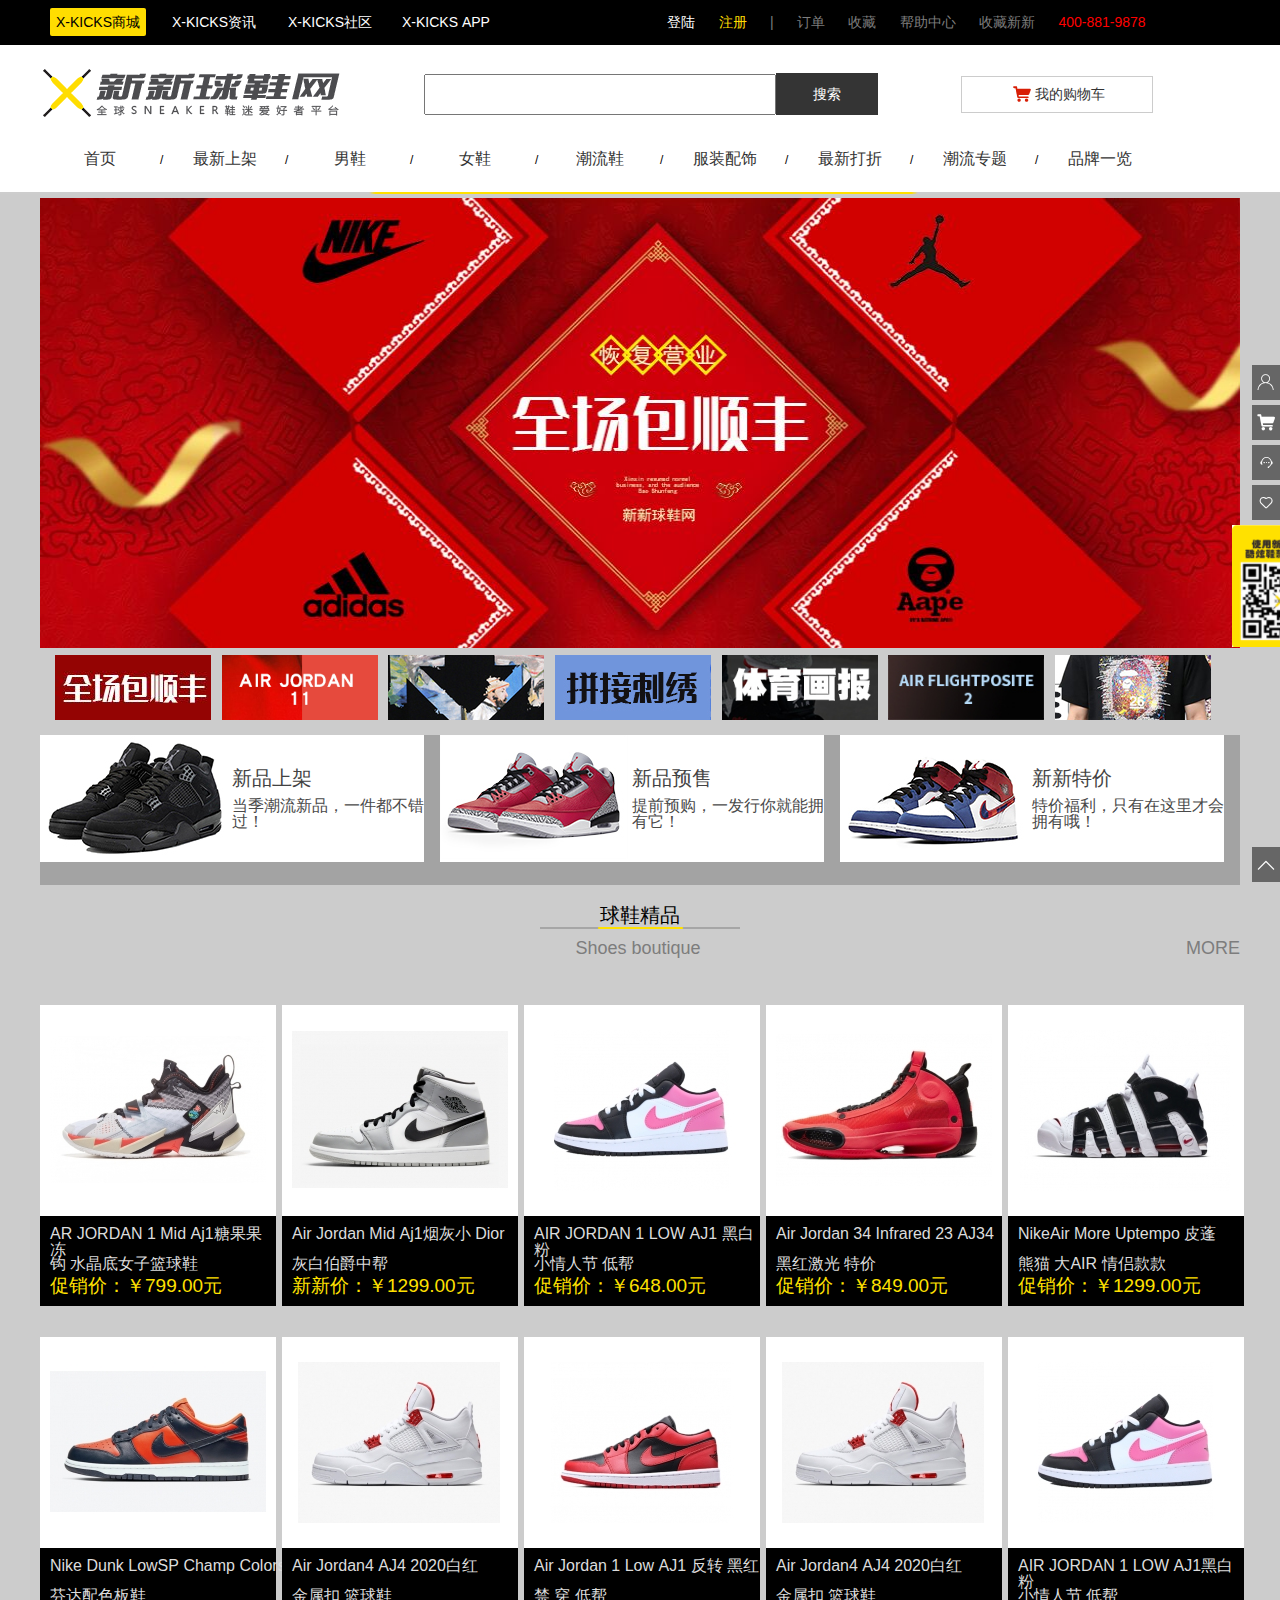
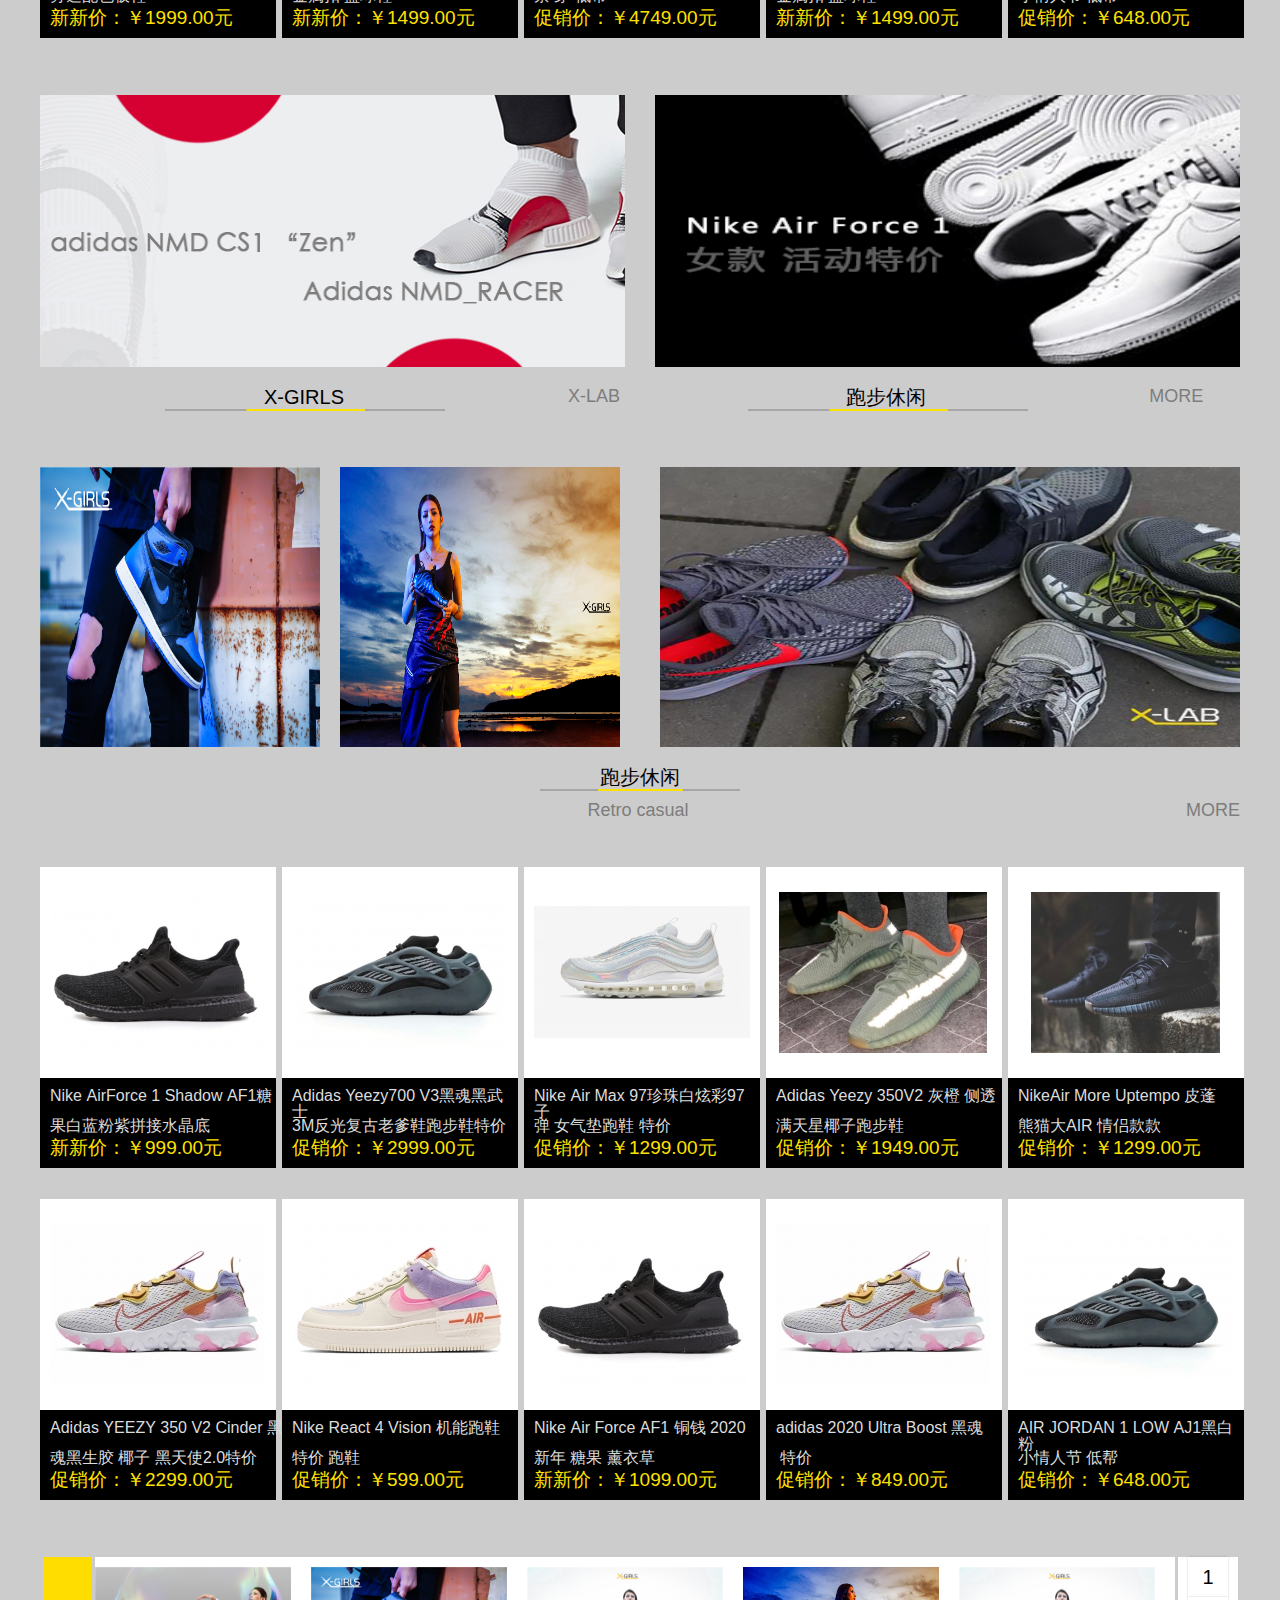
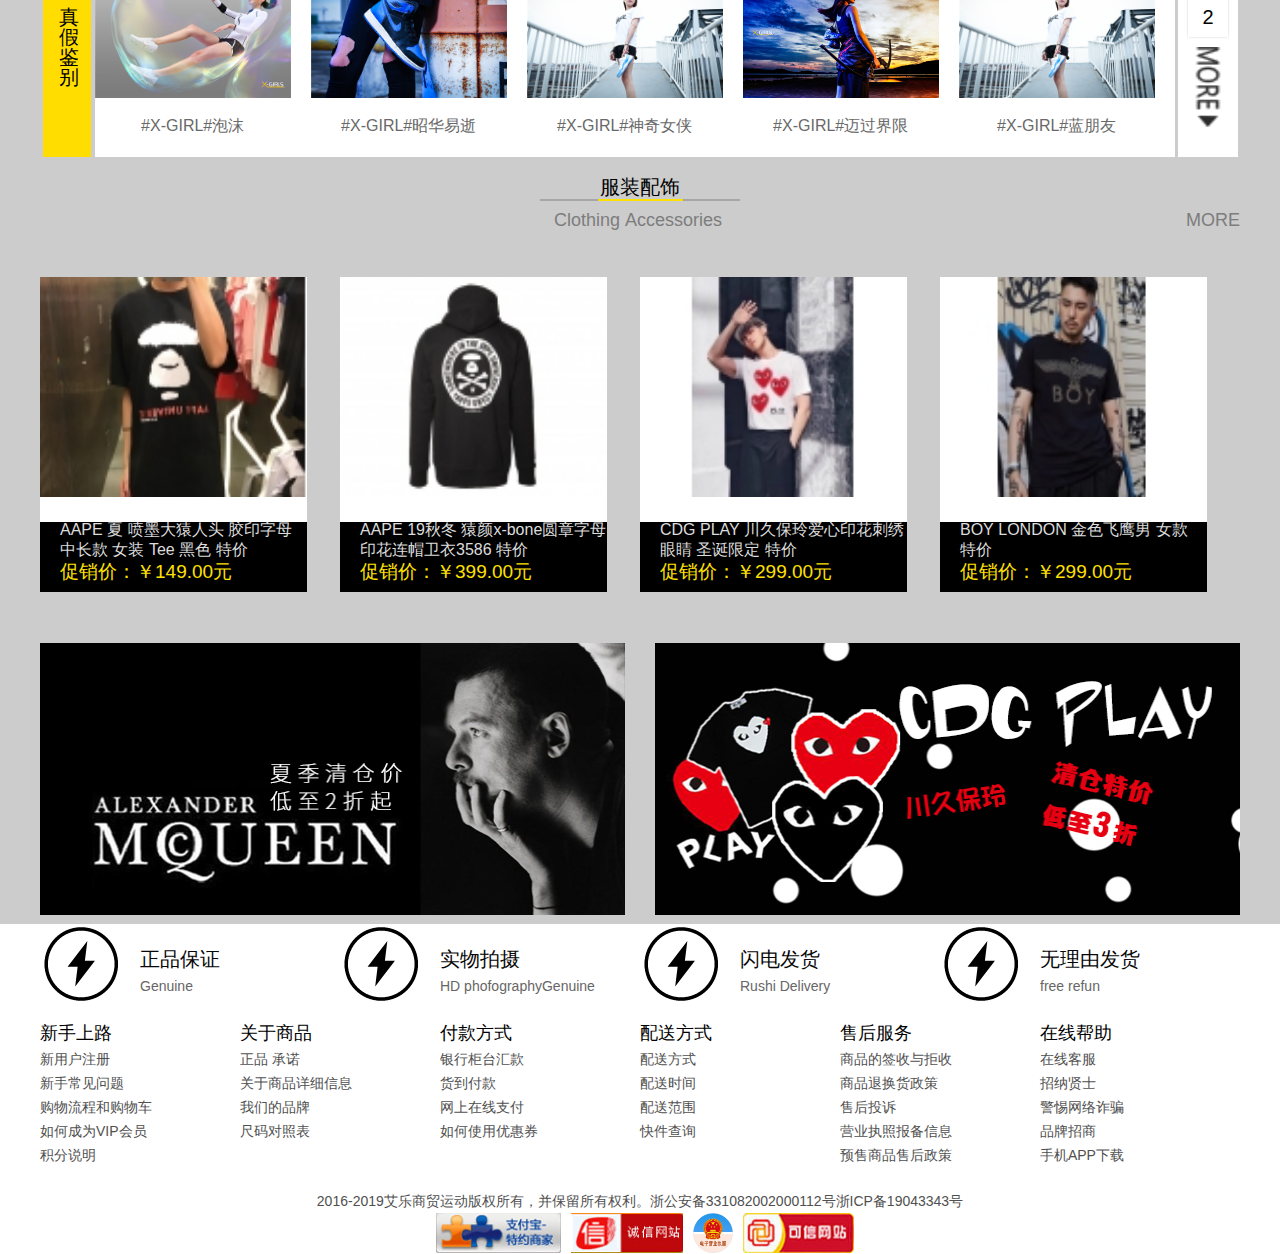
<file: index/index.html>
<!DOCTYPE html>
<html>
	<head>
		<link rel="stylesheet" type="text/css" href="../assets/css/public.css"/>
		<link rel="stylesheet" type="text/css" href="../font/iconfont.css"/>
		<link rel="stylesheet" type="text/css" href="../assets/css/reset.css"/>
		<link rel="stylesheet" type="text/css" href="./index.css"/>
		<link rel="stylesheet" type="text/css" href="../assets/css/top-header-menu.css"/>
		<meta charset="utf-8">
		<title>首页</title>
	</head>
	<body>
		<!-- 顶部 -->
		<div class="top">
			<div class="w header">
				<ul class="header-left">
					<li class="first"><a href="#">X-KICKS商城</a></li>
					<li class="second"><a href="#">X-KICKS资讯</a></li>
					<li class="second"><a href="#">X-KICKS社区</a></li>
					<li class="second"><a href="#">X-KICKS&nbsp;APP</a></li>
				</ul>
				<ul class="header-right">
					<li class="make"><a href="../login/login.html">登陆</a></li>
					<li class="login"><a href="../sign_in/sign_in.html">注册</a></li>
					<li>|</li>
					<li class="mi"><a href="../order_list/order_list.html">订单</a></li>
					<li class="mi"><a href="#">收藏</a></li>
					<li class="mi"><a href="#">帮助中心</a></li>
					<li class="mi"><a href="#">收藏新新</a></li>
					<li class="phone">400-881-9878</li>
				</ul>
				</div>
		      </div>
		<!-- 第二行 -->
		<div class="w second">
			<ul  class="middle">
				<li><img src="../images/logo.png" ></li>
				<li>
				<div >
					<input type="text" name=""  value="" /><input type="button" name="" id="" value="搜索" />					
				</div>
				</li>
				<li>
					<div class="cart">
					<img src="../images/88.png" />
					<a href="../cart/cart.html">
					<span>
					我的购物车
					</span>
					</a>
					</div>
				</li>
			</ul>
		</div>
		
		<!-- 菜单栏 -->
		<ul class="w menu">
			
		</ul>
		 <!-- 菜单线 -->
		 <div class="menu-line">
		 	<p><img src="../images/line/92.png" ></p>
		 </div>
		 <!-- 右侧内容 -->
		 <div class="">
		 	
		 </div>
		 
		 
		 <!-- 中间内容 -->
		 <div class="content">
			 
		 	      <!-- 轮播图 -->
			<div class="w banner">
		
			</div>
			
			<!-- 轮播图下面三个图 -->
			<div class="w new">
				<ul>
					<li>
						<ul>
							<li><a href=""><img src="../images/new_pro_img/1.jpg" /></a></li>
							<li><p class="big">新品上架</p><p>当季潮流新品，一件都不错过！</p></li>
						</ul>
					</li>
					<li>
						<ul>
							<li><a href=""><img src="../images/new_pro_img/2.jpg" /></a></li>
							<li><p class="big">新品预售</p><p>提前预购，一发行你就能拥有它！</p></li>
						</ul>
					</li>
					<li>
						<ul>
							<li><a href=""><img src="../images/new_pro_img/3.jpg" /></a></li>
							<li><p class="big">新新特价</p><p>特价福利，只有在这里才会拥有哦！</p></li>
						</ul>
					</li>
				</ul>
		
			</div>
			
			<!-- 球鞋精品shoes 开头 -->
			<div class="w shoes-head">
					<a class="one" href="#">球鞋精品</a>	
					<img src="../images/line/92.png" >
					<a class="two" href="#">Shoes&nbsp;boutique</a>
					<a class="three" href="#">MORE</a>
	
			</div>
			<!-- shoes 内容-->
			<div class="w shoes">
				<ul>
					<li>
						<a href="#">
							<img src="../images/shoes-boutique/12.jpg" >
							
							<p>AR&nbsp;JORDAN&nbsp;1&nbsp;Mid&nbsp;Aj1糖果果冻</p>
							<p>钩&nbsp;水晶底女子篮球鞋</p>
							<span>促销价：￥799.00元</span>
							
						</a>
					</li>
					<li>
						<a href="#">
							<img src="../images/shoes-boutique/13.jpg" >
							<p>Air&nbsp;Jordan&nbsp;Mid&nbsp;Aj1烟灰小&nbsp;Dior</p>
							<p>灰白伯爵中帮</p>
							<span>新新价：￥1299.00元</span>		
						</a>
					</li>
					<li>
						<a href="#">
							<img src="../images/shoes-boutique/14.jpg" >
							
							<p>AIR&nbsp;JORDAN&nbsp;1&nbsp;LOW&nbsp;AJ1&nbsp;黑白粉</p>
							<p>小情人节&nbsp;低帮</p>
							<span>促销价：￥648.00元</span>
							
							
						</a>
					</li>
					<li>
						<a href="#">
							<img src="../images/shoes-boutique/15.jpg" >
							
							<p>Air&nbsp;Jordan&nbsp;34&nbsp;Infrared&nbsp;23&nbsp;AJ34</p>
							<p>黑红激光&nbsp;特价</p>
							<span>促销价：￥849.00元</span>
							
							
						</a>
					</li>
					<li><a href="#">
							<img src="../images/shoes-boutique/16.jpg" >
							
							<p>NikeAir&nbsp;More&nbsp;Uptempo&nbsp;皮蓬&nbsp;</p>
							<p>熊猫&nbsp;大AIR&nbsp;情侣款款</p>
							<span>促销价：￥1299.00元</span>
							
							
						</a>
					</li>
					<li>
						<a href="#">
							<img src="../images/shoes-boutique/17.jpg" >
							
							<p>Nike&nbsp;Dunk&nbsp;LowSP&nbsp;Champ&nbsp;Colors</p>
							<p>芬达配色板鞋</p>
							<span>新新价：￥1999.00元</span>
							
							
						</a>
					</li>
					<li>
						<a href="#">
							<img src="../images/shoes-boutique/18.jpg" >
							
							<p>Air&nbsp;Jordan4&nbsp;AJ4&nbsp;2020白红&nbsp;</p>
							<p>金属扣&nbsp;篮球鞋</p>
							<span>新新价：￥1499.00元</span>
						
							
						</a>
					</li>
					<li>
						<a href="#">
							<img src="../images/shoes-boutique/19.jpg" >
							
							<p>Air&nbsp;Jordan&nbsp;1&nbsp;Low&nbsp;AJ1&nbsp;反转&nbsp;黑红</p>
							<p>禁&nbsp;穿&nbsp;低帮</p>
							<span>促销价：￥4749.00元</span>
						</a>
					</li>
					<li>
					<a href="#">
						<img src="../images/shoes-boutique/18.jpg" >
						
						<p>Air&nbsp;Jordan4&nbsp;AJ4&nbsp;2020白红&nbsp;</p>
						<p>金属扣&nbsp;篮球鞋</p>
						<span>新新价：￥1499.00元</span>
					
						
					</a>
				</li>
				<li>
					<a href="#">
						<img src="../images/shoes-boutique/14.jpg" >
						
						<p>AIR&nbsp;JORDAN&nbsp;1&nbsp;LOW&nbsp;AJ1黑白粉</p>
						<p>小情人节&nbsp;低帮</p>
						<span>促销价：￥648.00元</span>
						
						
					</a>
				</li>
			</ul>
				
			</div>
			
			<!-- 球鞋精品 尾部 -->
			  <div class="w shoes-bottom">
			  	   <ul>
			  	   	<li><a href="#"><img src="../images/shoes-boutique/20.jpg" ></a></li>
			  	   	<li><a href="#"><img src="../images/shoes-boutique/21.jpg" ></a></li>
			  	   </ul>
			  </div>
			
			<!-- X系列 -->
			<div class="w x">
				<div class="left-list">
					<a class="one" href="#">X-GIRLS</a>
					<a class="three" href="#">X-LAB</a>	
					<img class="img1" src="../images/line/92.png" >
					
				    
			</div>
			<div class="right-list">
					<a class="one" href="#">跑步休闲</a>
					<a class="three" href="#">MORE</a>	
					<img class="img1" src="../images/line/92.png" >
					
			</div>
			</div>
			<ul class="w x-img">
				<li class="left"><a href="#"><img src="../images/xlist/1.jpg" ></a>
					<a href="#"><img src="../images/xlist/2.jpg" ></a></li>
				<li class="right"><a href="#"><img src="../images/xlist/3.jpg" ></a></li>
			</ul>
			
			<!--  跑步休闲 开头 -->
			<div class="w retro-head">
					<a class="one" href="#">跑步休闲</a>	
					<img src="../images/line/92.png" >
					<a class="two" href="#">Retro&nbsp;casual</a>
					<a class="three" href="#">MORE</a>
				
			</div>
			<!-- 跑步休闲 内容-->
			<div class="w retro">
				<ul>
					<li>
						<a href="#">
							<img src="../images/retro casual/04.jpg" >
							
							<p>Nike&nbsp;AirForce&nbsp;1&nbsp;Shadow&nbsp;AF1糖</p>
							<p>果白蓝粉紫拼接水晶底</p>
							<span>新新价：￥999.00元</span>
							
						</a>
					</li>
					<li>
						<a href="#">
							<img src="../images/retro casual/10.jpg" >
						
							<p>Adidas&nbsp;Yeezy700&nbsp;V3黑魂黑武士</p>
							<p>3M反光复古老爹鞋跑步鞋特价</p>
							<span>促销价：￥2999.00元</span>
							
							
						</a>
					</li>
					<li>
						<a href="#">
							<img src="../images/retro casual/09.jpg" >
							
						    <p>Nike&nbsp;Air&nbsp;Max&nbsp;97珍珠白炫彩97子</p>
							<p>弹&nbsp;女气垫跑鞋&nbsp;特价</p>
							<span>促销价：￥1299.00元</span>
							
							
						</a>
					</li>
					<li>
						<a href="#">
							<img src="../images/retro casual/08.jpg" >
							
							<p>Adidas&nbsp;Yeezy&nbsp;350V2&nbsp;灰橙&nbsp;侧透</p>
							<p>满天星椰子跑步鞋</p>
							<span>促销价：￥1949.00元</span>
							
							
						</a>
					</li>
					<li><a href="#">
							<img src="../images/retro casual/07.jpg" >
							
							<p>NikeAir&nbsp;More&nbsp;Uptempo&nbsp;皮蓬</p>
							<p>熊猫大AIR&nbsp;情侣款款</p>
							<span>促销价：￥1299.00元</span>
							
							
						</a>
					</li>
					<li>
						<a href="#">
							<img src="../images/retro casual/06.jpg" >
							
							<p>Adidas&nbsp;YEEZY&nbsp;350&nbsp;V2&nbsp;Cinder&nbsp;黑</p>
							<p>魂黑生胶&nbsp;椰子&nbsp;黑天使2.0特价</p>
							<span>促销价：￥2299.00元</span>
							
							
						</a>
					</li>
					<li>
						<a href="#">
							<img src="../images/retro casual/05.jpg" >
							
							<p>Nike&nbsp;React&nbsp;4&nbsp;Vision&nbsp;机能跑鞋&nbsp;</p>
							<p>特价&nbsp;跑鞋</p>
							<span>促销价：￥599.00元</span>
						
							
						</a>
					</li>
					<li>
					<a href="#">
						<img src="../images/retro casual/04.jpg" >
						
						<p>Nike&nbsp;Air&nbsp;Force&nbsp;AF1&nbsp;铜钱&nbsp;2020</p>
						<p>新年&nbsp;糖果&nbsp;薰衣草</p>
						<span>新新价：￥1099.00元</span>
					
						
					</a>
				</li>
					<li>
						<a href="#">
							<img src="../images/retro casual/06.jpg" >
							<p>adidas&nbsp;2020&nbsp;Ultra&nbsp;Boost&nbsp;黑魂</p>
							<p>&nbsp;特价</p>
							<span>促销价：￥849.00元</span>
						</a>
					</li>
					
				<li>
					<a href="#">
						<img src="../images/retro casual/10.jpg" >
						
						<p>AIR&nbsp;JORDAN&nbsp;1&nbsp;LOW&nbsp;AJ1黑白粉</p>
						<p>小情人节&nbsp;低帮</p>
						<span>促销价：￥648.00元</span>
						
						
					</a>
				</li>
				</ul>
				
			</div>
			
		<!-- 图片切换 -->
			<div class="w tab man">
				<div class="left">
					<p>真假鉴别</p>
				</div>
			   	
			<ul class="tab-content">
				<li class="active">
					<ul>
						<li><a href=""><img src="../images/tab/01.jpg" ><p>#X-GIRL#泡沫</p></a></li>
						<li><a href=""><img src="../images/tab/02.jpg" ><p>#X-GIRL#昭华易逝</p></a></li>
						<li><a href=""><img src="../images/tab/05.jpg" ><p>#X-GIRL#神奇女侠</p></a></li>
						<li><a href=""><img src="../images/tab/04.jpg" ><p>#X-GIRL#迈过界限</p></a></li>
						<li><a href=""><img src="../images/tab/05.jpg" ><p>#X-GIRL#蓝朋友</p></a></li>
					</ul>
				</li>
				<li>
					<ul>
						<li><a href=""><img src="../images/tab/01.jpg" ><p>#X-GIRL#泡沫</p></a></li>
						<li><a href=""><img src="../images/tab/02.jpg" ><p>#X-GIRL#昭华易逝</p></a></li>
						<li><a href=""><img src="../images/tab/04.jpg" ><p>#X-GIRL#迈过界限</p></a></li>
						<li><a href=""><img src="../images/tab/05.jpg" ><p>#X-GIRL#蓝朋友</p></a></li>
					</ul>
				</li>
			    </ul>
				<ul class="tab-title">
				<li class="active"><input type="button" name="" id="" value="1" class="form"/></li>
				<li><input type="button" name="" id="" value="2" class="form"/></li>
				<img src="../images/tab/06.gif" >
			    </ul>
			   </div>
			
		<!-- clothing 头-->
		<div class="w clothing-head">
				<a class="one" href="#">服装配饰</a>	
				<img src="../images/line/92.png" >
				<a class="two" href="#">Clothing&nbsp;Accessories</a>
				<a class="three" href="#">MORE</a>
			
		</div>
		<!-- clothing 内容 -->
		   <div class="w clothing">
		   	  <ul>
		   	  	<li>
				<a href="#">
				<img src="../images/clothing/01.jpg" >
				<p>AAPE&nbsp;夏&nbsp;喷墨大猿人头&nbsp;胶印字母</p>
				<p>中长款&nbsp;女装&nbsp;Tee&nbsp;黑色&nbsp;特价</p>
				<span>促销价：￥149.00元</span>
				</a>
				</li>
		   	  	<li>
					<a href="#"><img src="../images/clothing/02.jpg" >
					<p>AAPE&nbsp;19秋冬&nbsp;猿颜x-bone圆章字母</p>
					<p>印花连帽卫衣3586&nbsp;特价</p>
					<span>促销价：￥399.00元</span>
					</a>
				</li>
		   	  	<li>
					<a href="#"><img src="../images/clothing/03.jpg" >
					  <p>CDG&nbsp;PLAY&nbsp;川久保玲爱心印花刺绣</p>
					  <p>眼睛&nbsp;圣诞限定&nbsp;特价</p>
					  <span>促销价：￥299.00元</span>
					</a>
				</li>
		   	  	<li>
					<a href="#"><img src="../images/clothing/04.jpg" >
					<p>BOY&nbsp;LONDON&nbsp;金色飞鹰男&nbsp;女款</p>
					<p>特价</p>
					<span>促销价：￥299.00元</span>
					</a>
				</li>	
		   	  </ul>
		   </div>
		<!-- clothing 尾部 -->
		      <div class="w clothing-bottom">
		      	    <ul>
		      	   	<li><a href="#"><img src="../images/clothing/05.jpg" ></a></li>
		      	   	<li><a href="#"><img src="../images/clothing/06.jpg" ></a></li>
		      	   </ul>
		      </div>
		
		
		
		
		
		 </div>
		 
		 
		 
		 <!-- 页脚 -->
		 <div class="footer1">
		 	<div class="w footer-middle">
		 		<ul>
		 			<li>
		 				<img src="../images/footer/91.png" >
		 					<ul class="right">
		 						<li>正品保证</li>
		 						<li class="bb">Genuine</li>
		 					</ul>
		 			</li>
		 			<li>
		 				<img src="../images/footer/91.png" >
		 					 <ul class="right">
		 						<li>实物拍摄</li>
		 						<li class="bb">HD&nbsp;phofographyGenuine</li>
		 				    </ul>
		 			</li>
		 			<li>
		 				<img src="../images/footer/91.png" >
		 					<ul class="right">
		 						<li>闪电发货</li>
		 						<li class="bb">Rushi&nbsp;Delivery</li>
		 					</ul>
		 			</li>
		 		    <li>
		 				<img src="../images/footer/91.png" >
		 				     <ul class="right">
		 						<li >无理由发货</li>
		 						<li class="bb">free&nbsp;refun</li>
		 					</ul>
		 			</li>
		 		</ul>
		 	</div>
		 </div>
		 <div class="w footer2">
		 	<ul>
		 		<li>
					<ul>
						<li class="first">新手上路</li>
						<li>新用户注册</li>
						<li>新手常见问题</li>
						<li>购物流程和购物车</li>
						<li>如何成为VIP会员</li>
						<li>积分说明</li>
					</ul>
				</li>
		 		<li>
					<ul>
						<li class="first">关于商品</li>
						<li>正品&nbsp;承诺</li>
						<li>关于商品详细信息</li>
						<li>我们的品牌</li>
						<li>尺码对照表</li>
					</ul>
				</li>
		 		<li>
					<ul>
						<li class="first">付款方式</li>
						<li>银行柜台汇款</li>
						<li>货到付款</li>
						<li>网上在线支付</li>
						<li>如何使用优惠券</li>
					</ul>
				</li>
		 		<li>
					<ul>
						<li class="first">配送方式</li>
						<li>配送方式</li>
						<li>配送时间</li>
						<li>配送范围</li>
						<li>快件查询</li>
					</ul>
				</li>
		 		<li>
					<ul>
						<li class="first">售后服务</li>
						<li>商品的签收与拒收</li>
						<li>商品退换货政策</li>
						<li>售后投诉</li>
						<li>营业执照报备信息</li>
						<li>预售商品售后政策</li>
					</ul>
				</li>
		 		<li>
					<ul>
						<li class="first">在线帮助</li>
						<li>在线客服</li>
						<li>招纳贤士</li>
						<li>警惕网络诈骗</li>
						<li>品牌招商</li>
						<li>手机APP下载</li>
					</ul>
				</li>
		 	</ul>
		 </div>
		 <div class="w footer3">
		 	<p>2016-2019艾乐商贸运动版权所有，并保留所有权利。浙公安备331082002000112号浙ICP备19043343号</p>
			  <ul>
			  	 <li><img src="../images/footer/77.jpg" ></li>
			  	 <li><img src="../images/footer/78.jpg" ></li>
			  	 <li><img src="../images/footer/94.jpg" ></li>
			  	 <li><img src="../images/footer/80.jpg" ></li>
			  </ul>
		 </div>
		<!-- 右边内容 -->
		<div class="content-right">
			<ul>
				<li><a href="../myheart/myheart.html"><i class="iconfont icon-huiyuan"></i>个人中心</a></li>
				<li><a href="../cart/cart.html"><i class="iconfont icon-gouwuche1"></i>购物车</a></li>
				<li><a href=""><i class="iconfont icon-zaixiankefu"></i>在线客服</a></li>
				<li><a href=""><i class="iconfont icon-shoucang"></i>收藏中心</a></li>
				
			</ul>
			<img src="../images/WeChat100.png" >
		</div>
		<div class="footer-top">
			 <a href="javascript:window.scrollTo(0,0)"><i class="iconfont icon-fanhuidingbu"></i>返回顶部</a>
		</div>
		<script type="text/javascript" src="../assets/js/jQuery-3.4.0.js">
			
		</script>
		<script type="text/javascript" src="../assets/js/data.js">    	
		</script>
		<script type="text/javascript" src="index.js">
			
		</script>
		<script type="text/javascript" src="../assets/js/menu.js">
			
		</script>
	</body>
</html>
</file>
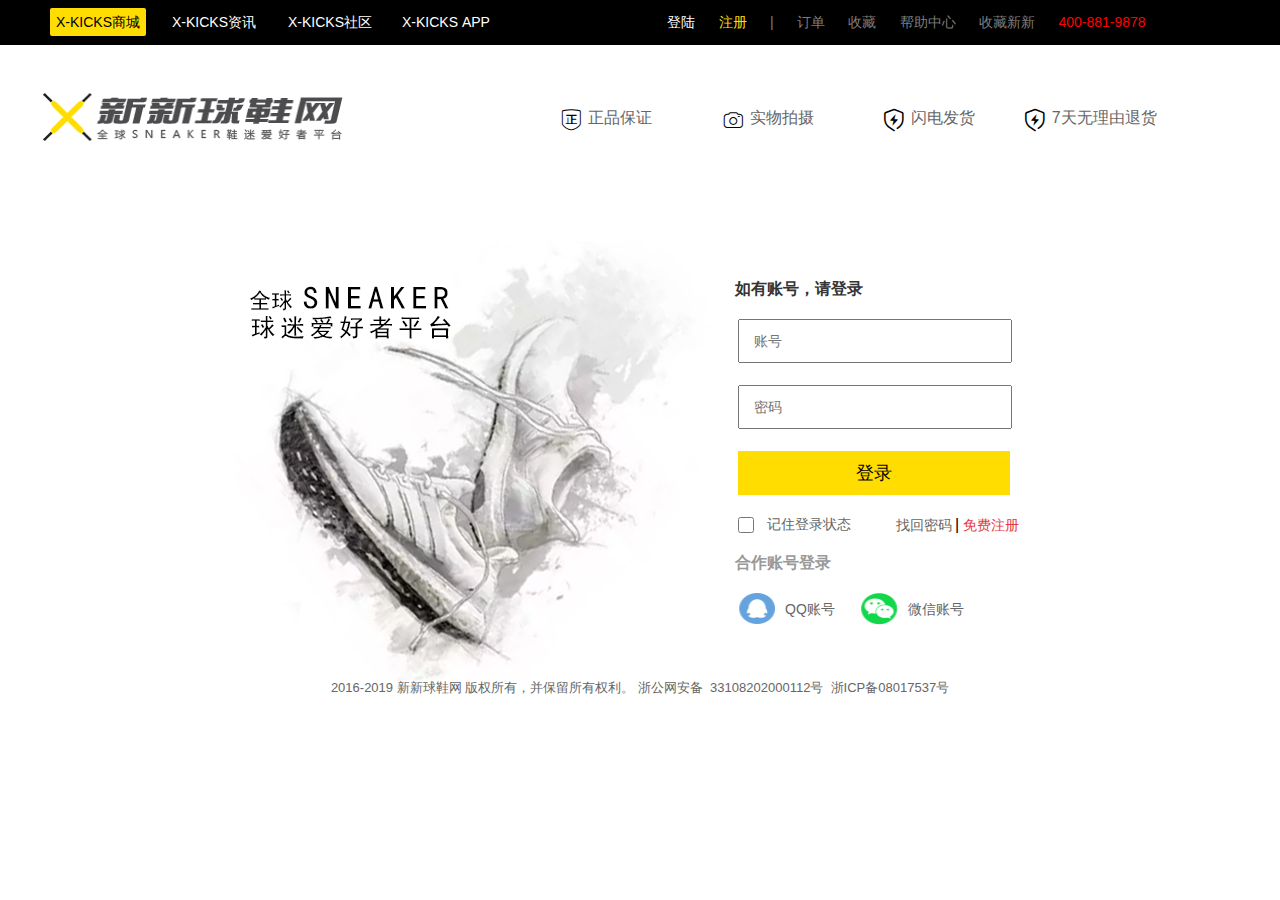
<file: address/address.html>
<!DOCTYPE html>
<html>
	<head>
		<link rel="stylesheet" type="text/css" href="../assets/css/public.css"/>
		<link rel="stylesheet" type="text/css" href="../assets/css/reset.css"/>
		<link rel="stylesheet" type="text/css" href="../font/iconfont.css"/>
		<link rel="stylesheet" type="text/css" href="../assets/css/top-header-menu.css"/>
		<link rel="stylesheet" type="text/css" href="./address.css"/>
		<meta charset="utf-8">
		<title>地址管理</title>
	</head>
	<body>
		<!-- 顶部 -->
		<div class="top">
			<div class="w header">
				<ul class="header-left">
					<li class="first"><a href="#">X-KICKS商城</a></li>
					<li class="second"><a href="#">X-KICKS资讯</a></li>
					<li class="second"><a href="#">X-KICKS社区</a></li>
					<li class="second"><a href="#">X-KICKS&nbsp;APP</a></li>
				</ul>
				<ul class="header-right">
					<li class="make"><a href="../login/login.html">登陆</a></li>
					<li class="login"><a href="../sign_in/sign_in.html">注册</a></li>
					<li>|</li>
					<li class="mi"><a href="../order_list/order_list.html">订单</a></li>
					<li class="mi"><a href="#">收藏</a></li>
					<li class="mi"><a href="#">帮助中心</a></li>
					<li class="mi"><a href="#">收藏新新</a></li>
					<li class="phone">400-881-9878</li>
				</ul>
				</div>
		      </div>
		<!-- 第二行 -->
		<div class="w second">
			<ul  class="middle">
				<li><img src="../images/logo.png" ></li>
				<li>
				<div >
					<input type="text" name="" id="" value="" /><input type="button" name="" id="" value="搜索" />
					
				</div>
				</li>
			</ul>
		</div>
		
		<!-- 菜单栏 -->
		<ul class="w menu">
		</ul>
		 <!-- 菜单线 -->
		 <div class="menu-line">
		 	<p><img src="../images/line/92.png" ></p>
		 </div>
		 <div class="w content">
	
		 	<!-- 详细内容 -->
			<p>您当前的位置：&nbsp;首页&nbsp;>&nbsp;用户中心</p>
			<div class="address-left">
				<a href="../myheart/myheart.html"><i class="iconfont icon-gerenzhongxin"></i><p class="big-size">个人中心</p></a><br>
				<a href=""><i class="iconfont icon-jiaoyiguanli"></i><p class="big-size">交易管理</p></a>
				<a href="../order/order.html"><p class="small">订单中心</p></a>
				<a href=""><p class="small">潮排晒物</p></a>
				<a href=""><i class="iconfont icon-fuwuzhongxin"></i><p class="big-size">服务中心</p></a>
				<a href=""><p class="small">购买咨询</p></a>
				<a href=""><p class="small">我的评论</p></a>
				<a href=""><p class="small">缺货登记</p></a>
				<a href=""><p class="small">积分商城</p></a>
				<a href=""><i class="iconfont icon-gerenyingyon"></i><p class="big-size">个人应用</p></a>
				<a href=""><p class="small">收藏夹&nbsp;&nbsp;&nbsp;</p></a>
				<a class="color" href=""><p class="small">地址管理</p></a>
				<a href=""><i class="iconfont icon-gerenxinxiguanli"></i><p class="big-size">个人信息管理</p></a>
				<a href=""><p class="small">个人资料</p></a>
				<a href=""><p class="small">修改密码</p></a>
				<a href=""><p class="small">会员VIP&nbsp;&nbsp;</p></a>
				<a href=""><p class="small">优惠券&nbsp;&nbsp;&nbsp;</p></a>
				
			</div>
			<div class="address-right">
				<span>收货人信息</span>
				<div class="address-empty" style="margin-left: 20px;">
					暂无相关信息，请尽快添加！！
				</div>
				<ul class="address-list">
					
				</ul>
				<div class="address-add">
					<i class="iconfont icon-xinzeng" ></i>
				<input type="button" name="" id="" value="新增收货地址"class="btn-add checked" />
				</div>
				
				<div class="address-edit">
					     <form name="address" action="" method="" class="address">
					     	<div class="form-item-wrapper">
					     		<label for="receiveName">&nbsp;&nbsp;&nbsp;收件人：</label>
										<input type="text" name="receiveName" id="receiveName" value=""class="text5" />
					     	         </div>
									<div class="form-item-wrapper">
										<label for="receivePhone">&nbsp;&nbsp;&nbsp;手机号：</label>
										<input type="text" name="receivePhone" id="receivePhone" value=""class="text5" />
									</div>
									<div class="form-item-wrapper">
										<label for="receiveRegion">所在地区：</label>
									    <select class="region-province"></select>&nbsp;-
										<select class="region-city"></select>&nbsp;-
										<select class="region-area"></select>&nbsp;-
										<select class="region-street"></select>	
									</div>
									<div class="form-item-wrapper">
										<label for="receiveAddress">详细地址：</label>
										<input type="text" name="receiveAddress" id="receiveAddress" value=""class="text5" />
									</div>
									<div class="form-item-wrapper">
										<input type="hidden" name="editMode" id="" value="1" />
										<!-- 这个hidden用来记录是新增还是修改 -->
										<input type="hidden" name="id" id="" value="" /> 
										 <!-- 这个hidden用来记录修改地址的id -->
										<input type="button" name="" id="" value="确认保存" class="btn-save" />
									</div>
					     </form>
				</div>
			</div>
			

		
		 </div>
		 
		
		
		 <div class="footer1">
		 	<div class="w footer-middle">
		 		<ul>
		 			<li>
		 				<img src="../images/footer/91.png" >
		 					<ul class="right">
		 						<li>正品保证</li>
		 						 <li class="bb">Genuine</li>
		 					</ul>
		 			</li>
		 			<li>
		 				<img src="../images/footer/91.png" >
		 					 <ul class="right">
		 						<li>实物拍摄</li>
		 						<li class="bb">HD&nbsp;phofographyGenuine</li>
		 				    </ul>
		 			</li>
		 			<li>
		 				<img src="../images/footer/91.png" >
		 					<ul class="right">
		 						<li>闪电发货</li>
		 						<li class="bb">Rushi&nbsp;Delivery</li>
		 					</ul>
		 			</li>
		 		    <li>
		 				<img src="../images/footer/91.png" >
		 				     <ul class="right">
		 						<li >无理由发货</li>
		 						<li class="bb">free&nbsp;refun</li>
		 					</ul>
		 			</li>
		 		</ul>
		 	</div>
		 </div>
		 <div class="w footer2">
		 	<ul>
		 		<li>
		 					<ul>
		 						<li class="first">新手上路</li>
		 						<li>新用户注册</li>
		 						<li>新手常见问题</li>
		 						<li>购物流程和购物车</li>
		 						<li>如何成为VIP会员</li>
		 						<li>积分说明</li>
		 					</ul>
		 				</li>
		 		<li>
		 					<ul>
		 						<li class="first">关于商品</li>
		 						<li>正品&nbsp;承诺</li>
		 						<li>关于商品详细信息</li>
		 						<li>我们的品牌</li>
		 						<li>尺码对照表</li>
		 					</ul>
		 				</li>
		 		<li>
		 					<ul>
		 						<li class="first">付款方式</li>
		 						<li>银行柜台汇款</li>
		 						<li>货到付款</li>
		 						<li>网上在线支付</li>
		 						<li>如何使用优惠券</li>
		 					</ul>
		 				</li>
		 		<li>
		 					<ul>
		 						<li class="first">配送方式</li>
		 						<li>配送方式</li>
		 						<li>配送时间</li>
		 						<li>配送范围</li>
		 						<li>快件查询</li>
		 					</ul>
		 				</li>
		 		<li>
		 					<ul>
		 						<li class="first">售后服务</li>
		 						<li>商品的签收与拒收</li>
		 						<li>商品退换货政策</li>
		 						<li>售后投诉</li>
		 						<li>营业执照报备信息</li>
		 						<li>预售商品售后政策</li>
		 					</ul>
		 				</li>
		 		<li>
		 					<ul>
		 						<li class="first">在线帮助</li>
		 						<li>在线客服</li>
		 						<li>招纳贤士</li>
		 						<li>警惕网络诈骗</li>
		 						<li>品牌招商</li>
		 						<li>手机APP下载</li>
		 					</ul>
		 				</li>
		 	</ul>
		 </div>
		<div class="w footer3">
			<p>2016-2019艾乐商贸运动版权所有，并保留所有权利。浙公安备331082002000112号浙ICP备19043343号</p>
					  <ul>
					  	 <li><img src="../images/footer/77.jpg" ></li>
					  	 <li><img src="../images/footer/78.jpg" ></li>
					  	 <li><img src="../images/footer/94.jpg" ></li>
					  	 <li><img src="../images/footer/80.jpg" ></li>
					  </ul>
		</div>
		<div class="content-right">
			<ul>
				<li><a href="../myheart/myheart.html"><i class="iconfont icon-huiyuan"></i>会员中心</a></li>
				<li><a href="../cart/cart.html"><i class="iconfont icon-gouwuche1"></i>购物车</a></li>
				<li><a href=""><i class="iconfont icon-zaixiankefu"></i>在线客服</a></li>
				<li><a href=""><i class="iconfont icon-shoucang"></i>收藏中心</a></li>
				
			</ul>
			<img src="../images/WeChat100.png" >
		</div>
		<div class="footer-top">
			   <a href="javascript:window.scrollTo(0,0)"><i class="iconfont icon-fanhuidingbu"></i>返回顶部</a>
		</div>
		<script type="text/javascript" src="../assets/js/regions.js">
			
		</script>
		<script type="text/javascript" src="../assets/js/regions_picker.js">
			
		</script>
		<script type="text/javascript" src="../assets/js/menu.js">
			
		</script>
		<script type="text/javascript" src="../assets/js/public.js">
			
		</script>
		<script type="text/javascript" src="../assets/js/js-cookie.js">
			
		</script>
		<script type="text/javascript" src="./address.js">
			
		</script>
	</body>
</html>
</file>
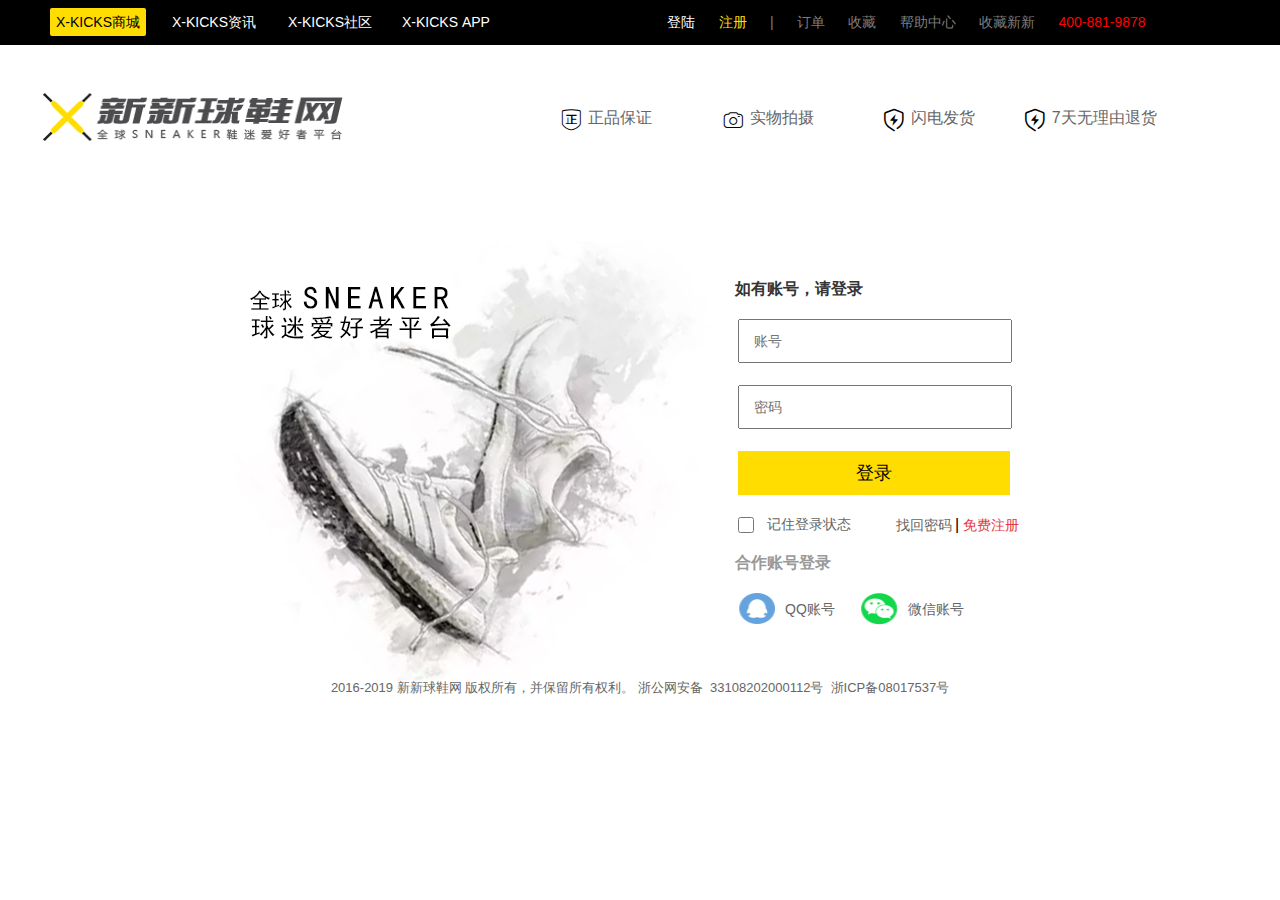
<file: cart/cart.html>
<!DOCTYPE html>
<html>
	<head>
		<meta charset="utf-8">
		<link rel="stylesheet" type="text/css" href="../assets/css/public.css"/>
		<link rel="stylesheet" type="text/css" href="../assets/css/reset.css"/>
		<link rel="stylesheet" type="text/css" href="../font/iconfont.css"/>
		<link rel="stylesheet" type="text/css" href="../assets/css/top-header-menu.css"/>
		<link rel="stylesheet" type="text/css" href="./cart.css"/>
		<title>购物车</title>
	</head>
	<body>
		
		<!-- 顶部 -->
		<div class="top">
			<div class="w header">
				<ul class="header-left">
					<li class="first"><a href="#">X-KICKS商城</a></li>
					<li class="second"><a href="#">X-KICKS资讯</a></li>
					<li class="second"><a href="#">X-KICKS社区</a></li>
					<li class="second"><a href="#">X-KICKS&nbsp;APP</a></li>
				</ul>
				<ul class="header-right">
					<li class="make"><a href="../login/login.html">登陆</a></li>
					<li class="login"><a href="../sign_in/sign_in.html">注册</a></li>
					<li>|</li>
					<li class="mi"><a href="#">订单</a></li>
					<li class="mi"><a href="#">收藏</a></li>
					<li class="mi"><a href="#">帮助中心</a></li>
					<li class="mi"><a href="#">收藏新新</a></li>
					<li class="phone">400-881-9878</li>
				</ul>
				</div>
		      </div>
		<!-- 第二行 -->
		<div class="w second">
			<ul  class="middle">
				<li><img src="../images/logo.png" ></li>
				<li>
				<div >
					<input type="text" name="" id="" value="" /><input type="button" name="" id="" value="搜索" />
					
				</div>
				</li>
			</ul>
		</div>
		
		<!-- 菜单栏 -->
		<ul class="w menu">
			
		</ul>
		 <!-- 菜单线 -->
		 <div class="menu-line">
		 	<p><img src="../images/line/92.png" ></p>
		 </div>
		 
		 <!-- 中间内容 -->
		 <div class="w content">
			 <span class="top-cart">您当前的位置：首页 > 购物流程</span>
		 	<div class="cart-empty">
		 		<p>你的购物车中还没有东西，赶紧去选购吧!</p>
				<img src="../images/empty.jpg" >
		 	</div>
		 	<div class="cart-list-wrapper">
		 		<table class="w cart-list">
		 			<thead>
		 				<tr>
		 					<td class="th1"><i class="checkbox all checked"></i></th>
		 					<td class="th2">商品图片</td>
		 					<td class="th3">商品名称</td>
		 					<td class="th4">价格</td>
		 					<td class="th5">数量</td>
		 					<td class="th6">操作</td>
		 				</tr>
		 			</thead>
		 			<tbody>
		 				
		 			</tbody>
		 		</table>
				    <div class="w finish">
				    	<span class="account-wrapper">合计（不计运费）：￥<span class="account"></span>元</span>
		 		<button class="settle">结算(<span class="total"></span>)</button>
				    </div>
						 	     
			</div>
		<!-- 热门推荐 -->
		<div class="w big-box">
			<span>热门推荐</span><i class="iconfont icon-rementuijian"></i>
		<div class="w shoes">
			
			<ul>
				<li>
					<a href="#">
						<img src="../images/shoes-boutique/12.jpg" >
						<p>AR&nbsp;JORDAN&nbsp;1&nbsp;Mid&nbsp;Aj1糖果果冻</p>
						<p>钩&nbsp;水晶底女子篮球鞋</p>
						<span>促销价：￥799.00元</span>
						
					</a>
				</li>
				<li>
					<a href="#">
						<img src="../images/shoes-boutique/13.jpg" >
					
						<p>Air&nbsp;Jordan&nbsp;Mid&nbsp;Aj1烟灰小Dior灰</p>
						<p>白伯爵中帮</p>
						<span>新新价：￥1299.00元</span>
						
						
					</a>
				</li>
				<li>
					<a href="#">
						<img src="../images/shoes-boutique/14.jpg" >
						
						<p>AIR&nbsp;JORDAN&nbsp;1&nbsp;LOW&nbsp;AJ1黑白粉</p>
						<p>小情人节&nbsp;低帮</p>
						<span>促销价：￥648.00元</span>
						
						
					</a>
				</li>
				<li>
					<a href="#">
						<img src="../images/shoes-boutique/15.jpg" >
						
						<p>Air&nbsp;Jordan&nbsp;34&nbsp;Infrared&nbsp;23&nbsp;AJ34&nbsp;黑</p>
						<p>红激光&nbsp;特价</p>
						<span>促销价：￥849.00元</span>
						
						
					</a>
				</li>
				<li><a href="#">
						<img src="../images/shoes-boutique/16.jpg" >
						
						<p>NikeAir&nbsp;More&nbsp;Uptempo&nbsp;皮蓬&nbsp;熊猫</p>
						<p>大AIR&nbsp;情侣款款</p>
						<span>促销价：￥1299.00元</span>
						
						
					</a>
				</li>
				<li>
					<a href="#">
						<img src="../images/shoes-boutique/17.jpg" >
						
						<p>Nike&nbsp;Dunk&nbsp;Low&nbsp;SP&nbsp;Champ&nbsp;Colors</p>
						<p>芬达配色板鞋</p>
						<span>新新价：￥1999.00元</span>
						
						
					</a>
				</li>
				<li>
					<a href="#">
						<img src="../images/shoes-boutique/18.jpg" >
						
						<p>Air&nbsp;Jordan4&nbsp;AJ4&nbsp;2020白红&nbsp;金属扣</p>
						<p>篮球鞋</p>
						<span>新新价：￥1499.00元</span>
					
						
					</a>
				</li>
				<li>
					<a href="#">
						<img src="../images/shoes-boutique/19.jpg" >
						
						<p>Air&nbsp;Jordan&nbsp;1&nbsp;Low&nbsp;AJ1&nbsp;反转黑红禁</p>
						<p>穿&nbsp;低帮</p>
						<span>促销价：￥4749.00元</span>
					</a>
				</li>
				<li>
				<a href="#">
					<img src="../images/shoes-boutique/18.jpg" >
					
					<p>Air&nbsp;Jordan4&nbsp;AJ4&nbsp;2020白红&nbsp;金属扣</p>
					<p>篮球鞋</p>
					<span>新新价：￥1499.00元</span>
				
					
				</a>
			</li>
			<li>
				<a href="#">
					<img src="../images/shoes-boutique/14.jpg" >
					
					<p>AIR&nbsp;JORDAN&nbsp;1&nbsp;LOW&nbsp;AJ1黑白粉</p>
					<p>小情人节&nbsp;低帮</p>
					<span>促销价：￥648.00元</span>
				</a>
			</li>
			</ul>
		</div>
		</div>
		
		
		 </div>
		 
		 
		 <!-- 页脚 -->
		 <div class="footer1">
		 	<div class="w footer-middle">
		 		<ul>
		 			<li>
		 				<img src="../images/footer/91.png" >
		 					<ul class="right">
		 						<li>正品保证</li>
		 						 <li class="bb">Genuine</li>
		 					</ul>
		 			</li>
		 			<li>
		 				<img src="../images/footer/91.png" >
		 					 <ul class="right">
		 						<li>实物拍摄</li>
		 						<li class="bb">HD&nbsp;phofographyGenuine</li>
		 				    </ul>
		 			</li>
		 			<li>
		 				<img src="../images/footer/91.png" >
		 					<ul class="right">
		 						<li>闪电发货</li>
		 						<li class="bb">Rushi&nbsp;Delivery</li>
		 					</ul>
		 			</li>
		 		    <li>
		 				<img src="../images/footer/91.png" >
		 				     <ul class="right">
		 						<li >无理由发货</li>
		 						<li class="bb">free&nbsp;refun</li>
		 					</ul>
		 			</li>
		 		</ul>
		 	</div>
		 </div>
		 <div class="w footer2">
		 	<ul>
		 		<li>
		 					<ul>
		 						<li class="first">新手上路</li>
		 						<li>新用户注册</li>
		 						<li>新手常见问题</li>
		 						<li>购物流程和购物车</li>
		 						<li>如何成为VIP会员</li>
		 						<li>积分说明</li>
		 					</ul>
		 				</li>
		 		<li>
		 					<ul>
		 						<li class="first">关于商品</li>
		 						<li>正品&nbsp;承诺</li>
		 						<li>关于商品详细信息</li>
		 						<li>我们的品牌</li>
		 						<li>尺码对照表</li>
		 					</ul>
		 				</li>
		 		<li>
		 					<ul>
		 						<li class="first">付款方式</li>
		 						<li>银行柜台汇款</li>
		 						<li>货到付款</li>
		 						<li>网上在线支付</li>
		 						<li>如何使用优惠券</li>
		 					</ul>
		 				</li>
		 		<li>
		 					<ul>
		 						<li class="first">配送方式</li>
		 						<li>配送方式</li>
		 						<li>配送时间</li>
		 						<li>配送范围</li>
		 						<li>快件查询</li>
		 					</ul>
		 				</li>
		 		<li>
		 					<ul>
		 						<li class="first">售后服务</li>
		 						<li>商品的签收与拒收</li>
		 						<li>商品退换货政策</li>
		 						<li>售后投诉</li>
		 						<li>营业执照报备信息</li>
		 						<li>预售商品售后政策</li>
		 					</ul>
		 				</li>
		 		<li>
		 					<ul>
		 						<li class="first">在线帮助</li>
		 						<li>在线客服</li>
		 						<li>招纳贤士</li>
		 						<li>警惕网络诈骗</li>
		 						<li>品牌招商</li>
		 						<li>手机APP下载</li>
		 					</ul>
		 				</li>
		 	</ul>
		 </div>
		<div class="w footer3">
			<p>2016-2019艾乐商贸运动版权所有，并保留所有权利。浙公安备331082002000112号浙ICP备19043343号</p>
					  <ul>
					  	 <li><img src="../images/footer/77.jpg" ></li>
					  	 <li><img src="../images/footer/78.jpg" ></li>
					  	 <li><img src="../images/footer/94.jpg" ></li>
					  	 <li><img src="../images/footer/80.jpg" ></li>
					  </ul>
		</div>
		
		<div class="content-right">
			<ul>
				<li><a href="../myheart/myheart.html"><i class="iconfont icon-huiyuan"></i>个人中心</a></li>
				<li><a href="../cart/cart.html"><i class="iconfont icon-gouwuche1"></i>购物车</a></li>
				<li><a href=""><i class="iconfont icon-zaixiankefu"></i>在线客服</a></li>
				<li><a href=""><i class="iconfont icon-shoucang"></i>收藏中心</a></li>
				
			</ul>
			<img src="../images/WeChat100.png" >
		</div>
		<div class="footer-top">
			   <a href="javascript:window.scrollTo(0,0)"><i class="iconfont icon-fanhuidingbu"></i>返回顶部</a>
		</div>
		<script type="text/javascript" src="../assets/js/jQuery-3.4.0.js">
			
		</script>
		<script type="text/javascript" src="../assets/js/js-cookie.js">
			
		</script>
		<script type="text/javascript" src="../assets/js/public.js">
			
		</script>
		<script type="text/javascript" src="../assets/js/menu.js">
			
		</script>
		<script type="text/javascript" src="./cart.js">
		</script>
	</body>
</html>
</file>
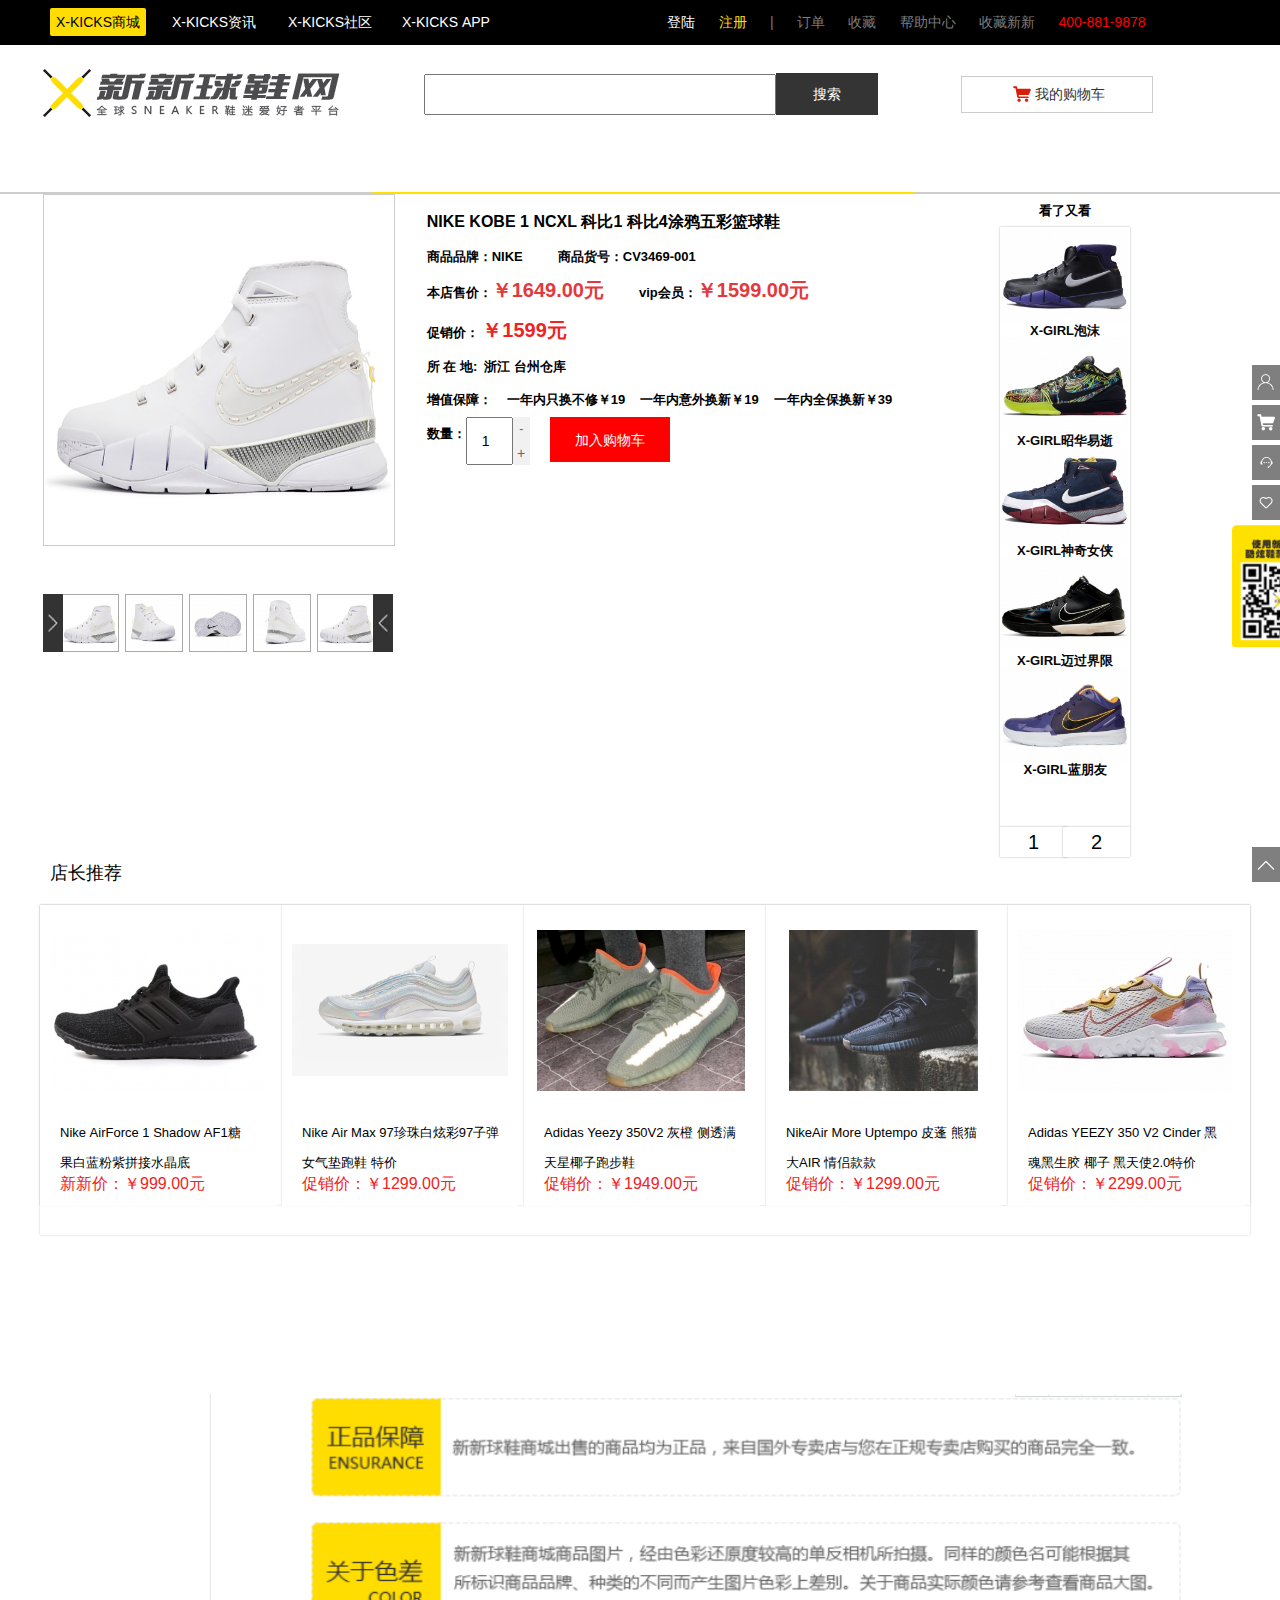
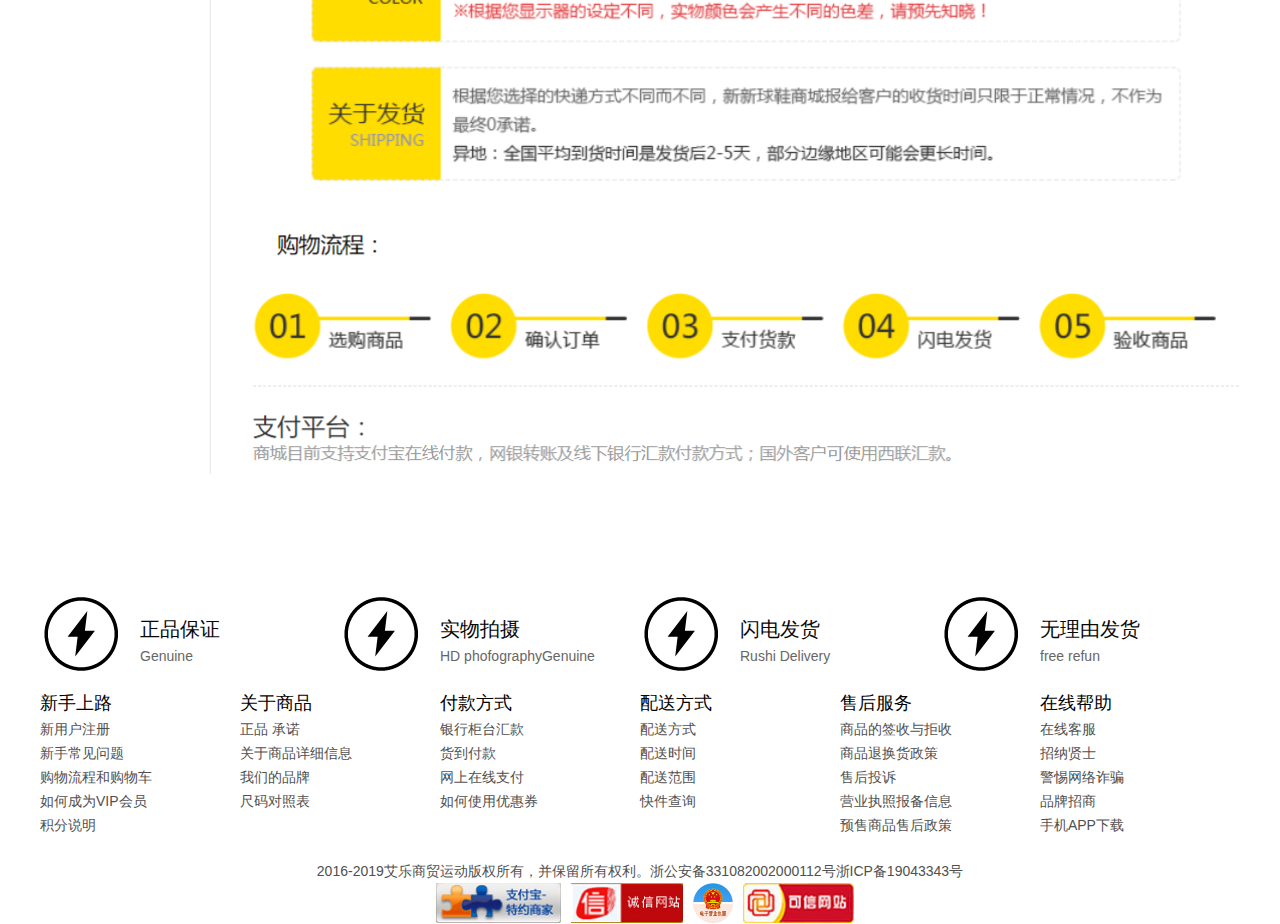
<file: detail/detail.html>
<!DOCTYPE html>
<html>
	<head>
		<meta charset="utf-8">
		<link rel="stylesheet" type="text/css" href="../assets/css/public.css"/>
		<link rel="stylesheet" type="text/css" href="../assets/css/reset.css"/>
		<link rel="stylesheet" type="text/css" href="../font/iconfont.css"/>
		<link rel="stylesheet" type="text/css" href="./detail.css"/>
		<link rel="stylesheet" type="text/css" href="../assets/css/top-header-menu.css"/>
		<title>商品详情</title>
	</head>
	<body>
		
		<!-- 顶部 -->
		<div class="top">
			<div class="w header">
				<ul class="header-left">
					<li class="first"><a href="#">X-KICKS商城</a></li>
					<li class="second"><a href="#">X-KICKS资讯</a></li>
					<li class="second"><a href="#">X-KICKS社区</a></li>
					<li class="second"><a href="#">X-KICKS&nbsp;APP</a></li>
				</ul>
				<ul class="header-right">
					<li class="make"><a href="#">登陆</a></li>
					<li class="login"><a href="#">注册</a></li>
					<li>|</li>
					<li class="mi"><a href="#">订单</a></li>
					<li class="mi"><a href="#">收藏</a></li>
					<li class="mi"><a href="#">帮助中心</a></li>
					<li class="mi"><a href="#">收藏新新</a></li>
					<li class="phone">400-881-9878</li>
				</ul>
				</div>
		      </div>
		<!-- 第二行 -->
		<div class="w second">
			<ul  class="middle">
				<li><img src="../images/logo.png" ></li>
				<li>
				<div >
					<input type="text" name="" id="" value="" /><input type="button" name="" id="" value="搜索" />
					
				</div>
				</li>
				<li>
					<div class="cart">
						<img src="../images/88.png" />
						<a href="../cart/cart.html">
						<span>我的购物车</span>
						</a>
						
					</div>
					
					
				</li>
			</ul>
		</div>
		
		<!-- 菜单栏 -->
		<ul class="w menu">
			
		</ul>
		 <!-- 菜单线 -->
		 <div class="menu-line">
		 	<p><img src="../images/line/92.png" ></p>
		 </div>
		 
		 <!-- 中间内容 -->
		 <div class="w content">
		 	<div class="box">
		 	  
		 	</div>
			
		<div class="form">
		 </div>
		 <!-- 选项卡 -->
		 <div class="shoe-right">
		 	 <div class="w tab man">
		 	 	<div class="shoe-top">
		 	 		<h2>看了又看</h2>
		 	 	</div>
		 	    	
		 	 <ul class="tab-content">
		 	 	<li class="active">
		 	 		<ul>
		 	 			<li><a href=""><img src="../images/products/1.jpg" ><h2>X-GIRL泡沫</h2></a></li>
		 	 			<li><a href=""><img src="../images/products/2.jpg" ><h2>X-GIRL昭华易逝</h2></a></li>
		 	 			<li><a href=""><img src="../images/products/3.jpg" ><h2>X-GIRL神奇女侠</h2></a></li>
		 	 			<li><a href=""><img src="../images/products/4.jpg" ><h2>X-GIRL迈过界限</h2></a></li>
		 	 			<li><a href=""><img src="../images/products/5.jpg" ><h2>X-GIRL蓝朋友</h2></a></li>
		 	 		</ul>
		 	 	</li>
		 	 	<li>
		 	 		<ul>
		 	 			<li><a href=""><img src="../images/products/6.jpg" ><h2>X-GIRL泡沫</h2></a></li>
		 	 			<li><a href=""><img src="../images/products/7.jpg" ><h2>X-GIRL昭华易逝</h2></a></li>
		 	 			<li><a href=""><img src="../images/products/8.jpg" ><h2>X-GIRL迈过界限</h2></a></li>
		 	 			<li><a href=""><img src="../images/products/9.jpg" ><h2>X-GIRL蓝朋友</h2></a></li>
		 	 		</ul>
		 	 	</li>
		 	     </ul>
		 	 	<ul class="tab-title">
		 	 	<li class="active"><input type="button" name="" id="" value="1" class="form"/></li>
		 	 	<li><input type="button" name="" id="" value="2" class="form"/></li>
		 	     </ul>
		 	    </div>
		 </div>
		   <div class="w send">
		   	      <a href="">店长推荐</a>
				  <ul>
				  	<li>
				  		<a href="#">
				  			<img src="../images/retro casual/04.jpg" >
				  			
				  			<p>Nike&nbsp;AirForce&nbsp;1&nbsp;Shadow&nbsp;AF1糖</p>
				  			<p>果白蓝粉紫拼接水晶底</p>
				  			<span>新新价：￥999.00元</span>
				  			
				  		</a>
				  	</li>
				
				  	<li>
				  		<a href="#">
				  			<img src="../images/retro casual/09.jpg" >
				  			
				  		     <p>Nike&nbsp;Air&nbsp;Max&nbsp;97珍珠白炫彩97子弹</p>
				  			<p>女气垫跑鞋&nbsp;特价</p>
				  			<span>促销价：￥1299.00元</span>
				  			
				  			
				  		</a>
				  	</li>
				  	<li>
				  		<a href="#">
				  			<img src="../images/retro casual/08.jpg" >
				  			
				  				<p>Adidas&nbsp;Yeezy&nbsp;350V2&nbsp;灰橙&nbsp;侧透满</p>
				  			<p>天星椰子跑步鞋</p>
				  			<span>促销价：￥1949.00元</span>
				  			
				  			
				  		</a>
				  	</li>
				  	<li><a href="#">
				  			<img src="../images/retro casual/07.jpg" >
				  			
				  				<p>NikeAir&nbsp;More&nbsp;Uptempo&nbsp;皮蓬&nbsp;熊猫</p>
				  			<p>大AIR&nbsp;情侣款款</p>
				  			<span>促销价：￥1299.00元</span>
				  			
				  			
				  		</a>
				  	</li>
				  	<li>
				  		<a href="#">
				  			<img src="../images/retro casual/06.jpg" >
				  			
				  			<p>Adidas&nbsp;YEEZY&nbsp;350&nbsp;V2&nbsp;Cinder&nbsp;黑</p>
				  			<p>魂黑生胶&nbsp;椰子&nbsp;黑天使2.0特价</p>
				  			<span>促销价：￥2299.00元</span>
				  			
				  			
				  		</a>
				  	</li>
				  	
				  </ul>
		   </div>
		 
		 <div class="w news">
		 	 <img src="../images/detail/003.png" >
		 </div>
		
		 </div>
		 
		 
		 <!-- 页脚 -->
		 <div class="footer1">
		 	<div class="w footer-middle">
		 		<ul>
		 			<li>
		 				<img src="../images/footer/91.png" >
		 					<ul class="right">
		 						<li>正品保证</li>
		 						 <li class="bb">Genuine</li>
		 					</ul>
		 			</li>
		 			<li>
		 				<img src="../images/footer/91.png" >
		 					 <ul class="right">
		 						<li>实物拍摄</li>
		 						<li class="bb">HD&nbsp;phofographyGenuine</li>
		 				    </ul>
		 			</li>
		 			<li>
		 				<img src="../images/footer/91.png" >
		 					<ul class="right">
		 						<li>闪电发货</li>
		 						<li class="bb">Rushi&nbsp;Delivery</li>
		 					</ul>
		 			</li>
		 		    <li>
		 				<img src="../images/footer/91.png" >
		 				     <ul class="right">
		 						<li >无理由发货</li>
		 						<li class="bb">free&nbsp;refun</li>
		 					</ul>
		 			</li>
		 		</ul>
		 	</div>
		 </div>
		 <div class="w footer2">
		 	<ul>
		 		<li>
		 					<ul>
		 						<li class="first">新手上路</li>
		 						<li>新用户注册</li>
		 						<li>新手常见问题</li>
		 						<li>购物流程和购物车</li>
		 						<li>如何成为VIP会员</li>
		 						<li>积分说明</li>
		 					</ul>
		 				</li>
		 		<li>
		 					<ul>
		 						<li class="first">关于商品</li>
		 						<li>正品&nbsp;承诺</li>
		 						<li>关于商品详细信息</li>
		 						<li>我们的品牌</li>
		 						<li>尺码对照表</li>
		 					</ul>
		 				</li>
		 		<li>
		 					<ul>
		 						<li class="first">付款方式</li>
		 						<li>银行柜台汇款</li>
		 						<li>货到付款</li>
		 						<li>网上在线支付</li>
		 						<li>如何使用优惠券</li>
		 					</ul>
		 				</li>
		 		<li>
		 					<ul>
		 						<li class="first">配送方式</li>
		 						<li>配送方式</li>
		 						<li>配送时间</li>
		 						<li>配送范围</li>
		 						<li>快件查询</li>
		 					</ul>
		 				</li>
		 		<li>
		 					<ul>
		 						<li class="first">售后服务</li>
		 						<li>商品的签收与拒收</li>
		 						<li>商品退换货政策</li>
		 						<li>售后投诉</li>
		 						<li>营业执照报备信息</li>
		 						<li>预售商品售后政策</li>
		 					</ul>
		 				</li>
		 		<li>
		 					<ul>
		 						<li class="first">在线帮助</li>
		 						<li>在线客服</li>
		 						<li>招纳贤士</li>
		 						<li>警惕网络诈骗</li>
		 						<li>品牌招商</li>
		 						<li>手机APP下载</li>
		 					</ul>
		 				</li>
		 	</ul>
		 </div>
		<div class="w footer3">
			<p>2016-2019艾乐商贸运动版权所有，并保留所有权利。浙公安备331082002000112号浙ICP备19043343号</p>
					  <ul>
					  	 <li><img src="../images/footer/77.jpg" ></li>
					  	 <li><img src="../images/footer/78.jpg" ></li>
					  	 <li><img src="../images/footer/94.jpg" ></li>
					  	 <li><img src="../images/footer/80.jpg" ></li>
					  </ul>
		</div>
		<!-- 右边内容 -->
		<div class="content-right">
			<ul>
				<li><a href="../myheart/myheart.html"><i class="iconfont icon-huiyuan"></i>个人中心</a></li>
				<li><a href="../cart/cart.html"><i class="iconfont icon-gouwuche1"></i>购物车</a></li>
				<li><a href=""><i class="iconfont icon-zaixiankefu"></i>在线客服</a></li>
				<li><a href=""><i class="iconfont icon-shoucang"></i>收藏中心</a></li>
				
			</ul>
			<img src="../images/WeChat100.png" >
		</div>
		<div class="footer-top">
			   <a href="javascript:window.scrollTo(0,0)"><i class="iconfont icon-fanhuidingbu"></i>返回顶部</a>
		</div>
		<script type="text/javascript" src="../assets/js/jQuery-3.4.0.js">
			
		</script>
		<script type="text/javascript" src="../assets/js/js-cookie.js">
			
		</script>
		<script type="text/javascript" src="../assets/js/public.js">
			
		</script>
		<script type="text/javascript" src="./detail.js">
		</script>
		
		<script type="text/javascript" src="../assets/js/menu.js">
			</script>
	</body>
</html>
</file>
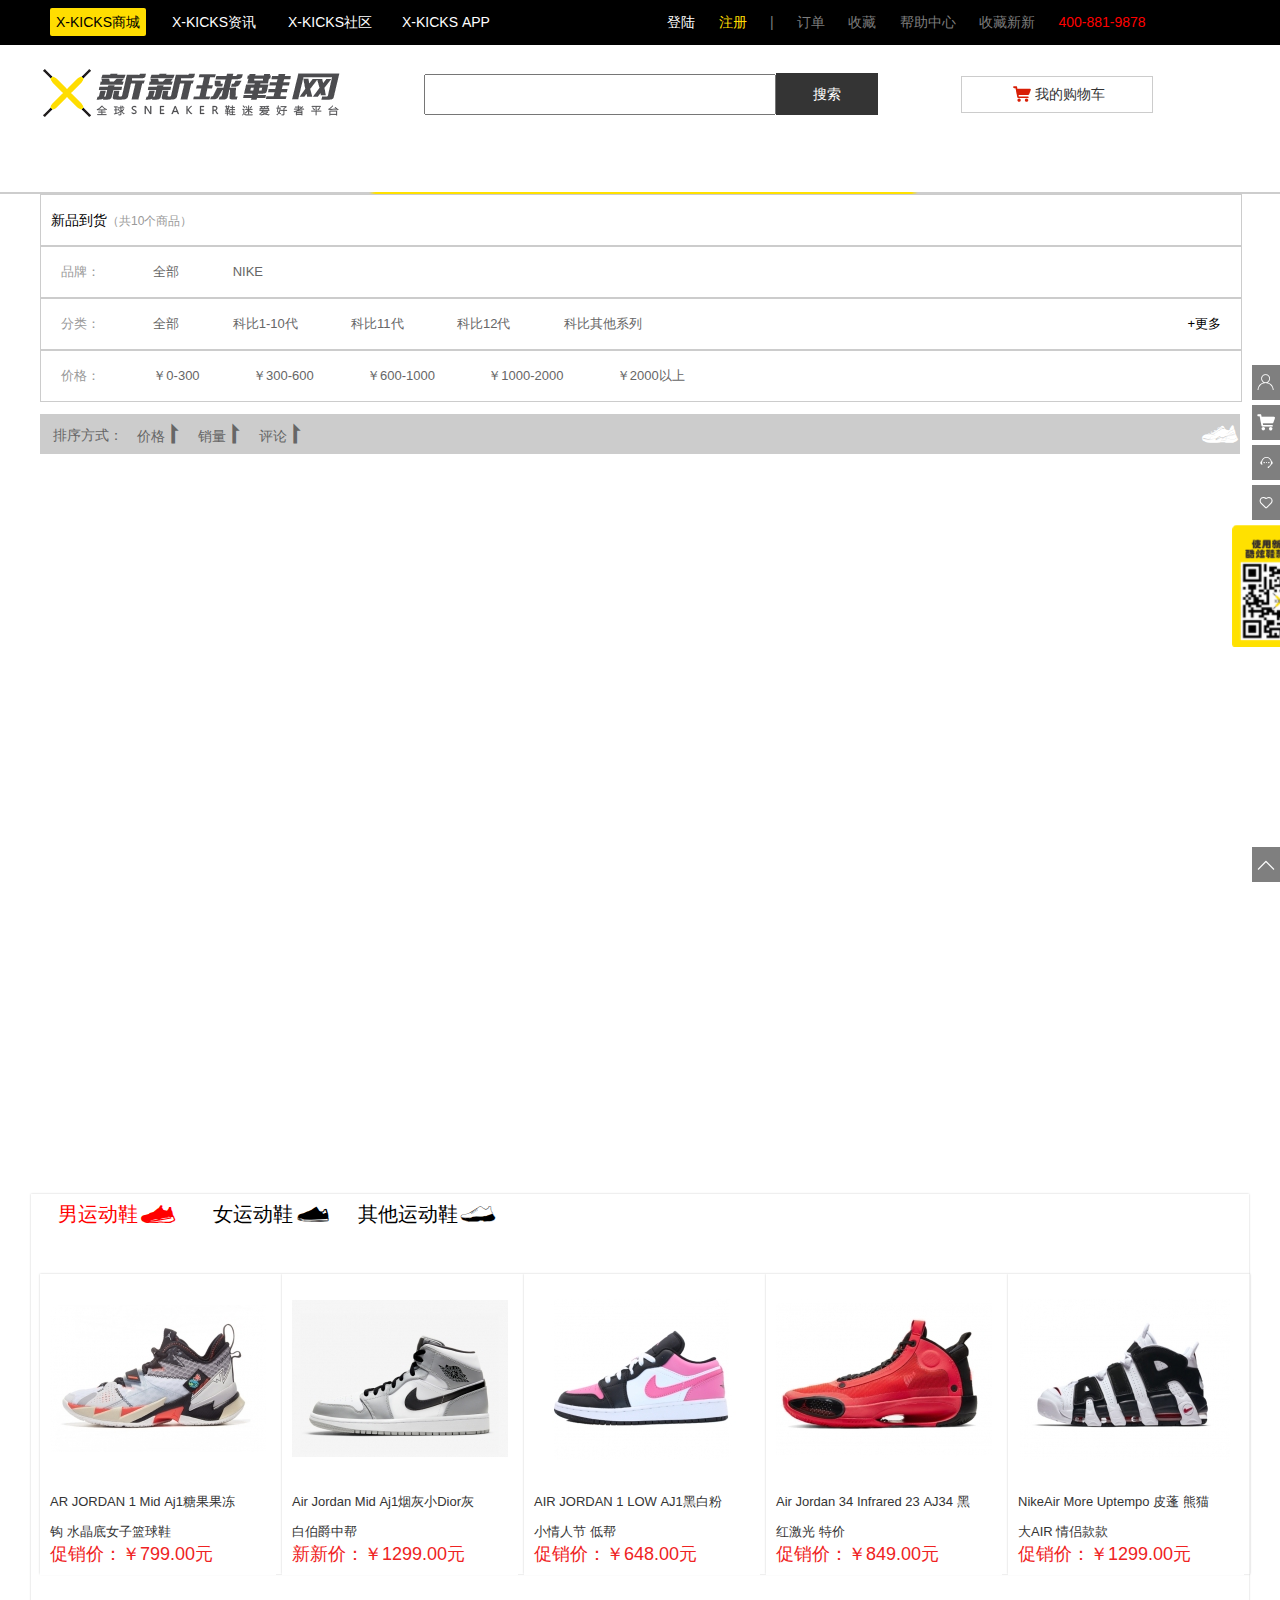
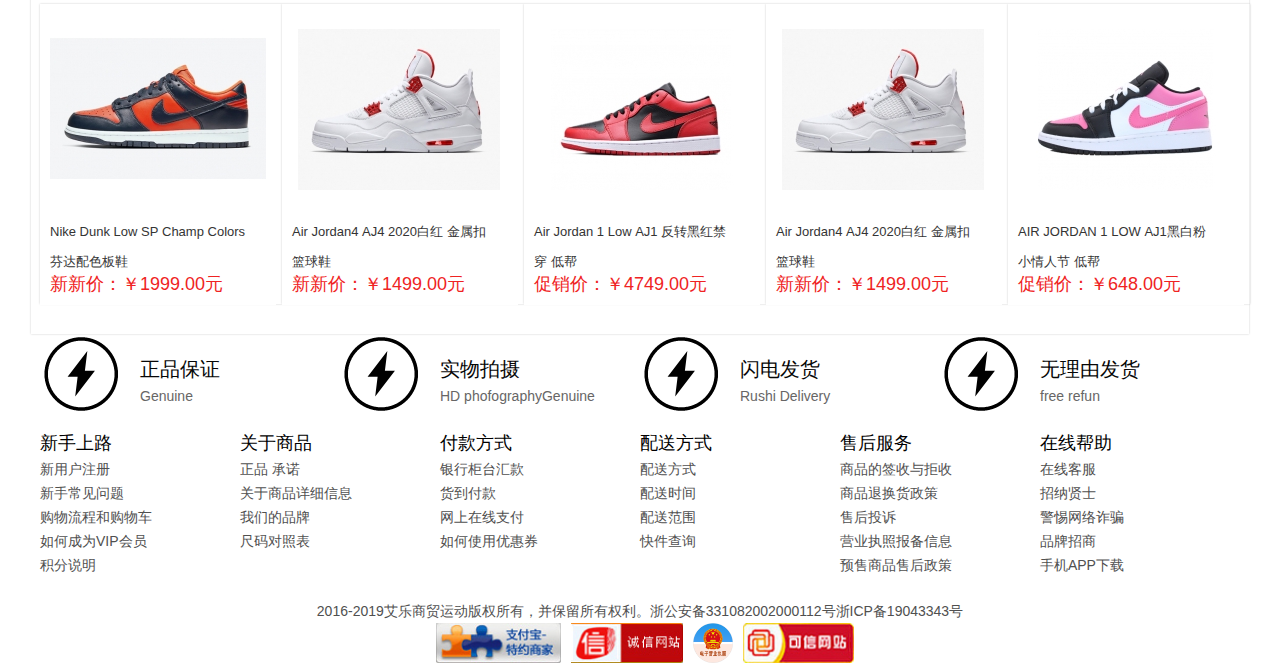
<file: list/list.html>
<!DOCTYPE html>
<html>
	<head>
		<link rel="stylesheet" type="text/css" href="../assets/css/public.css"/>
		<link rel="stylesheet" type="text/css" href="../assets/css/reset.css"/>
		<link rel="stylesheet" type="text/css" href="../font/iconfont.css"/>
		<link rel="stylesheet" type="text/css" href="./list.css"/>
		<link rel="stylesheet" type="text/css" href="../assets/css/top-header-menu.css"/>
		<meta charset="utf-8">
		<title>商品分类</title>
	</head>
	<body>
		<!-- 顶部 -->
		<div class="top">
			<div class="w header">
				<ul class="header-left">
					<li class="first"><a href="#">X-KICKS商城</a></li>
					<li class="second"><a href="#">X-KICKS资讯</a></li>
					<li class="second"><a href="#">X-KICKS社区</a></li>
					<li class="second"><a href="#">X-KICKS&nbsp;APP</a></li>
				</ul>
				<ul class="header-right">
					<li class="make"><a href="#">登陆</a></li>
					<li class="login"><a href="#">注册</a></li>
					<li>|</li>
					<li class="mi"><a href="#">订单</a></li>
					<li class="mi"><a href="#">收藏</a></li>
					<li class="mi"><a href="#">帮助中心</a></li>
					<li class="mi"><a href="#">收藏新新</a></li>
					<li class="phone">400-881-9878</li>
				</ul>
				</div>
		      </div>
		<!-- 第二行 -->
		<div class="w second">
			<ul  class="middle">
				<li><img src="../images/logo.png" ></li>
				<li>
				<div >
					<input type="text" name="" id="" value="" /><input type="button" name="" id="" value="搜索" />
					
				</div>
				</li>
				<li>
					<div class="cart">
						<img src="../images/88.png" />
						<a href="#">
						<span>
						我的购物车
						</span>
						</a>
						
					</div>
					
					
				</li>
			</ul>
		</div>
		
		<!-- 菜单栏 -->
		<ul class="w menu">
			
		</ul>
		 <!-- 菜单线 -->
		 <div class="menu-line">
		 	<p><img src="../images/line/92.png" ></p>
		 </div>
		 
		 
	
		 <div class="content">
			 <div class="w first1">
			 	  <ul>
			 	  	<li class="one"><span class="ccc">新品到货</span><span class="aaa">（共10个商品）</span></li>
			 	  	<li class="two">
						<span>品牌：</span>
						<a href=""><span class="aa">全部</span></a>
						<a href=""><span class="aa">NIKE</span></a>
					</li>
			 	  	<li class="two">
						<span>分类：</span>
						<a href=""><span>全部</span></a>
						<a href=""><span>科比1-10代</span></a>
						<a href=""><span>科比11代</span></a>
						<a href=""><span>科比12代</span></a>
						<a href=""><span>科比其他系列</span></a>
						<a href=""><span class="bbb">+更多</span></a>
					</li>
			 	  	<li class="two">
						<span>价格：</span>
						<a href=""><span>￥0-300</span></a>
						<a href=""><span>￥300-600</span></a>
						<a href=""><span>￥600-1000</span></a>
						<a href=""><span>￥1000-2000</span></a>
						<a href=""><span>￥2000以上</span></a>
					</li>
			 	  </ul>
			 </div>
		 <!-- <div class="w img1">
				<img src="../images/list/005.png" >
			</div> -->
			<div class="w order">
				<span>排序方式：</span>
				<span class="asc" data-key="price">价格<i class="iconfont icon-jiangxu"></i><i class="iconfont icon-shengxu"></i></span>
				<span class="asc" data-key="sale">销量<i class="iconfont icon-jiangxu"></i><i class="iconfont icon-shengxu"></i></span>
				<span class="asc" data-key="rate">评论<i class="iconfont icon-jiangxu"></i><i class="iconfont icon-shengxu"></i></span>
			    <span class="right"><i class="iconfont icon-huaban"></i></span>
			</div>
			
		 </div>
		 
	     <!-- 选项卡 -->
		 <div class="w make">
		 	<div class="w tab man">
			 <ul class="tab-title">
				<li class="active"><span>男运动鞋</span><i class="iconfont icon-Icon_Bo-"></i></li>
				<li><span>女运动鞋</span><i class="iconfont icon-Icon_Bo-1"></i></li>
				<li><span>其他运动鞋</span><i class="iconfont icon-yundongxie---"></i></li>
			</ul>
			<ul class="tab-content">
				<li class="active">
					<div class="w shoes">
						<ul>
							<li>
								<a href="#">
									<img src="../images/shoes-boutique/12.jpg" >
									
									<p>AR&nbsp;JORDAN&nbsp;1&nbsp;Mid&nbsp;Aj1糖果果冻</p>
									<p>钩&nbsp;水晶底女子篮球鞋</p>
									<span>促销价：￥799.00元</span>
									
								</a>
							</li>
							<li>
								<a href="#">
									<img src="../images/shoes-boutique/13.jpg" >
								
										<p>Air&nbsp;Jordan&nbsp;Mid&nbsp;Aj1烟灰小Dior灰</p>
									<p>白伯爵中帮</p>
									<span>新新价：￥1299.00元</span>
									
									
								</a>
							</li>
							<li>
								<a href="#">
									<img src="../images/shoes-boutique/14.jpg" >
									
										<p>AIR&nbsp;JORDAN&nbsp;1&nbsp;LOW&nbsp;AJ1黑白粉</p>
									<p>小情人节&nbsp;低帮</p>
									<span>促销价：￥648.00元</span>
									
									
								</a>
							</li>
							<li>
								<a href="#">
									<img src="../images/shoes-boutique/15.jpg" >
									
										<p>Air&nbsp;Jordan&nbsp;34&nbsp;Infrared&nbsp;23&nbsp;AJ34&nbsp;黑</p>
									<p>红激光&nbsp;特价</p>
									<span>促销价：￥849.00元</span>
									
									
								</a>
							</li>
							<li><a href="#">
									<img src="../images/shoes-boutique/16.jpg" >
									
										<p>NikeAir&nbsp;More&nbsp;Uptempo&nbsp;皮蓬&nbsp;熊猫</p>
									<p>大AIR&nbsp;情侣款款</p>
									<span>促销价：￥1299.00元</span>
									
									
								</a>
							</li>
							<li>
								<a href="#">
									<img src="../images/shoes-boutique/17.jpg" >
									
										<p>Nike&nbsp;Dunk&nbsp;Low&nbsp;SP&nbsp;Champ&nbsp;Colors</p>
									<p>芬达配色板鞋</p>
									<span>新新价：￥1999.00元</span>
									
									
								</a>
							</li>
							<li>
								<a href="#">
									<img src="../images/shoes-boutique/18.jpg" >
									
										<p>Air&nbsp;Jordan4&nbsp;AJ4&nbsp;2020白红&nbsp;金属扣</p>
									<p>篮球鞋</p>
									<span>新新价：￥1499.00元</span>
								
									
								</a>
							</li>
							<li>
								<a href="#">
									<img src="../images/shoes-boutique/19.jpg" >
									
										<p>Air&nbsp;Jordan&nbsp;1&nbsp;Low&nbsp;AJ1&nbsp;反转黑红禁</p>
									<p>穿&nbsp;低帮</p>
									<span>促销价：￥4749.00元</span>
								</a>
							</li>
							<li>
							<a href="#">
								<img src="../images/shoes-boutique/18.jpg" >
								
								<p>Air&nbsp;Jordan4&nbsp;AJ4&nbsp;2020白红&nbsp;金属扣</p>
								<p>篮球鞋</p>
								<span>新新价：￥1499.00元</span>
							
								
							</a>
						</li>
						<li>
							<a href="#">
								<img src="../images/shoes-boutique/14.jpg" >
								
									<p>AIR&nbsp;JORDAN&nbsp;1&nbsp;LOW&nbsp;AJ1黑白粉</p>
								<p>小情人节&nbsp;低帮</p>
								<span>促销价：￥648.00元</span>
								
								
							</a>
						</li>
						</ul>
						
					</div>
				</li>
				<li>
					<h1>暂无其他鞋类，敬请期待！！！</h1>
				</li>
				<li><div class="w shoes">
						<ul>
							<li>
								<a href="#">
									<img src="../images/shoes-boutique/12.jpg" >
									
									<p>AR&nbsp;JORDAN&nbsp;1&nbsp;Mid&nbsp;Aj1糖果果冻</p>
									<p>钩&nbsp;水晶底女子篮球鞋</p>
									<span>促销价：￥799.00元</span>
									
								</a>
							</li>
							<li>
								<a href="#">
									<img src="../images/shoes-boutique/13.jpg" >
								
										<p>Air&nbsp;Jordan&nbsp;Mid&nbsp;Aj1烟灰小Dior灰</p>
									<p>白伯爵中帮</p>
									<span>新新价：￥1299.00元</span>
									
									
								</a>
							</li>
							<li>
								<a href="#">
									<img src="../images/shoes-boutique/14.jpg" >
									
										<p>AIR&nbsp;JORDAN&nbsp;1&nbsp;LOW&nbsp;AJ1黑白粉</p>
									<p>小情人节&nbsp;低帮</p>
									<span>促销价：￥648.00元</span>
									
									
								</a>
							</li>
							<li>
								<a href="#">
									<img src="../images/shoes-boutique/15.jpg" >
									
										<p>Air&nbsp;Jordan&nbsp;34&nbsp;Infrared&nbsp;23&nbsp;AJ34&nbsp;黑</p>
									<p>红激光&nbsp;特价</p>
									<span>促销价：￥849.00元</span>
									
									
								</a>
							</li>
							<li><a href="#">
									<img src="../images/shoes-boutique/16.jpg" >
									
										<p>NikeAir&nbsp;More&nbsp;Uptempo&nbsp;皮蓬&nbsp;熊猫</p>
									<p>大AIR&nbsp;情侣款款</p>
									<span>促销价：￥1299.00元</span>
									
									
								</a>
							</li>
							<li>
								<a href="#">
									<img src="../images/shoes-boutique/17.jpg" >
									
										<p>Nike&nbsp;Dunk&nbsp;Low&nbsp;SP&nbsp;Champ&nbsp;Colors</p>
									<p>芬达配色板鞋</p>
									<span>新新价：￥1999.00元</span>
									
									
								</a>
							</li>
							<li>
								<a href="#">
									<img src="../images/shoes-boutique/18.jpg" >
									
										<p>Air&nbsp;Jordan4&nbsp;AJ4&nbsp;2020白红&nbsp;金属扣</p>
									<p>篮球鞋</p>
									<span>新新价：￥1499.00元</span>
								
									
								</a>
							</li>
							<li>
								<a href="#">
									<img src="../images/shoes-boutique/19.jpg" >
									
										<p>Air&nbsp;Jordan&nbsp;1&nbsp;Low&nbsp;AJ1&nbsp;反转黑红禁</p>
									<p>穿&nbsp;低帮</p>
									<span>促销价：￥4749.00元</span>
								</a>
							</li>
							<li>
							<a href="#">
								<img src="../images/shoes-boutique/18.jpg" >
								
								<p>Air&nbsp;Jordan4&nbsp;AJ4&nbsp;2020白红&nbsp;金属扣</p>
								<p>篮球鞋</p>
								<span>新新价：￥1499.00元</span>
							
								
							</a>
						</li>
						<li>
							<a href="#">
								<img src="../images/shoes-boutique/14.jpg" >
								
									<p>AIR&nbsp;JORDAN&nbsp;1&nbsp;LOW&nbsp;AJ1黑白粉</p>
								<p>小情人节&nbsp;低帮</p>
								<span>促销价：￥648.00元</span>
								
								
							</a>
						</li>
						</ul>
						
					</div></li>
			   </ul>
			   </div>
		 </div>
			<!-- 右边内容 -->
			<div class="content-right">
				<ul>
					<li><a href="../myheart/myheart.html"><i class="iconfont icon-huiyuan"></i>个人中心</a></li>
					<li><a href="../cart/cart.html"><i class="iconfont icon-gouwuche1"></i>购物车</a></li>
					<li><a href=""><i class="iconfont icon-zaixiankefu"></i>在线客服</a></li>
					<li><a href=""><i class="iconfont icon-shoucang"></i>收藏中心</a></li>
					
				</ul>
				<img src="../images/WeChat100.png" >
			</div>
			<div class="footer-top">
				   <a href="javascript:window.scrollTo(0,0)"><i class="iconfont icon-fanhuidingbu"></i>返回顶部</a>
			</div>
		 <!-- 页脚 -->
		 <div class="footer1">
		 	<div class="w footer-middle">
		 		<ul>
		 			<li>
		 				<img src="../images/footer/91.png" >
		 					<ul class="right">
		 						<li>正品保证</li>
		 						 <li class="bb">Genuine</li>
		 					</ul>
		 			</li>
		 			<li>
		 				<img src="../images/footer/91.png" >
		 					 <ul class="right">
		 						<li>实物拍摄</li>
		 						<li class="bb">HD&nbsp;phofographyGenuine</li>
		 				    </ul>
		 			</li>
		 			<li>
		 				<img src="../images/footer/91.png" >
		 					<ul class="right">
		 						<li>闪电发货</li>
		 						<li class="bb">Rushi&nbsp;Delivery</li>
		 					</ul>
		 			</li>
		 		    <li>
		 				<img src="../images/footer/91.png" >
		 				     <ul class="right">
		 						<li >无理由发货</li>
		 						<li class="bb">free&nbsp;refun</li>
		 					</ul>
		 			</li>
		 		</ul>
		 	</div>
		 </div>
		 <div class="w footer2">
		 	<ul>
		 		<li>
		 					<ul>
		 						<li class="first">新手上路</li>
		 						<li>新用户注册</li>
		 						<li>新手常见问题</li>
		 						<li>购物流程和购物车</li>
		 						<li>如何成为VIP会员</li>
		 						<li>积分说明</li>
		 					</ul>
		 				</li>
		 		<li>
		 					<ul>
		 						<li class="first">关于商品</li>
		 						<li>正品&nbsp;承诺</li>
		 						<li>关于商品详细信息</li>
		 						<li>我们的品牌</li>
		 						<li>尺码对照表</li>
		 					</ul>
		 				</li>
		 		<li>
		 					<ul>
		 						<li class="first">付款方式</li>
		 						<li>银行柜台汇款</li>
		 						<li>货到付款</li>
		 						<li>网上在线支付</li>
		 						<li>如何使用优惠券</li>
		 					</ul>
		 				</li>
		 		<li>
		 					<ul>
		 						<li class="first">配送方式</li>
		 						<li>配送方式</li>
		 						<li>配送时间</li>
		 						<li>配送范围</li>
		 						<li>快件查询</li>
		 					</ul>
		 				</li>
		 		<li>
		 					<ul>
		 						<li class="first">售后服务</li>
		 						<li>商品的签收与拒收</li>
		 						<li>商品退换货政策</li>
		 						<li>售后投诉</li>
		 						<li>营业执照报备信息</li>
		 						<li>预售商品售后政策</li>
		 					</ul>
		 				</li>
		 		<li>
		 					<ul>
		 						<li class="first">在线帮助</li>
		 						<li>在线客服</li>
		 						<li>招纳贤士</li>
		 						<li>警惕网络诈骗</li>
		 						<li>品牌招商</li>
		 						<li>手机APP下载</li>
		 					</ul>
		 				</li>
		 	</ul>
		 </div>
		 <div class="w footer3">
		 	<p>2016-2019艾乐商贸运动版权所有，并保留所有权利。浙公安备331082002000112号浙ICP备19043343号</p>
		 			  <ul>
		 			  	 <li><img src="../images/footer/77.jpg" ></li>
		 			  	 <li><img src="../images/footer/78.jpg" ></li>
		 			  	 <li><img src="../images/footer/94.jpg" ></li>
		 			  	 <li><img src="../images/footer/80.jpg" ></li>
		 			  </ul>
		 </div>
		 <script type="text/javascript" src="../assets/js/jQuery-3.4.0.js">
		 	
		 </script>
		<script type="text/javascript" src="./list.js">
			
		</script>
		<script type="text/javascript" src="../assets/js/menu.js">
			
		</script>
	</body>
</html>
</file>
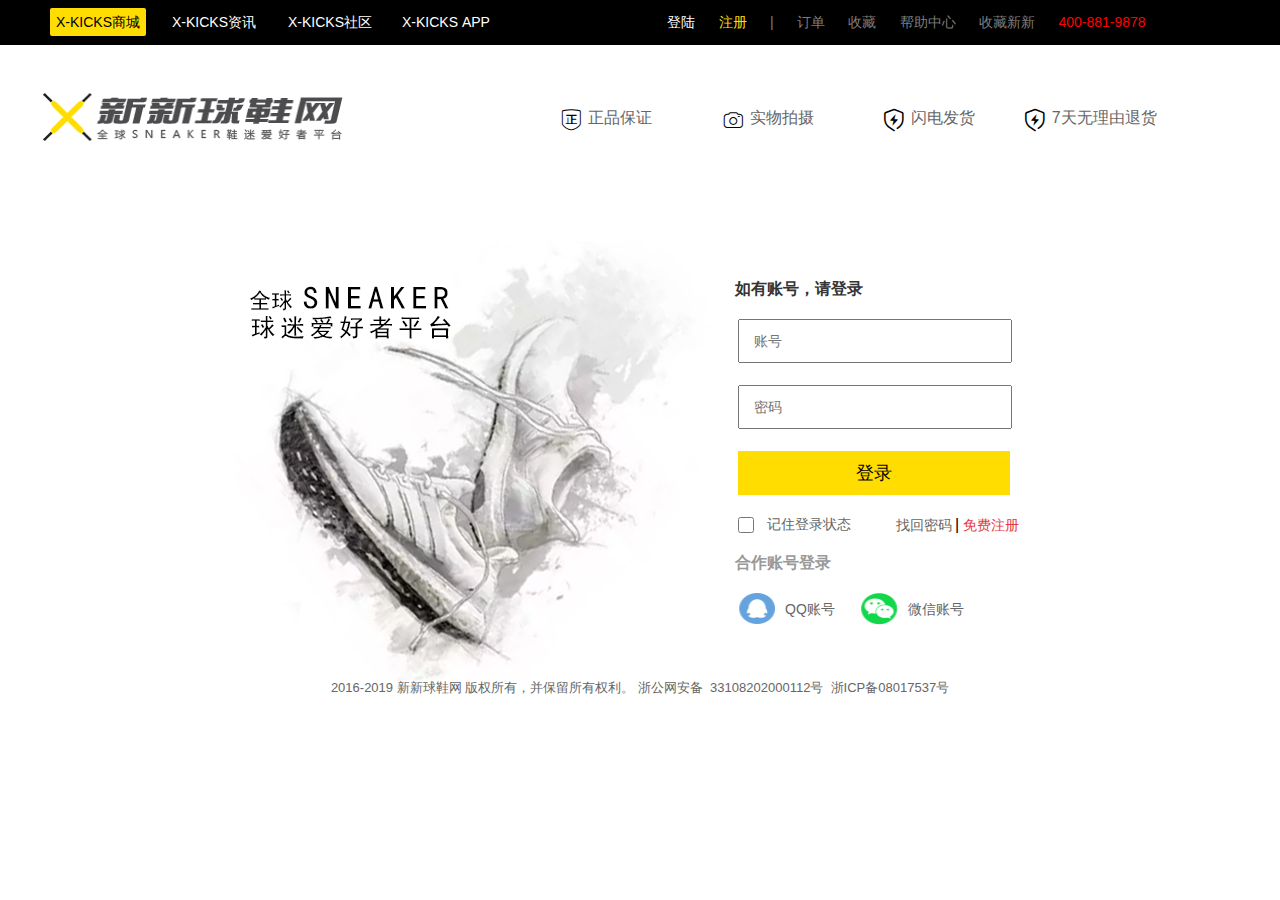
<file: login/login.html>
<!DOCTYPE html>
<html>
	<head>
		<link rel="stylesheet" type="text/css" href="../assets/css/public.css"/>
		<link rel="stylesheet" type="text/css" href="../assets/css/reset.css"/>
		<link rel="stylesheet" type="text/css" href="../font/iconfont.css"/>
		<link rel="stylesheet" type="text/css" href="./login.css"/>
		<meta charset="utf-8">
		<title>登录</title>
		
	</head>
	<body>
		<!-- 顶部 -->
		<div class="top">
			<div class="w header">
				<ul class="header-left">
					<li class="first"><a href="#">X-KICKS商城</a></li>
					<li class="second"><a href="#">X-KICKS资讯</a></li>
					<li class="second"><a href="#">X-KICKS社区</a></li>
					<li class="second"><a href="#">X-KICKS&nbsp;APP</a></li>
				</ul>
				<ul class="header-right">
					<li class="make"><a href="#">登陆</a></li>
					<li class="login"><a href="../sign_in/sign_in.html">注册</a></li>
					<li>|</li>
					<li class="mi"><a href="../order_list/order_list.html">订单</a></li>
					<li class="mi"><a href="#">收藏</a></li>
					<li class="mi"><a href="#">帮助中心</a></li>
					<li class="mi"><a href="#">收藏新新</a></li>
					<li class="phone">400-881-9878</li>
				</ul>
				</div>
		      </div>
		<!-- 第二行 -->
		<div class="w second">
			<ul>
				<li class="left"><img src="../images/logo.png" ></li>
				<li class="right">
                 <ul>
                    <li><i class="iconfont icon-zheng"></i><span>正品保证</span></li>
                    <li><i class="iconfont icon-paishe"></i><span>实物拍摄</span></li>
                    <li><i class="iconfont icon-shan"></i><span>闪电发货</span></li>
                    <li><i class="iconfont icon-shan"></i><span>7天无理由退货</span></li>
                  </ul>
				</li>
			</ul>
		</div>
		
		<!-- 表单内容 -->
		<div class="w content">
			<div class="img">
			   <img src="../images/login/01.jpg" >	
			</div>
		<div class="form1">
		<h1>如有账号，请登录</h1>
		<form action="" method="post" autocomplete="off">
			<!-- action里是表单信息提交的url -->
			<div class="form-item-wrapper">
			<input type="text" name="" id="" class="name" placeholder="账号" />
		  <!-- 当value为空时，placeholder内容显示。 -->
		</div>
		
		<div class="form-item-wrapper">
			<input type="password" name="password" id="pwd" class="pwd" placeholder="密码" />
		</div>
		<div class="form-item-wrapper">
			<label for=""></label>
			<input type="button" name="" id="" value="登录" class="btn-login" />
		</div>
		<div class="form-item-wrapper">
			<label for=""></label>
			<input class="check" type="checkbox" name="" id="" value="" /> 
			<span class="tai">记住登录状态</span>
			<a class="m1" href="#">找回密码</a>
			<p>|</p>
			<a class="m2" href="../sign_in/sign_in.html">免费注册</a>
			</div>
		</form>
		<h2 class="m3">合作账号登录</h2>
		<ul class="qq">
			<li><a href=""><img src="../images/login/02.png" /><p>QQ账号</p></a></li>
			<li><a href=""><img src="../images/login/03.png" /><p>微信账号</p></a></li>
		</ul>
		
		
		</div>
	 <p class="footer">2016-2019&nbsp;新新球鞋网&nbsp;版权所有，并保留所有权利。&nbsp;浙公网安备&nbsp;&nbsp;33108202000112号&nbsp;&nbsp;浙ICP备08017537号</p>
		
		<!-- 页脚 -->
			
		<script type="text/javascript" src="../assets/js/jQuery-3.4.0.js">
			
		</script>
		<script type="text/javascript" src="../assets/js/js-cookie.js">
			
		</script>
		<script type="text/javascript" src="../assets/js/public.js">
			
		</script>
		<script type="text/javascript" src="./login.js">
			
		</script>
		
	</body>
</html>
</file>
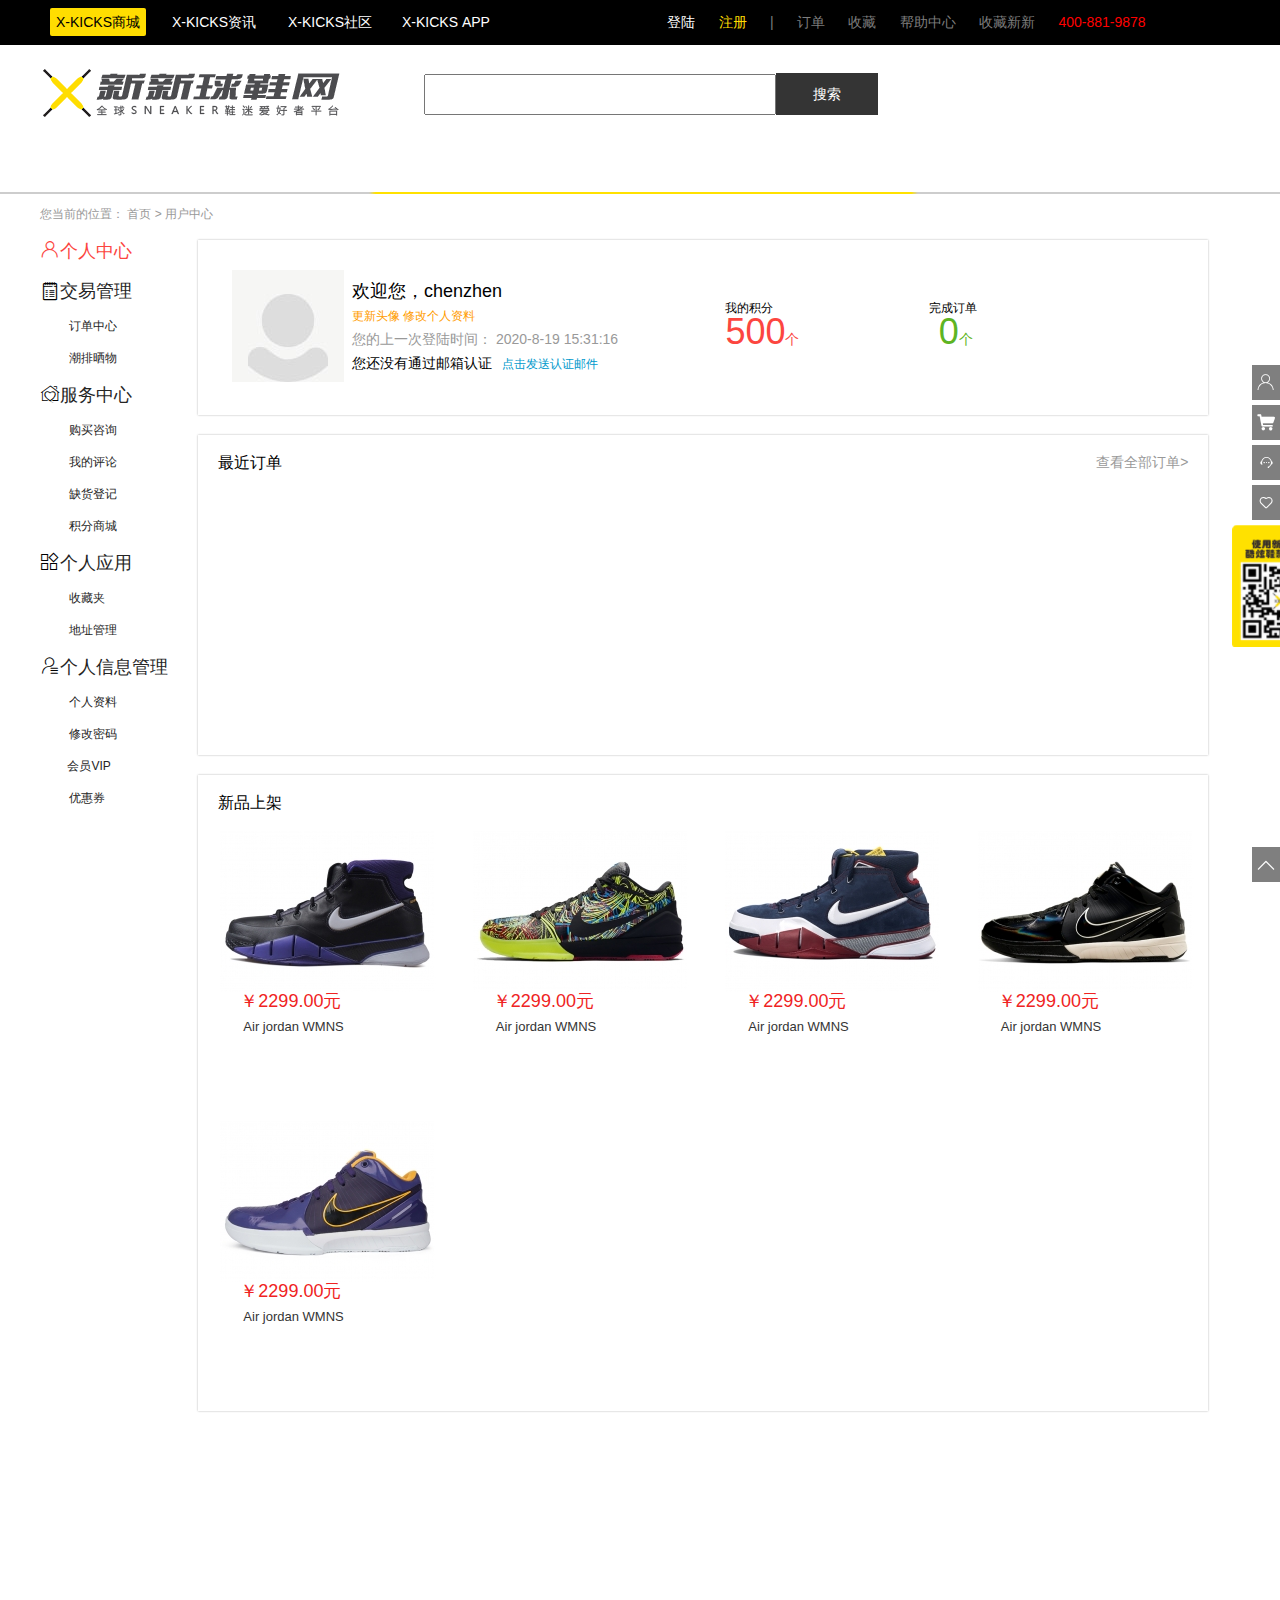
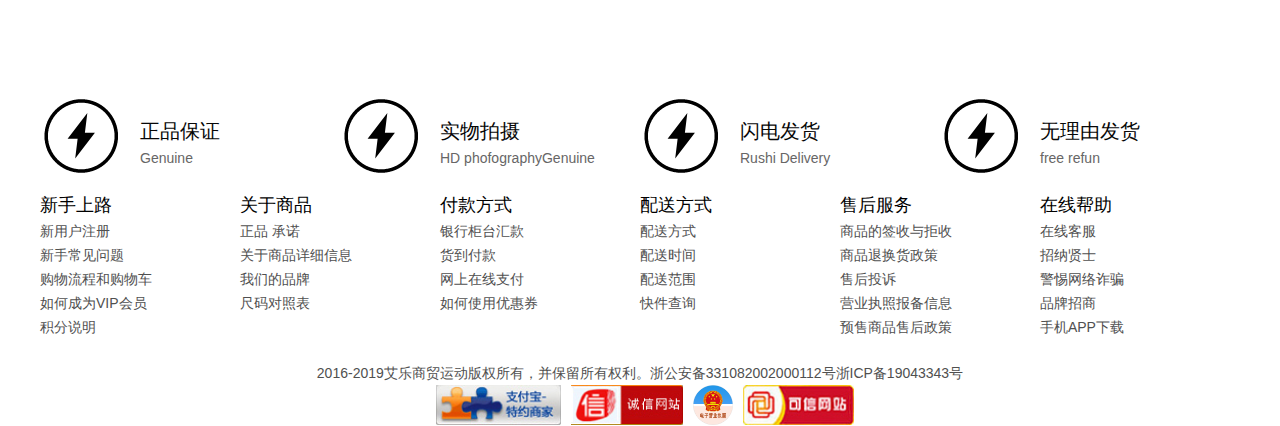
<file: myheart/myheart.html>
<!DOCTYPE html>
<html>
	<head>
		<link rel="stylesheet" type="text/css" href="../assets/css/public.css"/>
		<link rel="stylesheet" type="text/css" href="../assets/css/reset.css"/>
		<link rel="stylesheet" type="text/css" href="../font/iconfont.css"/>
		<link rel="stylesheet" type="text/css" href="../assets/css/top-header-menu.css"/>
		<link rel="stylesheet" type="text/css" href="./myheart.css"/>
		<meta charset="utf-8">
		<title>个人中心</title>
	</head>
	<body>
		<!-- 顶部 -->
		<div class="top">
			<div class="w header">
				<ul class="header-left">
					<li class="first"><a href="#">X-KICKS商城</a></li>
					<li class="second"><a href="#">X-KICKS资讯</a></li>
					<li class="second"><a href="#">X-KICKS社区</a></li>
					<li class="second"><a href="#">X-KICKS&nbsp;APP</a></li>
				</ul>
				<ul class="header-right">
					<li class="make"><a href="../login/login.html">登陆</a></li>
					<li class="login"><a href="../sign_in/sign_in.html">注册</a></li>
					<li>|</li>
					<li class="mi"><a href="../order_list/order_list.html">订单</a></li>
					<li class="mi"><a href="#">收藏</a></li>
					<li class="mi"><a href="#">帮助中心</a></li>
					<li class="mi"><a href="#">收藏新新</a></li>
					<li class="phone">400-881-9878</li>
				</ul>
				</div>
		      </div>
		<!-- 第二行 -->
		<div class="w second">
			<ul  class="middle">
				<li><img src="../images/logo.png" ></li>
				<li>
				<div >
					<input type="text" name="" id="" value="" /><input type="button" name="" id="" value="搜索" />
					
				</div>
				</li>
			</ul>
		</div>
		
		<!-- 菜单栏 -->
		<ul class="w menu">
		</ul>
		 <!-- 菜单线 -->
		 <div class="menu-line">
		 	<p><img src="../images/line/92.png" ></p>
		 </div>
		 <div class="w content">
		 	<!-- 详细内容 -->
			<p>您当前的位置：&nbsp;首页&nbsp;>&nbsp;用户中心</p>
			<div class="address-left">
				<a class="color" href=""><i class="iconfont icon-gerenzhongxin"></i><p class="big-size">个人中心</p></a><br>
				<a href=""><i class="iconfont icon-jiaoyiguanli"></i><p class="big-size">交易管理</p></a>
				<a href=""><p class="small">订单中心</p></a>
				<a href=""><p class="small">潮排晒物</p></a>
				<a href=""><i class="iconfont icon-fuwuzhongxin"></i><p class="big-size">服务中心</p></a>
				<a href=""><p class="small">购买咨询</p></a>
				<a href=""><p class="small">我的评论</p></a>
				<a href=""><p class="small">缺货登记</p></a>
				<a href=""><p class="small">积分商城</p></a>
				<a href=""><i class="iconfont icon-gerenyingyon"></i><p class="big-size">个人应用</p></a>
				<a href=""><p class="small">收藏夹&nbsp;&nbsp;&nbsp;</p></a>
				<a href="../address/address.html"><p class="small">地址管理</p></a>
				<a href=""><i class="iconfont icon-gerenxinxiguanli"></i><p class="big-size">个人信息管理</p></a>
				<a href=""><p class="small">个人资料</p></a>
				<a href=""><p class="small">修改密码</p></a>
				<a href=""><p class="small">会员VIP&nbsp;&nbsp;</p></a>
				<a href=""><p class="small">优惠券&nbsp;&nbsp;&nbsp;</p></a>
				
			</div>
			<div class="address-right">
				<div class="one">
					<img src="../images/myheart/01.jpg" >
					<ul class="a1">
						<li class="b1">欢迎您，chenzhen</li>
						<li class="b2">更新头像&nbsp;修改个人资料</li>
						<li class="b3">您的上一次登陆时间：&nbsp;2020-8-19&nbsp;15:31:16</li>
						<li class="b4">您还没有通过邮箱认证<span>点击发送认证邮件</span></li>
					</ul>
					<ul class="a2">
						<li class="c1">我的积分</li>
						<li class="c2">500<span>个</span></li>
					</ul>
					<ul class="a3">
						<li class="c1">完成订单</li>
						<li class="c2">&nbsp;0<span>个</span></li>
					</ul>
				</div>
				<div class="two">
					<span class="d1">最近订单</span>
					<span class="d2"><a href="../order_list/order_list.html">查看全部订单></a></span>
					<div class="my-order">
						<p class="order-empty">你最近没有下过单哦，现在<a href="../list/list.html">去购物</a>吧~</p>
					     <div class="order-table">
					     	<table class="orders-list">
					     		<thead>
					     			<tr>
					     				<td class="th1">订单编号</td>
					     				<td class="th2">下单时间</td>
					     				<td class="th3">购买详情
					     				  
					     				</td>
					     				<td class="th4">订单总金额</td>
					     				<td class="th5">订单状态</td>
					     				<td class="th6">操作</td>
					     				
					     			</tr>
					     		</thead>
					     		<tbody>
					     			
					     		</tbody>
					     	</table>
					     	<span class="last">总计<span class="num"></span>个记录</span>
					     </div>
					</div>
				</div>
				<div class="three">
					<a href=""><span>新品上架</span></a>
					<ul>
						<li><a href=""><img src="../images/products/1.jpg" /><span>￥2299.00元</span><br><p>Air jordan WMNS</p></a></li>
						<li><a href=""><img src="../images/products/2.jpg" /><span>￥2299.00元</span><br><p>Air jordan WMNS</p></a></li>
						<li><a href=""><img src="../images/products/3.jpg" /><span>￥2299.00元</span><br><p>Air jordan WMNS</p></a></li>
						<li><a href=""><img src="../images/products/4.jpg" /><span>￥2299.00元</span><br><p>Air jordan WMNS</p></a></li>
						<li><a href=""><img src="../images/products/5.jpg" /><span>￥2299.00元</span><br><p>Air jordan WMNS</p></a></li>
					</ul>
				</div>
			</div>
			
			
			
			</div>
					 
					
					
					<!-- 页脚 -->
					 <div class="footer1">
					 	<div class="w footer-middle">
					 		<ul>
					 			<li>
					 				<img src="../images/footer/91.png" >
					 					<ul class="right">
					 						<li>正品保证</li>
					 						 <li class="bb">Genuine</li>
					 					</ul>
					 			</li>
					 			<li>
					 				<img src="../images/footer/91.png" >
					 					 <ul class="right">
					 						<li>实物拍摄</li>
					 						<li class="bb">HD&nbsp;phofographyGenuine</li>
					 				    </ul>
					 			</li>
					 			<li>
					 				<img src="../images/footer/91.png" >
					 					<ul class="right">
					 						<li>闪电发货</li>
					 						<li class="bb">Rushi&nbsp;Delivery</li>
					 					</ul>
					 			</li>
					 		    <li>
					 				<img src="../images/footer/91.png" >
					 				     <ul class="right">
					 						<li >无理由发货</li>
					 						<li class="bb">free&nbsp;refun</li>
					 					</ul>
					 			</li>
					 		</ul>
					 	</div>
					 </div>
					 <div class="w footer2">
					 	<ul>
					 		<li>
					 					<ul>
					 						<li class="first">新手上路</li>
					 						<li>新用户注册</li>
					 						<li>新手常见问题</li>
					 						<li>购物流程和购物车</li>
					 						<li>如何成为VIP会员</li>
					 						<li>积分说明</li>
					 					</ul>
					 				</li>
					 		<li>
					 					<ul>
					 						<li class="first">关于商品</li>
					 						<li>正品&nbsp;承诺</li>
					 						<li>关于商品详细信息</li>
					 						<li>我们的品牌</li>
					 						<li>尺码对照表</li>
					 					</ul>
					 				</li>
					 		<li>
					 					<ul>
					 						<li class="first">付款方式</li>
					 						<li>银行柜台汇款</li>
					 						<li>货到付款</li>
					 						<li>网上在线支付</li>
					 						<li>如何使用优惠券</li>
					 					</ul>
					 				</li>
					 		<li>
					 					<ul>
					 						<li class="first">配送方式</li>
					 						<li>配送方式</li>
					 						<li>配送时间</li>
					 						<li>配送范围</li>
					 						<li>快件查询</li>
					 					</ul>
					 				</li>
					 		<li>
					 					<ul>
					 						<li class="first">售后服务</li>
					 						<li>商品的签收与拒收</li>
					 						<li>商品退换货政策</li>
					 						<li>售后投诉</li>
					 						<li>营业执照报备信息</li>
					 						<li>预售商品售后政策</li>
					 					</ul>
					 				</li>
					 		<li>
					 					<ul>
					 						<li class="first">在线帮助</li>
					 						<li>在线客服</li>
					 						<li>招纳贤士</li>
					 						<li>警惕网络诈骗</li>
					 						<li>品牌招商</li>
					 						<li>手机APP下载</li>
					 					</ul>
					 				</li>
					 	</ul>
					 </div>
					<div class="w footer3">
						<p>2016-2019艾乐商贸运动版权所有，并保留所有权利。浙公安备331082002000112号浙ICP备19043343号</p>
								  <ul>
								  	 <li><img src="../images/footer/77.jpg" ></li>
								  	 <li><img src="../images/footer/78.jpg" ></li>
								  	 <li><img src="../images/footer/94.jpg" ></li>
								  	 <li><img src="../images/footer/80.jpg" ></li>
								  </ul>
					</div>
					<div class="content-right">
						<ul>
							<li><a href=""><i class="iconfont icon-huiyuan"></i>会员中心</a></li>
							<li><a href="../cart/cart.html"><i class="iconfont icon-gouwuche1"></i>购物车</a></li>
							<li><a href=""><i class="iconfont icon-zaixiankefu"></i>在线客服</a></li>
							<li><a href=""><i class="iconfont icon-shoucang"></i>收藏中心</a></li>
							
						</ul>
						<img src="../images/WeChat100.png" >
					</div>
					<div class="footer-top">
						   <a href="javascript:window.scrollTo(0,0)"><i class="iconfont icon-fanhuidingbu"></i>返回顶部</a>
					</div>
					<script type="text/javascript" src="../assets/js/jQuery-3.4.0.js">
						
					</script>
					<script type="text/javascript" src="../assets/js/menu.js">
						
					</script>
					<script type="text/javascript" src="../assets/js/public.js">
						
					</script>
					<script type="text/javascript" src="../assets/js/js-cookie.js">
						
					</script>
					<script type="text/javascript" src="./myheart.js">
						
					</script>
				</body>
			</html>
</file>
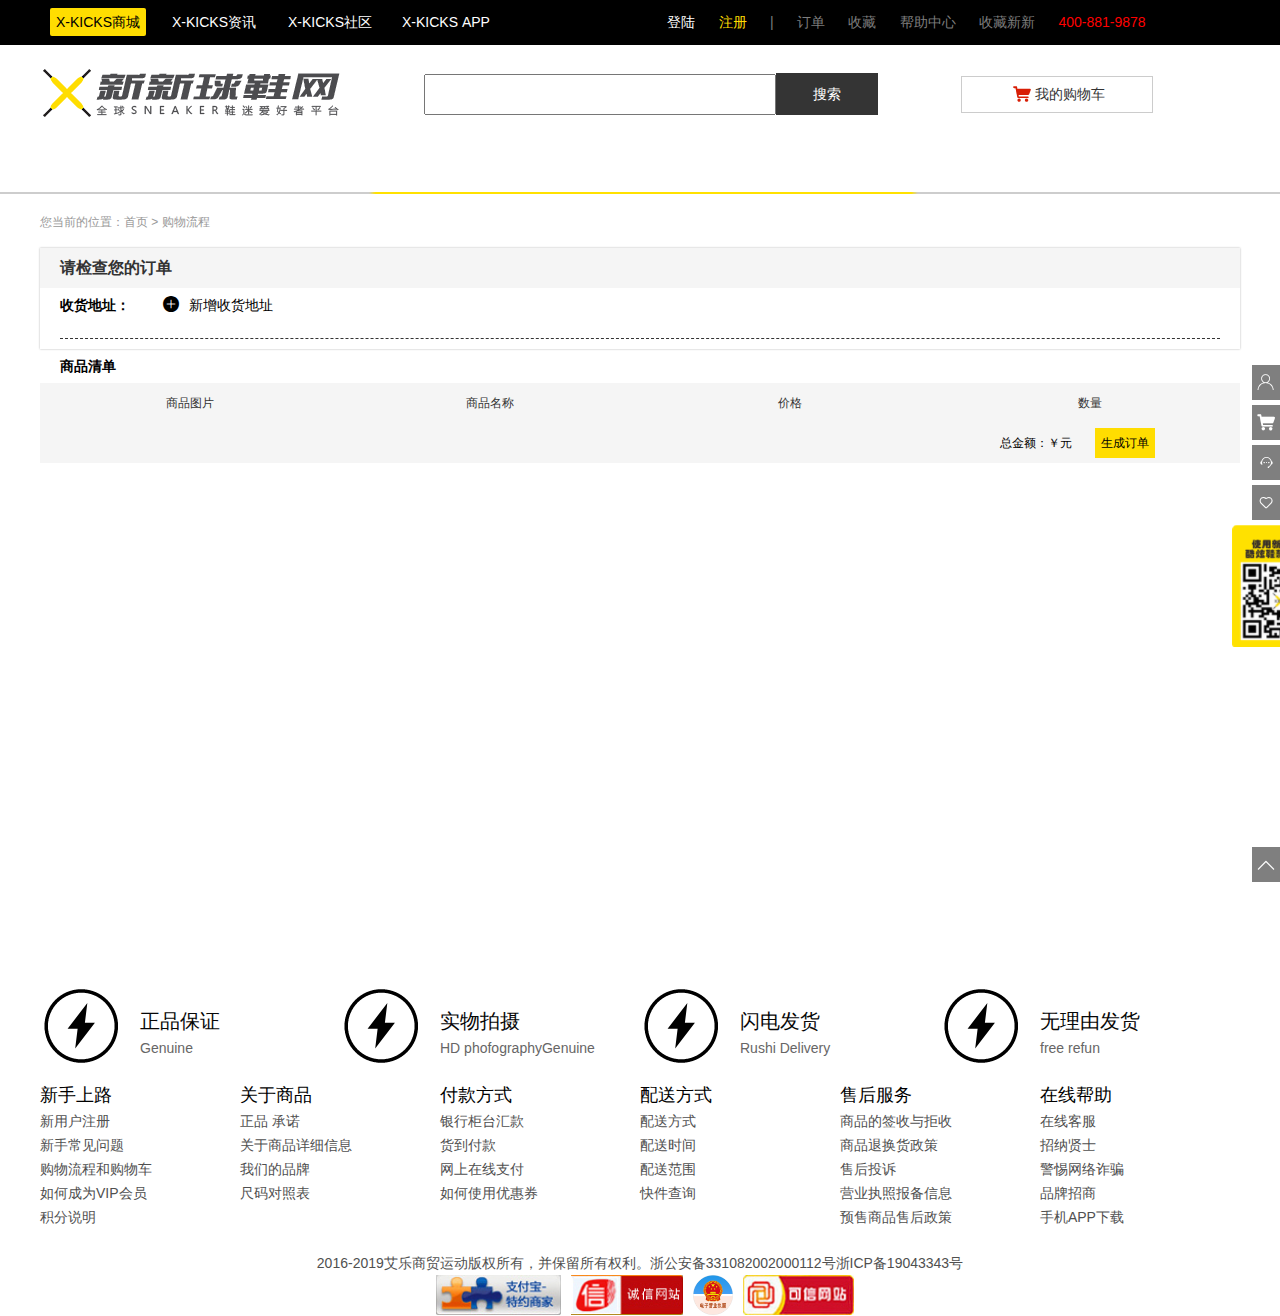
<file: order/order.html>
<!DOCTYPE html>
<html>
	<head>
		<link rel="stylesheet" type="text/css" href="../assets/css/public.css"/>
		<link rel="stylesheet" type="text/css" href="../assets/css/reset.css"/>
		<link rel="stylesheet" type="text/css" href="../font/iconfont.css"/>
		<link rel="stylesheet" type="text/css" href="./order.css"/>
		<link rel="stylesheet" type="text/css" href="../assets/css/top-header-menu.css"/>
		<meta charset="utf-8">
		<title>订单确认</title>
	</head>
	<body>
		<!-- 顶部 -->
		<div class="top">
			<div class="w header">
				<ul class="header-left">
					<li class="first"><a href="#">X-KICKS商城</a></li>
					<li class="second"><a href="#">X-KICKS资讯</a></li>
					<li class="second"><a href="#">X-KICKS社区</a></li>
					<li class="second"><a href="#">X-KICKS&nbsp;APP</a></li>
				</ul>
				<ul class="header-right">
					<li class="make"><a href="../login/login.html">登陆</a></li>
					<li class="login"><a href="../sign_in/sign_in.html">注册</a></li>
					<li>|</li>
					<li class="mi"><a href="../order_list/order_list.html">订单</a></li>
					<li class="mi"><a href="#">收藏</a></li>
					<li class="mi"><a href="#">帮助中心</a></li>
					<li class="mi"><a href="#">收藏新新</a></li>
					<li class="phone">400-881-9878</li>
				</ul>
				</div>
		      </div>
		<!-- 第二行 -->
		<div class="w second">
			<ul  class="middle">
				<li><img src="../images/logo.png" ></li>
				<li>
				<div >
					<input type="text" name="" id="" value="" /><input type="button" name="" id="" value="搜索" />
					
				</div>
				</li>
				<li>
					<div class="cart">
						<img src="../images/88.png" />
						<a href="../cart/cart.html">
						<span>
						我的购物车
						</span>
						</a>
						
					</div>
					
					
				</li>
			</ul>
		</div>
		
		<!-- 菜单栏 -->
		<ul class="w menu">
			
		</ul>
		 <!-- 菜单线 -->
		 <div class="menu-line">
		 	<p><img src="../images/line/92.png" ></p>
		 </div>
		
		<div class="w content">
			<span>您当前的位置：首页&nbsp;>&nbsp;购物流程</span>
			<div class="w address">
				<h2>请检查您的订单</h2>
				<h3>收货地址：</h3>
			<a href="javascript:void(0)" class="btn-gotoAddress"><i class="iconfont icon-xinzeng"></i>新增收货地址</a>
			<ul class="address-list">
				
			</ul>
			<div class="line">
				
			</div>
			</div>
			<div class="product">
				<h3>商品清单</h3>
				<!-- <ul class="product-list">
					
				</ul> -->
				<div class="product-list">
					<table class="w product1-list">
						<thead>
							<tr>
								<td class="th2">商品图片</td>
								<td class="th3">商品名称</td>
								<td class="th4">价格</td>
								<td class="th5">数量</td>
							</tr>
						</thead>
						<tbody>
							
						</tbody>
					</table>
				</div>
			</div>
			<div class="bottom-list">
				<span>总金额：￥<span class="account"></span>元</span>
			<input type="button" name="" id="" value="生成订单" class="btn-confirm" />
			</div>
			
		
		</div>
		
		<!-- 页脚 -->
		<div class="footer1">
			<div class="w footer-middle">
				<ul>
					<li>
						<img src="../images/footer/91.png" >
							<ul class="right">
								<li>正品保证</li>
								 <li class="bb">Genuine</li>
							</ul>
					</li>
					<li>
						<img src="../images/footer/91.png" >
							 <ul class="right">
								<li>实物拍摄</li>
								<li class="bb">HD&nbsp;phofographyGenuine</li>
						    </ul>
					</li>
					<li>
						<img src="../images/footer/91.png" >
							<ul class="right">
								<li>闪电发货</li>
								<li class="bb">Rushi&nbsp;Delivery</li>
							</ul>
					</li>
				    <li>
						<img src="../images/footer/91.png" >
						     <ul class="right">
								<li >无理由发货</li>
								<li class="bb">free&nbsp;refun</li>
							</ul>
					</li>
				</ul>
			</div>
		</div>
		<div class="w footer2">
			<ul>
				<li>
							<ul>
								<li class="first">新手上路</li>
								<li>新用户注册</li>
								<li>新手常见问题</li>
								<li>购物流程和购物车</li>
								<li>如何成为VIP会员</li>
								<li>积分说明</li>
							</ul>
						</li>
				<li>
							<ul>
								<li class="first">关于商品</li>
								<li>正品&nbsp;承诺</li>
								<li>关于商品详细信息</li>
								<li>我们的品牌</li>
								<li>尺码对照表</li>
							</ul>
						</li>
				<li>
							<ul>
								<li class="first">付款方式</li>
								<li>银行柜台汇款</li>
								<li>货到付款</li>
								<li>网上在线支付</li>
								<li>如何使用优惠券</li>
							</ul>
						</li>
				<li>
							<ul>
								<li class="first">配送方式</li>
								<li>配送方式</li>
								<li>配送时间</li>
								<li>配送范围</li>
								<li>快件查询</li>
							</ul>
						</li>
				<li>
							<ul>
								<li class="first">售后服务</li>
								<li>商品的签收与拒收</li>
								<li>商品退换货政策</li>
								<li>售后投诉</li>
								<li>营业执照报备信息</li>
								<li>预售商品售后政策</li>
							</ul>
						</li>
				<li>
							<ul>
								<li class="first">在线帮助</li>
								<li>在线客服</li>
								<li>招纳贤士</li>
								<li>警惕网络诈骗</li>
								<li>品牌招商</li>
								<li>手机APP下载</li>
							</ul>
						</li>
			</ul>
		</div>
		<div class="w footer3">
			<p>2016-2019艾乐商贸运动版权所有，并保留所有权利。浙公安备331082002000112号浙ICP备19043343号</p>
					  <ul>
					  	 <li><img src="../images/footer/77.jpg" ></li>
					  	 <li><img src="../images/footer/78.jpg" ></li>
					  	 <li><img src="../images/footer/94.jpg" ></li>
					  	 <li><img src="../images/footer/80.jpg" ></li>
					  </ul>
		</div>
		<div class="content-right">
			<ul>
				<li><a href="../myheart/myheart.html"><i class="iconfont icon-huiyuan"></i>个人中心</a></li>
				<li><a href="../cart/cart.html"><i class="iconfont icon-gouwuche1"></i>购物车</a></li>
				<li><a href=""><i class="iconfont icon-zaixiankefu"></i>在线客服</a></li>
				<li><a href=""><i class="iconfont icon-shoucang"></i>收藏中心</a></li>
				
			</ul>
			<img src="../images/WeChat100.png" >
		</div>
		<div class="footer-top">
			   <a href="javascript:window.scrollTo(0,0)"><i class="iconfont icon-fanhuidingbu"></i>返回顶部</a>
		</div>
		<script type="text/javascript" src="../assets/js/jQuery-3.4.0.js">
			
		</script>
		<script type="text/javascript" src="../assets/js/js-cookie.js">
			
		</script>
		<script type="text/javascript" src="../assets/js/public.js">
			
		</script>
		<script type="text/javascript" src="../assets/js/menu.js">
			
		</script>
		<script type="text/javascript" src="./order.js">
			
		</script>
		
	</body>
</html>
</file>
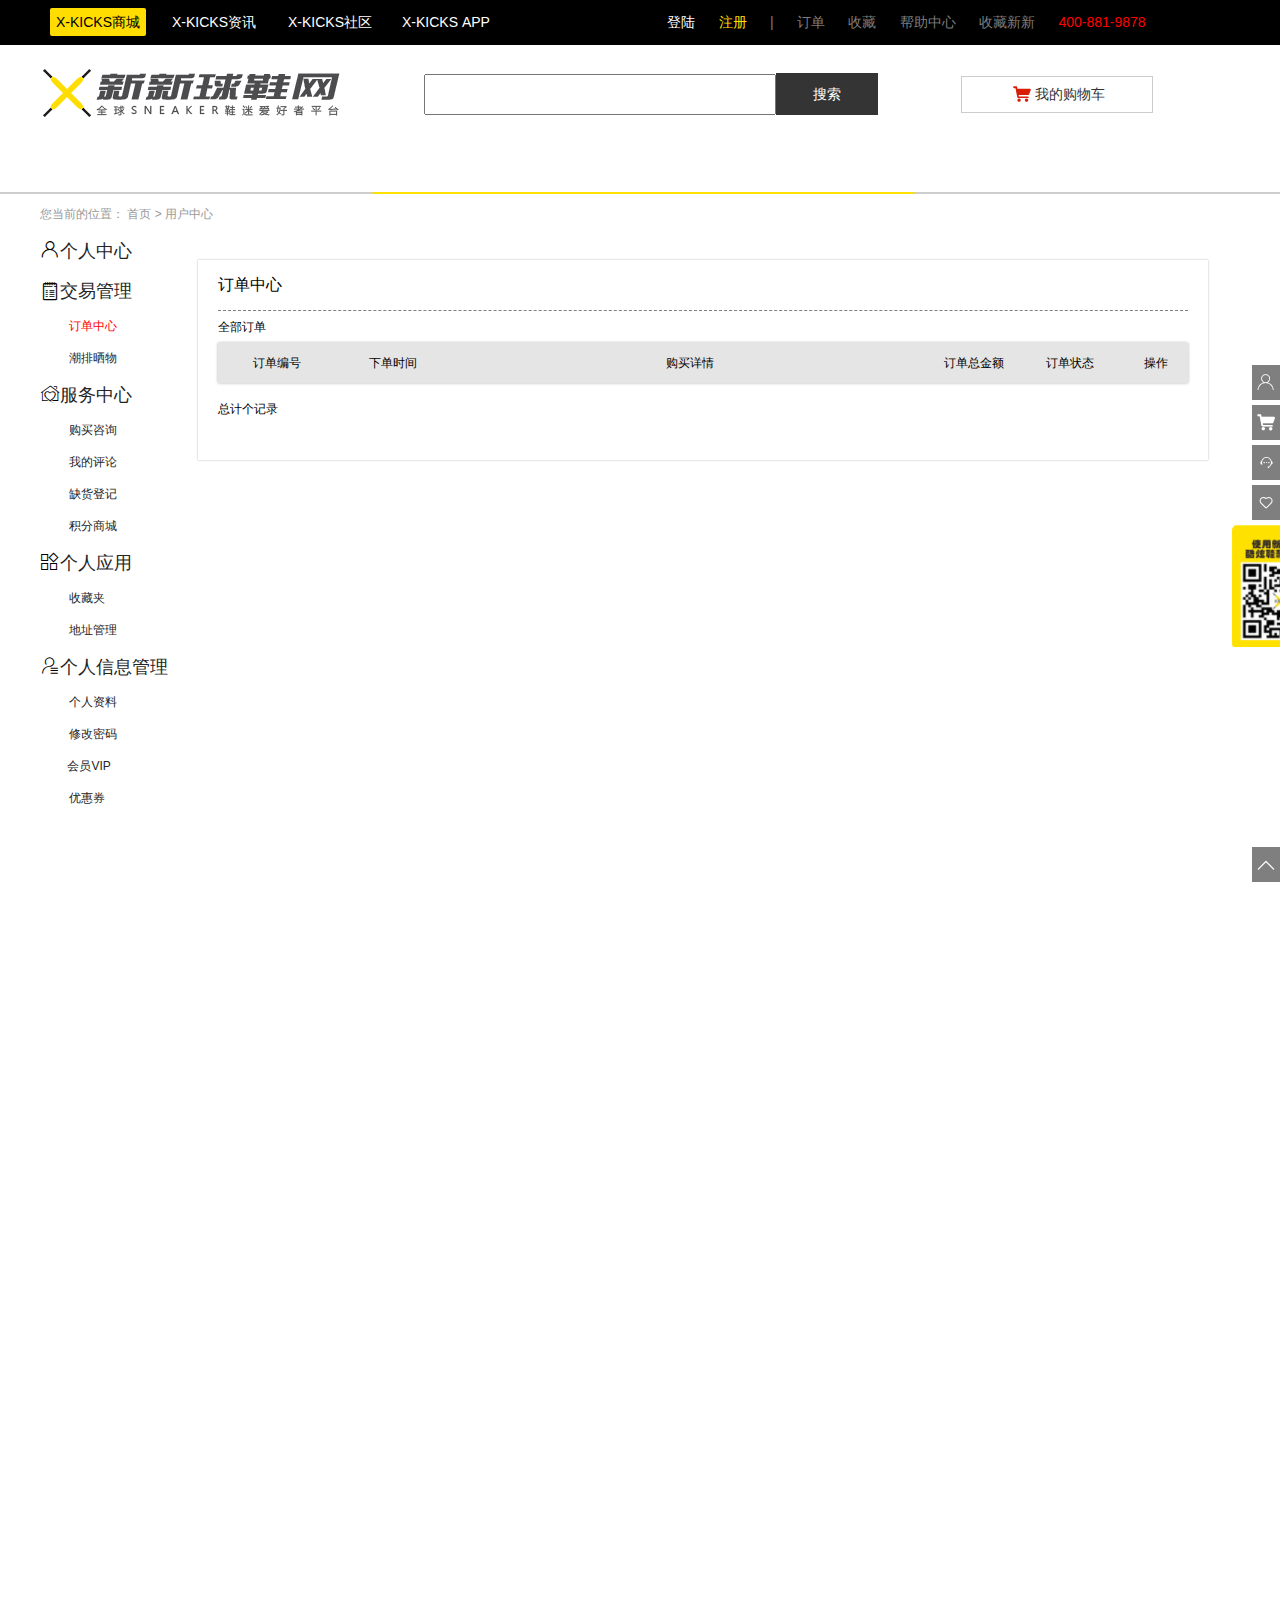
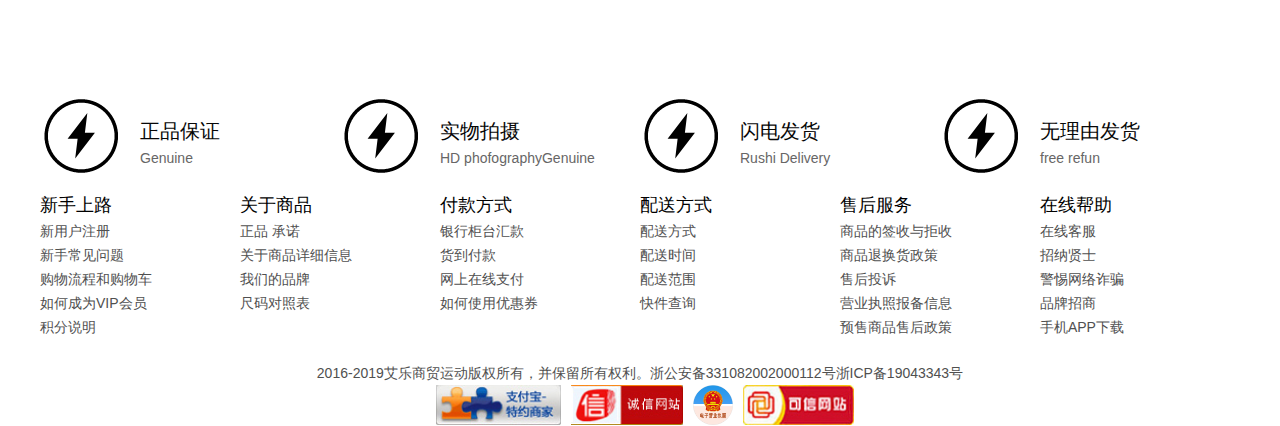
<file: order_list/order_list.html>
<!DOCTYPE html>
<html>
	<head>
		<link rel="stylesheet" type="text/css" href="../assets/css/public.css"/>
		<link rel="stylesheet" type="text/css" href="../assets/css/reset.css"/>
		<link rel="stylesheet" type="text/css" href="../font/iconfont.css"/>
		<link rel="stylesheet" type="text/css" href="../assets/css/top-header-menu.css"/>
		<link rel="stylesheet" type="text/css" href="./order_list.css"/>
		<meta charset="utf-8">
		<title>订单列表</title>
	</head>
	<body>
		<!-- 顶部 -->
		<div class="top">
			<div class="w header">
				<ul class="header-left">
					<li class="first"><a href="#">X-KICKS商城</a></li>
					<li class="second"><a href="#">X-KICKS资讯</a></li>
					<li class="second"><a href="#">X-KICKS社区</a></li>
					<li class="second"><a href="#">X-KICKS&nbsp;APP</a></li>
				</ul>
				<ul class="header-right">
					<li class="make"><a href="../login/login.html">登陆</a></li>
					<li class="login"><a href="../sign_in/sign_in.html">注册</a></li>
					<li>|</li>
					<li class="mi"><a href="#">订单</a></li>
					<li class="mi"><a href="#">收藏</a></li>
					<li class="mi"><a href="#">帮助中心</a></li>
					<li class="mi"><a href="#">收藏新新</a></li>
					<li class="phone">400-881-9878</li>
				</ul>
				</div>
		      </div>
		<!-- 第二行 -->
		<div class="w second">
			<ul  class="middle">
				<li><img src="../images/logo.png" ></li>
				<li>
				<div >
					<input type="text" name="" id="" value="" /><input type="button" name="" id="" value="搜索" />
					
				</div>
				</li>
				<li>
					<div class="cart">
						<img src="../images/88.png" />
						<a href="../cart/cart.html">
						<span>
						我的购物车
						</span>
						</a>
						
					</div>
					
					
				</li>
			</ul>
		</div>
		
		<!-- 菜单栏 -->
		<ul class="w menu">
			
		</ul>
		 <!-- 菜单线 -->
		 <div class="menu-line">
		 	<p><img src="../images/line/92.png" ></p>
		 </div>
		 
		 <div class="w content">
		 	<!-- 详细内容 -->
		 	<p>您当前的位置：&nbsp;首页&nbsp;>&nbsp;用户中心</p>
		 	<div class="address-left">
		 		<a href="../myheart/myheart.html"><i class="iconfont icon-gerenzhongxin"></i><p class="big-size">个人中心</p></a><br>
		 		<a href=""><i class="iconfont icon-jiaoyiguanli"></i><p class="big-size">交易管理</p></a>
		 		<a class="ord" href="#"><p class="small">订单中心</p></a>
		 		<a href=""><p class="small">潮排晒物</p></a>
		 		<a href=""><i class="iconfont icon-fuwuzhongxin"></i><p class="big-size">服务中心</p></a>
		 		<a href=""><p class="small">购买咨询</p></a>
		 		<a href=""><p class="small">我的评论</p></a>
		 		<a href=""><p class="small">缺货登记</p></a>
		 		<a href=""><p class="small">积分商城</p></a>
		 		<a href=""><i class="iconfont icon-gerenyingyon"></i><p class="big-size">个人应用</p></a>
		 		<a href=""><p class="small">收藏夹&nbsp;&nbsp;&nbsp;</p></a>
		 		<a href="../address/address.html"><p class="small">地址管理</p></a>
		 		<a href=""><i class="iconfont icon-gerenxinxiguanli"></i><p class="big-size">个人信息管理</p></a>
		 		<a href=""><p class="small">个人资料</p></a>
		 		<a href=""><p class="small">修改密码</p></a>
		 		<a href=""><p class="small">会员VIP&nbsp;&nbsp;</p></a>
		 		<a href=""><p class="small">优惠券&nbsp;&nbsp;&nbsp;</p></a>
		 		
		 	</div>
			
			<div class="address-right">
				    <span>
				    	订单中心
				    </span>
					<p>全部订单</p>
					<div class="orders">
						<table class="orders-list">
							<thead>
								<tr>
									<td class="th1">订单编号</td>
									<td class="th2">下单时间</td>
									<td class="th3">购买详情
									   <!-- <tr>
										   <td>图片</td>
									       <td>价格</td>
									       <td>数量</td>
									   </tr> -->
									</td>
									<td class="th4">订单总金额</td>
									<td class="th5">订单状态</td>
									<td class="th6">操作</td>
									
								</tr>
							</thead>
							<tbody>
								
							</tbody>
						</table>
						<span class="last">总计<span class="num"></span>个记录</span>
						
					</div>
			</div>
			
		 </div>
		 
		 <!-- 页脚 -->
		 <div class="footer1">
		 	<div class="w footer-middle">
		 		<ul>
		 			<li>
		 				<img src="../images/footer/91.png" >
		 					<ul class="right">
		 						<li>正品保证</li>
		 						<li class="bb">Genuine</li>
		 					</ul>
		 			</li>
		 			<li>
		 				<img src="../images/footer/91.png" >
		 					 <ul class="right">
		 						<li>实物拍摄</li>
		 						<li class="bb">HD&nbsp;phofographyGenuine</li>
		 				    </ul>
		 			</li>
		 			<li>
		 				<img src="../images/footer/91.png" >
		 					<ul class="right">
		 						<li>闪电发货</li>
		 						<li class="bb">Rushi&nbsp;Delivery</li>
		 					</ul>
		 			</li>
		 		    <li>
		 				<img src="../images/footer/91.png" >
		 				     <ul class="right">
		 						<li >无理由发货</li>
		 						<li class="bb">free&nbsp;refun</li>
		 					</ul>
		 			</li>
		 		</ul>
		 	</div>
		 </div>
		 <div class="w footer2">
		 	<ul>
		 		<li>
		 					<ul>
		 						<li class="first">新手上路</li>
		 						<li>新用户注册</li>
		 						<li>新手常见问题</li>
		 						<li>购物流程和购物车</li>
		 						<li>如何成为VIP会员</li>
		 						<li>积分说明</li>
		 					</ul>
		 				</li>
		 		<li>
		 					<ul>
		 						<li class="first">关于商品</li>
		 						<li>正品&nbsp;承诺</li>
		 						<li>关于商品详细信息</li>
		 						<li>我们的品牌</li>
		 						<li>尺码对照表</li>
		 					</ul>
		 				</li>
		 		<li>
		 					<ul>
		 						<li class="first">付款方式</li>
		 						<li>银行柜台汇款</li>
		 						<li>货到付款</li>
		 						<li>网上在线支付</li>
		 						<li>如何使用优惠券</li>
		 					</ul>
		 				</li>
		 		<li>
		 					<ul>
		 						<li class="first">配送方式</li>
		 						<li>配送方式</li>
		 						<li>配送时间</li>
		 						<li>配送范围</li>
		 						<li>快件查询</li>
		 					</ul>
		 				</li>
		 		<li>
		 					<ul>
		 						<li class="first">售后服务</li>
		 						<li>商品的签收与拒收</li>
		 						<li>商品退换货政策</li>
		 						<li>售后投诉</li>
		 						<li>营业执照报备信息</li>
		 						<li>预售商品售后政策</li>
		 					</ul>
		 				</li>
		 		<li>
		 					<ul>
		 						<li class="first">在线帮助</li>
		 						<li>在线客服</li>
		 						<li>招纳贤士</li>
		 						<li>警惕网络诈骗</li>
		 						<li>品牌招商</li>
		 						<li>手机APP下载</li>
		 					</ul>
		 				</li>
		 	</ul>
		 </div>
		 <div class="w footer3">
		 	<p>2016-2019艾乐商贸运动版权所有，并保留所有权利。浙公安备331082002000112号浙ICP备19043343号</p>
		 			  <ul>
		 			  	 <li><img src="../images/footer/77.jpg" ></li>
		 			  	 <li><img src="../images/footer/78.jpg" ></li>
		 			  	 <li><img src="../images/footer/94.jpg" ></li>
		 			  	 <li><img src="../images/footer/80.jpg" ></li>
		 			  </ul>
		 </div>
		 <div class="content-right">
		 	<ul>
		 		<li><a href="../myheart/myheart.html"><i class="iconfont icon-huiyuan"></i>个人中心</a></li>
		 		<li><a href="../cart/cart.html"><i class="iconfont icon-gouwuche1"></i>购物车</a></li>
		 		<li><a href=""><i class="iconfont icon-zaixiankefu"></i>在线客服</a></li>
		 		<li><a href=""><i class="iconfont icon-shoucang"></i>收藏中心</a></li>
		 		
		 	</ul>
		 	<img src="../images/WeChat100.png" >
		 </div>
		 
		 <div class="footer-top">
		 	   <a href="javascript:window.scrollTo(0,0)"><i class="iconfont icon-fanhuidingbu"></i>返回顶部</a>
		 </div>
		 <script type="text/javascript" src="../assets/js/js-cookie.js">
		 	
		 </script>
		 <script type="text/javascript" src="../assets/js/public.js">
		 	
		 </script>
		 <script type="text/javascript" src="../assets/js/menu.js">
		 	
		 </script>
		<script src="./order_list.js" type="text/javascript" ></script>
	
	</body>
</html>
</file>
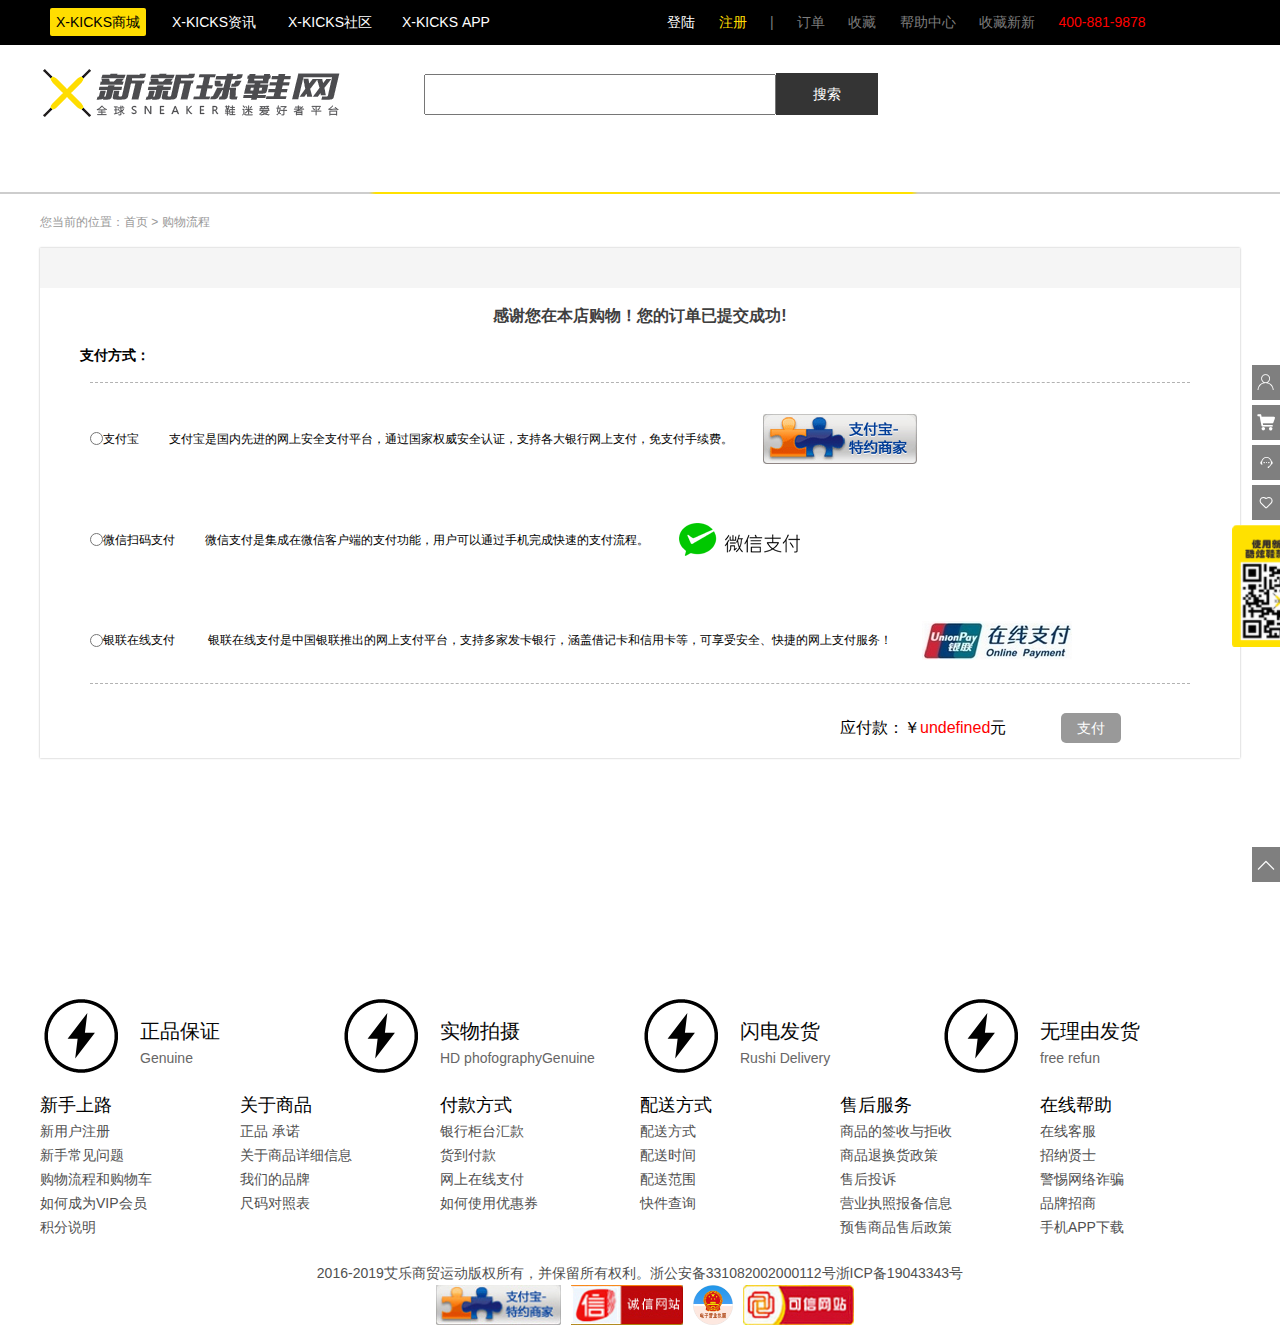
<file: pay/pay.html>
<!DOCTYPE html>
<html>
	<head>
		<link rel="stylesheet" type="text/css" href="../assets/css/public.css"/>
		<link rel="stylesheet" type="text/css" href="../assets/css/reset.css"/>
		<link rel="stylesheet" type="text/css" href="../font/iconfont.css"/>
		<link rel="stylesheet" type="text/css" href="../assets/css/top-header-menu.css"/>
		<link rel="stylesheet" type="text/css" href="./pay.css"/>
		<meta charset="utf-8">
		<title>支付页面</title>
	</head>
	<body>
		<!-- 顶部 -->
		<div class="top">
			<div class="w header">
				<ul class="header-left">
					<li class="first"><a href="#">X-KICKS商城</a></li>
					<li class="second"><a href="#">X-KICKS资讯</a></li>
					<li class="second"><a href="#">X-KICKS社区</a></li>
					<li class="second"><a href="#">X-KICKS&nbsp;APP</a></li>
				</ul>
				<ul class="header-right">
					<li class="make"><a href="../login/login.html">登陆</a></li>
					<li class="login"><a href="../sign_in/sign_in.html">注册</a></li>
					<li>|</li>
					<li class="mi"><a href="../order_list/order_list.html">订单</a></li>
					<li class="mi"><a href="#">收藏</a></li>
					<li class="mi"><a href="#">帮助中心</a></li>
					<li class="mi"><a href="#">收藏新新</a></li>
					<li class="phone">400-881-9878</li>
				</ul>
				</div>
		      </div>
		<!-- 第二行 -->
		<div class="w second">
			<ul  class="middle">
				<li><img src="../images/logo.png" ></li>
				<li>
				<div >
					<input type="text" name="" id="" value="" /><input type="button" name="" id="" value="搜索" />
					
				</div>
				</li>
			</ul>
		</div>
		
		<!-- 菜单栏 -->
		<ul class="w menu">
		</ul>
		 <!-- 菜单线 -->
		 <div class="menu-line">
		 	<p><img src="../images/line/92.png" ></p>
		 </div>
		 <div class="w content">
			 <span class="b3">您当前的位置：首页&nbsp;>&nbsp;购物流程</span>
			 
			 <div class="pay-top">
				 <p></p>
			 	<div class="pay-bottom">
			 	<h3 class="a1">
			 		感谢您在本店购物！您的订单已提交成功!
			 	</h3>
				<h3 class="a2">支付方式：</h3>
				<div class="buy">
					<ul>
						<li><input type="radio" name="pay" id="" value="" /><span>支付宝</span><span>支付宝是国内先进的网上安全支付平台，通过国家权威安全认证，支持各大银行网上支付，免支付手续费。</span><img src="../images/pay/01.jpg" ><br></li>
						<li><input type="radio" name="pay" id="" value="" /><span>微信扫码支付</span><span>微信支付是集成在微信客户端的支付功能，用户可以通过手机完成快速的支付流程。</span><img src="../images/pay/02.jpg" ><br></li>
						<li><input type="radio" name="pay" id="" value="" /><span>银联在线支付</span><span> 银联在线支付是中国银联推出的网上支付平台，支持多家发卡银行，涵盖借记卡和信用卡等，可享受安全、快捷的网上支付服务！</span><img src="../images/pay/03.jpg" ><br></li>
					</ul>
					
				</div>
				<div class="pay-finish">
					<span class="b1">应付款：￥</span><span class="account"></span>元
				 <input type="button" name="" id="" value="支付" class="pay-money" />
				</div>
				  
			 </div>
			  
			 </div>
			 
			 
			 </div>
			  
			 
			 
			  <div class="footer1">
			  	<div class="w footer-middle">
			  		<ul>
			  			<li>
			  				<img src="../images/footer/91.png" >
			  					<ul class="right">
			  						<li>正品保证</li>
			  						 <li class="bb">Genuine</li>
			  					</ul>
			  			</li>
			  			<li>
			  				<img src="../images/footer/91.png" >
			  					 <ul class="right">
			  						<li>实物拍摄</li>
			  						<li class="bb">HD&nbsp;phofographyGenuine</li>
			  				    </ul>
			  			</li>
			  			<li>
			  				<img src="../images/footer/91.png" >
			  					<ul class="right">
			  						<li>闪电发货</li>
			  						<li class="bb">Rushi&nbsp;Delivery</li>
			  					</ul>
			  			</li>
			  		    <li>
			  				<img src="../images/footer/91.png" >
			  				     <ul class="right">
			  						<li >无理由发货</li>
			  						<li class="bb">free&nbsp;refun</li>
			  					</ul>
			  			</li>
			  		</ul>
			  	</div>
			  </div>
			  <div class="w footer2">
			  	<ul>
			  		<li>
			  					<ul>
			  						<li class="first">新手上路</li>
			  						<li>新用户注册</li>
			  						<li>新手常见问题</li>
			  						<li>购物流程和购物车</li>
			  						<li>如何成为VIP会员</li>
			  						<li>积分说明</li>
			  					</ul>
			  				</li>
			  		<li>
			  					<ul>
			  						<li class="first">关于商品</li>
			  						<li>正品&nbsp;承诺</li>
			  						<li>关于商品详细信息</li>
			  						<li>我们的品牌</li>
			  						<li>尺码对照表</li>
			  					</ul>
			  				</li>
			  		<li>
			  					<ul>
			  						<li class="first">付款方式</li>
			  						<li>银行柜台汇款</li>
			  						<li>货到付款</li>
			  						<li>网上在线支付</li>
			  						<li>如何使用优惠券</li>
			  					</ul>
			  				</li>
			  		<li>
			  					<ul>
			  						<li class="first">配送方式</li>
			  						<li>配送方式</li>
			  						<li>配送时间</li>
			  						<li>配送范围</li>
			  						<li>快件查询</li>
			  					</ul>
			  				</li>
			  		<li>
			  					<ul>
			  						<li class="first">售后服务</li>
			  						<li>商品的签收与拒收</li>
			  						<li>商品退换货政策</li>
			  						<li>售后投诉</li>
			  						<li>营业执照报备信息</li>
			  						<li>预售商品售后政策</li>
			  					</ul>
			  				</li>
			  		<li>
			  					<ul>
			  						<li class="first">在线帮助</li>
			  						<li>在线客服</li>
			  						<li>招纳贤士</li>
			  						<li>警惕网络诈骗</li>
			  						<li>品牌招商</li>
			  						<li>手机APP下载</li>
			  					</ul>
			  				</li>
			  	</ul>
			  </div>
			 <div class="w footer3">
			 	<p>2016-2019艾乐商贸运动版权所有，并保留所有权利。浙公安备331082002000112号浙ICP备19043343号</p>
			 			  <ul>
			 			  	 <li><img src="../images/footer/77.jpg" ></li>
			 			  	 <li><img src="../images/footer/78.jpg" ></li>
			 			  	 <li><img src="../images/footer/94.jpg" ></li>
			 			  	 <li><img src="../images/footer/80.jpg" ></li>
			 			  </ul>
			 </div>
			 <div class="content-right">
			 	<ul>
			 		<li><a href=""><i class="iconfont icon-huiyuan"></i>会员中心</a></li>
			 		<li><a href="../cart/cart.html"><i class="iconfont icon-gouwuche1"></i>购物车</a></li>
			 		<li><a href=""><i class="iconfont icon-zaixiankefu"></i>在线客服</a></li>
			 		<li><a href=""><i class="iconfont icon-shoucang"></i>收藏中心</a></li>
			 		
			 	</ul>
			 	<img src="../images/WeChat100.png" >
			 </div>
			 <div class="footer-top">
			 	   <a href="javascript:window.scrollTo(0,0)"><i class="iconfont icon-fanhuidingbu"></i>返回顶部</a>
			 </div>
		<script type="text/javascript" src="../assets/js/jQuery-3.4.0.js">
			
		</script>
		<script type="text/javascript" src="../assets/js/menu.js">
			
		</script>
		<script type="text/javascript" src="../assets/js/public.js">
			
		</script>
		<script type="text/javascript" src="../assets/js/js-cookie.js">
			
		</script>
		<script src="./pay.js" type="text/javascript" charset="utf-8"></script>
	</body>
</html>
</file>
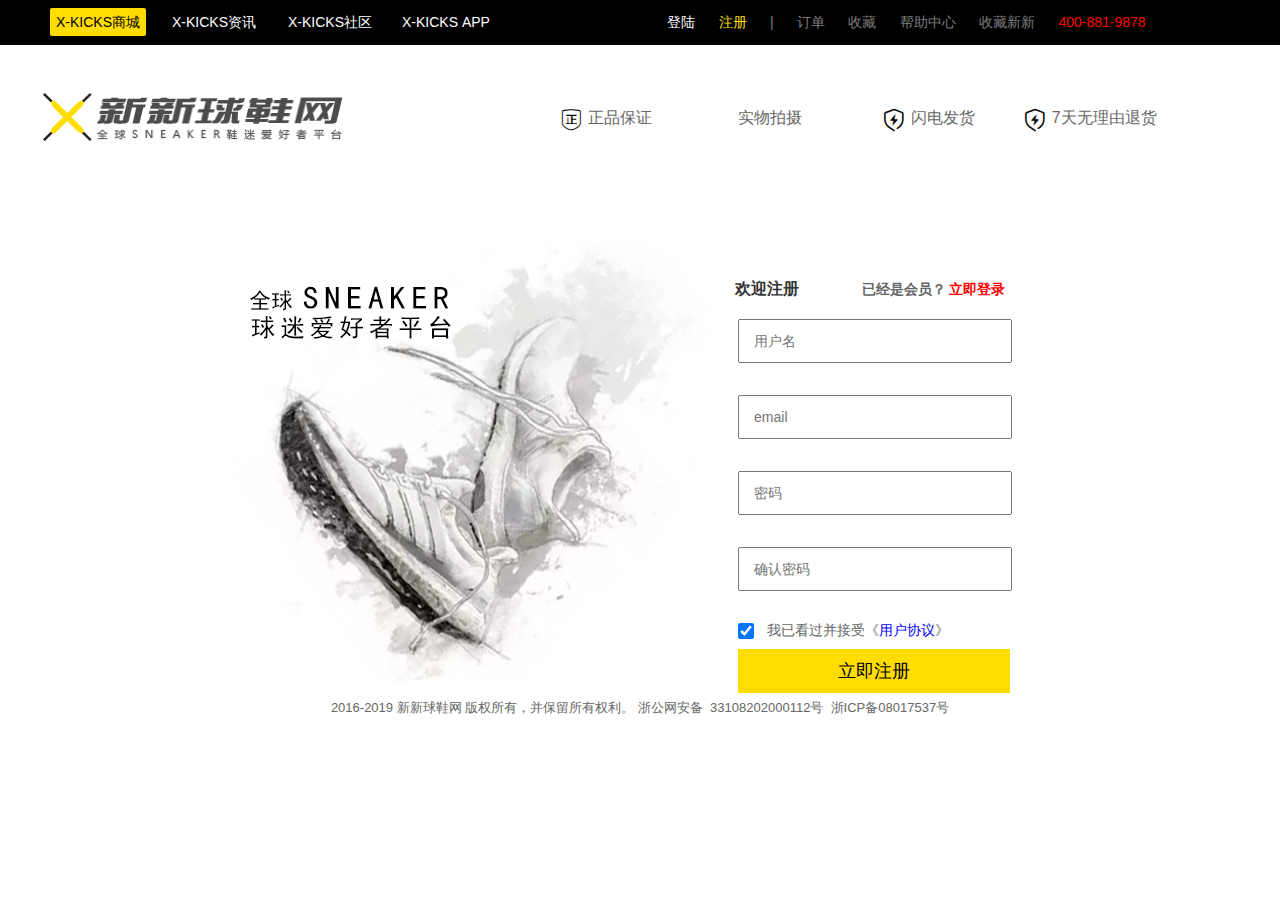
<file: sign_in/sign_in.html>
<!DOCTYPE html>
<html>
	<head>
		<link rel="stylesheet" type="text/css" href="../assets/css/public.css"/>
		<link rel="stylesheet" type="text/css" href="../assets/css/reset.css"/>
		<link rel="stylesheet" type="text/css" href="../font/iconfont.css"/>
		<link rel="stylesheet" type="text/css" href="./sign_in.css"/>
		<meta charset="utf-8">
		<title>注册</title>
	</head>
	<body>
		
		<!-- 顶部 -->
				<div class="top">
					<div class="w header">
						<ul class="header-left">
							<li class="first"><a href="#">X-KICKS商城</a></li>
							<li class="second"><a href="#">X-KICKS资讯</a></li>
							<li class="second"><a href="#">X-KICKS社区</a></li>
							<li class="second"><a href="#">X-KICKS&nbsp;APP</a></li>
						</ul>
						<ul class="header-right">
							<li class="make"><a href="../login/login.html">登陆</a></li>
							<li class="login"><a href="#">注册</a></li>
							<li>|</li>
							<li class="mi"><a href="../order_list/order_list.html">订单</a></li>
							<li class="mi"><a href="#">收藏</a></li>
							<li class="mi"><a href="#">帮助中心</a></li>
							<li class="mi"><a href="#">收藏新新</a></li>
							<li class="phone">400-881-9878</li>
						</ul>
						</div>
				      </div>
				<!-- 第二行 -->
				<div class="w second">
					<ul>
						<li class="left"><img src="../images/logo.png" ></li>
						<li class="right">
		            <ul>
		               <li><i class="iconfont icon-zheng"></i><span>正品保证</span></li>
		               <li><i class="iconfont icon-shis"></i><span>实物拍摄</span></li>
		               <li><i class="iconfont icon-shan"></i><span>闪电发货</span></li>
		               <li><i class="iconfont icon-shan"></i><span>7天无理由退货</span></li>
		             </ul>
						</li>
					</ul>
				</div>
				
				<!-- 表单内容 -->
				<div class="w content">
					<div class="img">
					   <img src="../images/login/01.jpg" >	
					</div>
				<div class="form1">
				<h1>欢迎注册</h1>
				<h3>已经是会员？</h3>
				<h3><a href="../login/login.html">立即登录</a></h3>
				<form action="" method="post"  autocomplete="off">
				<!-- action里是表单信息提交的url -->
				<div class="form-item-wrapper">
				<input type="text" name="" id="" value="" class="name" placeholder="用户名" />
				  <!-- 当value为空时，placeholder内容显示。 -->
				</div>
				<div class="form-item-wrapper">
					<input type="text" name="" id="email" value="" class="email" placeholder="email" />
				</div> 
				<div class="form-item-wrapper">
				   <input type="password" name="password" id="pwd" value="" class="pwd" placeholder="密码" />
				</div>
				<div class="form-item-wrapper">
				   <input type="password" name="password" id="pwd" value="" class="pwd2" placeholder="确认密码" />
				</div>
				<div class="form-item-wrapper">
					<label for=""></label>
					<input class="check" type="checkbox" name="" id="" value="" checked /> 
					<span class="tai">我已看过并接受《<a href="">用户协议</a>》</span>
					</div>
				<div class="form-item-wrapper">
					<label for=""></label>
					<input type="button" name="" id="" value="立即注册" class="btn-sign" />
				</div>
				
				</form>
		
				</div>
		      <p class="footer">2016-2019&nbsp;新新球鞋网&nbsp;版权所有，并保留所有权利。&nbsp;浙公网安备&nbsp;&nbsp;33108202000112号&nbsp;&nbsp;浙ICP备08017537号</p>
				
				<!-- 页脚 -->
				<script type="text/javascript" src="../assets/js/jQuery-3.4.0.js">
					
				</script>
					<script type="text/javascript" src="../assets/js/public.js">
						
						
					</script>
			       
				<script type="text/javascript" src="../assets/js/js-cookie.js">
					
				</script>
				
				<script type="text/javascript" src="./sign_in.js">
					
				</script>
				
	</body>
</html>
</file>
<file: assets/css/public.css>
.w {
	width: 1200px;
	margin: 0 auto;
}
.tonglan {
	width: 100%;
	min-width:1200px ;
}
</file>
<file: font/iconfont.css>
@font-face {font-family: "iconfont";
  src: url('iconfont.eot?t=1597308633956'); /* IE9 */
  src: url('iconfont.eot?t=1597308633956#iefix') format('embedded-opentype'), /* IE6-IE8 */
  url('[data-uri]') format('woff2'),
  url('iconfont.woff?t=1597308633956') format('woff'),
  url('iconfont.ttf?t=1597308633956') format('truetype'), /* chrome, firefox, opera, Safari, Android, iOS 4.2+ */
  url('iconfont.svg?t=1597308633956#iconfont') format('svg'); /* iOS 4.1- */
}

.iconfont {
  font-family: "iconfont" !important;
  font-size: 16px;
  font-style: normal;
  -webkit-font-smoothing: antialiased;
  -moz-osx-font-smoothing: grayscale;
}

.icon-xuanze:before {
  content: "\e6d6";
}

.icon-paishe:before {
  content: "\e67c";
}

.icon-jiaoyiguanli:before {
  content: "\e626";
}

.icon-gerenyingyon:before {
  content: "\e6be";
}

.icon-fuwuzhongxin:before {
  content: "\e604";
}

.icon-xinzeng:before {
  content: "\e666";
}

.icon-gerenzhongxin:before {
  content: "\e60c";
}

.icon-gerenxinxiguanli:before {
  content: "\e60a";
}

.icon-clear-1:before {
  content: "\e602";
}

.icon-xuanzhong:before {
  content: "\e6b7";
}

.icon-fanhuidingbu:before {
  content: "\e656";
}

.icon-shoucang:before {
  content: "\e67d";
}

.icon-gouwuche1:before {
  content: "\e603";
}

.icon-huiyuan:before {
  content: "\e601";
}

.icon-zaixiankefu:before {
  content: "\e620";
}

.icon-gouwuche:before {
  content: "\e600";
}

.icon-shanchu:before {
  content: "\e623";
}

.icon-huaban:before {
  content: "\e61b";
}

.icon-Icon_Bo-:before {
  content: "\e612";
}

.icon-Icon_Bo-1:before {
  content: "\e613";
}

.icon-yundongxie---:before {
  content: "\e621";
}

.icon-rementuijian:before {
  content: "\e681";
}

.icon-gouxuan:before {
  content: "\e6e8";
}

.icon-shengxu:before {
  content: "\e687";
}

.icon-jiangxu:before {
  content: "\e68b";
}

.icon-zheng:before {
  content: "\e722";
}

.icon-shis1:before {
  content: "\e6a8";
}

.icon-shan:before {
  content: "\e64a";
}

.icon-icon-:before {
  content: "\e659";
}
</file>
<file: index/index.css>
.menu>li.menu-list>a>p.index {
	width: 100px;
	height: 31px;
	line-height: 31px;
	font-size: 16px;
	z-index: 99;
	color: #343434;
	background-color: #FFDD00;
	margin: 0 10px 10px 10px;
}
/* content */
.content {
	margin-top: 8px;
	height: 3930px;
	width: 100%;
	background-color: rgba(0,0,0,0.2);
}
/* 轮播图 */
.banner {
	height: 527px;
	padding-top: 4px;
	 overflow: hidden;
}
ul.banner-slider {
	width: 100%;
	height: 450px;
	font-size: 0;
	white-space: nowrap;
	transition: all 1s ease-out;
	transform: translateX(-100%);
}
ul.banner-slider>li {
	display: inline-block;
	width: 100%;
	height: 100%;
}
ul.banner-slider>li>a {
	display: block;
	height: 100%;
}
ul.banner-slider>li>a>img {
	width: 100%;
	height: 100%;
}
/* banner指示器 */
ul.banner-indicator {
	height: 87px;
	font-size: 0;
	padding-left: 10px;
}
ul.banner-indicator>li {
	width: 14%;
	height: 100%;
	display: inline-block;
	text-align: center;
	padding: 7px 0 7px 0;
}
ul.banner-indicator>li>img {
	width: 156px;
	height: 65px;
    border:none;
}
ul.banner-indicator>li.active:before {
	width: 100%;
	float: left;
}
ul.banner-indicator>li.active>img {
	border: 2px solid #ff5500;
	
}
/* new */
.new {
	margin-top: 10px;
	height: 150px;
	background-color: rgba(0,0,0,0.2);
}

.new>ul {
	height: 125px;
	font-size: 0;
}
.new>ul>li {
	box-sizing: border-box;
	display: inline-block;
	width: 32%;
	height: 150px;
	margin-right: 16px;
	

}
.new>ul>li:hover {
	background-color: #ffff00;
}
.new>ul>li>ul {
	font-size: 0;
	background-color: #ffffff;
	
}

.new>ul>li>ul:before {
	content: "";
	display: inline-block;
	width: 0;
	height: 0;
	vertical-align: middle;
}
.new>ul>li>ul>li {
	width: 50%;
	display: inline-block;
	font-size: 16px;
	color: #4a4a4a;
	vertical-align: middle;
	
}

.new>ul>li>ul>li>p.big {
	font-size: 20px;
	color: #434343;
	margin-bottom: 10px;
}

/* 球鞋精品shoes开头 */
.shoes-head {
	height: 70px;
	margin-top: 20px;
	text-align: center;
}
.shoes-head>a.one {
	height: 20px;
	font-size:20px;
	color: #000000;
}
.shoes-head>img {
	height: 2px;
	width: 200px;
	display: block;
	margin: 0 auto;
	margin-top: 2px;
	margin-bottom: 10px;
}
.shoes-head>a.two {
	width: 200px;
	height: 20px;
	padding-left: 50px;
	font-size: 18px;
	color: #7D7D7D;
	
}
.shoes-head>a.three {
	height: 20px;
	font-size: 18px;
	color: #7D7D7D;
	float: right;
}
/* 球鞋精品shoes内容*/
.shoes {
	height: 660px;
	margin: 30px auto;
}
.shoes>ul {
	height: 100%;
	margin-right: -10px;
	/* background-color: red; */
	font-size: 0;
}
.shoes>ul:before {
	content: "";
	width: 0;
	height: 0;
	display: inline-block;
	vertical-align: top;
}
.shoes>ul>li{
	/* width: 297px; */
	width: 20%;
	height: 302px;
	box-sizing: border-box;
	/* padding-right: 30px;
	padding-left: 30px; */
	padding-right: 10px;
	display: inline-block;
/* 	text-align: center; */
	margin-bottom: 30px;
	vertical-align: top;
	position: relative;
}
.shoes>ul>li>a:hover:before {
	content: '';
	position: absolute;
	top: 0;left: 0;
	width: 100%;
	height: 100%;
	background-color: rgba(255,255,255,0.2);
	z-index: 100;
}
.shoes>ul>li>a {
	width: 236px;
	height: 300px;
	background-color: red;
}
.shoes>ul>li>a>img {
	padding: 25px 10px;
	background-color: white;
}
.shoes>ul>li>a>p {
	width: 226px;
	height: 20px;
	font-size: 16px;
	color: #DCDCDC;
	background-color: #000000;
	padding-top: 10px;
	padding-left: 10px;
}
.shoes>ul>li>a>span {
	display: inline-block;
	height: 30px;
	width: 226px;
	font-size: 19px;
	color: #ffe100;
	padding-left: 10px;
	background-color: #000000;
}
/* 球鞋精品 尾部 */
.shoes-bottom {
	height: 272px;
}
.shoes-bottom>ul {
	height: 100%;
	font-size:0;
	margin-right: -30px;
	/* background-color: red; */
}
.shoes-bottom>ul>li {
	box-sizing: border-box;
	display: inline-block;
	width: 50%;
	height: 272px;
	padding-right: 30px;
}
.shoes-bottom>ul>li>a {
	
}
.shoes-bottom>ul>li>a>img {
	height: 100%;
	width: 100%;
}

/* X系列 */
.x {
	height: 70px;
	margin-bottom: 30px;
}
.left-list {
	display: inline-block;
	width: 580px;
	height: 70px;
	margin-top: 20px;
	text-align: center;
}
.left-list>a.one {
	height: 20px;
	font-size:20px;
	color: #000000;
}
.left-list>img.img1 {
	height: 2px;
	width: 280px;
	display: block;
	margin-top: 2px;
	padding-left: 125px;
	margin-bottom: 10px;
}
.left-list>a.two {
	width: 200px;
	height: 20px;
	padding-left: 50px;
	font-size: 18px;
	color: #7D7D7D;
	
}
.left-list>a.three {
	height: 20px;
	font-size: 18px;
	color: #7D7D7D;
	float: right;
}
.right-list {
	display: inline-block;
	width: 580px;
	height: 70px;
	margin-top: 20px;
	text-align: center;
}
.right-list>a.one {
	height: 20px;
	font-size:20px;
	color: #000000;
}
.right-list>img.img1 {
	height: 2px;
	width: 280px;
	display: block;
	margin-top: 2px;
	padding-left: 125px;
	margin-bottom: 10px;
}
.right-list>a.three {
	height: 20px;
	font-size: 18px;
	color: #7D7D7D;
	float: right;
}
ul.x-img {
	height: 280px;
	font-size: 0;
}
ul.x-img>li {
	width: 50%;
	display: inline-block;
	height: 100%;
/* 	background-color: blue; */
} 
ul.x-img>li>a {
	position: relative;
}
ul.x-img>li.left {
	/* background-color: rgba(0,0,0,0.2); */
}
ul.x-img>li.left>a>img {
	width: 280px;
	margin-right: 20px;
	height: 100%;
}
ul.x-img>li.right>a>img {
	width: 580px;
	height: 100%;
	float: right;
}


/* retro */
/* retro开头 */
.retro-head {
	height: 70px;
	margin-top: 20px;
	text-align: center;
}
.retro-head>a.one {
	height: 20px;
	font-size:20px;
	color: #000000;
}
.retro-head>img {
	height: 2px;
	width: 200px;
	display: block;
	margin: 0 auto;
	margin-top: 2px;
	margin-bottom: 10px;
}
.retro-head>a.two {
	width: 200px;
	height: 20px;
	padding-left: 50px;
	font-size: 18px;
	color: #7D7D7D;
	
}
.retro-head>a.three {
	height: 20px;
	font-size: 18px;
	color: #7D7D7D;
	float: right;
}
/* retro内容*/
.retro {
	height: 660px;
	margin: 30px auto;
}
.retro>ul {
	height: 100%;
	margin-right: -10px;
	/* background-color: red; */
	font-size: 0;
}
.retro>ul:before {
	content: "";
	width: 0;
	height: 0;
	display: inline-block;
	vertical-align: top;
}
.retro>ul>li{
	/* width: 297px; */
	width: 20%;
	height: 302px;
	box-sizing: border-box;
	/* padding-right: 30px;
	padding-left: 30px; */
	padding-right: 10px;
	display: inline-block;
	/* text-align: center; */
	margin-bottom: 30px;
	vertical-align: top;
	position: relative;
}
.retro>ul>li>a:hover:before {
	content: '';
	position: absolute;
	top: 0;left: 0;
	width: 100%;
	height: 100%;
	background-color: rgba(255,255,255,0.2);
	z-index: 100;
}
.retro>ul>li>a {
	width: 236px;
	height: 300px;
	
}
.retro>ul>li>a>img {
	padding: 25px 10px;
	background-color: white;
}
.retro>ul>li>a>p {
	width: 226px;
	height: 20px;
	font-size: 16px;
	color: #DCDCDC;
	background-color: #000000;
	padding-top: 10px;
	padding-left: 10px;
}
.retro>ul>li>a>span {
	display: inline-block;
	height: 30px;
	width: 226px;
	font-size: 19px;
	color: #ffe100;
	padding-left: 10px;
	background-color: #000000;
}


/* 图片切换 */
.tab {
	height: 200px;
}
.tab:before {
	content: "";
	display: inline-block;
	width: 0;
	height: 0;
	vertical-align: top;
}
.tab>.left {
	vertical-align: top;
	width: 48px;
	height: 100%;
	display: inline-block;
	background-color: #FFDD00;
}
.left>p {
	margin-left: 16px;
	width: 20px;
	height: 100%;
	
	font-size: 20px;
	padding-top: 50px;
	text-align: center;
}
ul.tab-title {
	text-align: center;
	vertical-align: top;
	width: 60px;
	height: 100%;
	font-size: 0;
	display: inline-block;
	background-color: white;
}
ul.tab-title>li {
	width: 40px;
	height: 40px;
	
}

ul.tab-title>li>.form {
	width: 40px;
	height: 40px;
	font-size: 20px;
	/* 去除外面的蓝色文本框 */
	outline: none;
	color: #000000;
	border: 0;
	background-color: white;
	margin-left: 10px;
	cursor: pointer;
	box-shadow: 0 0 2px 0 rgba(0,0,0,0.2);
}
ul.tab-title>li.active {
	
}
ul.tab-title>img {
	width: 40px;
	height: 80px;
	background-color: white;
	margin-top: 10px;
}
ul.tab-content {
	vertical-align: top;
	display: inline-block;
	height: 100%;
	width: 1080px;
	font-size:0;
	background-color: white;
}
ul.tab-content>li {
	display: none;
}
ul.tab-content>li>ul {
	font-size: 0;
}
ul.tab-content>li>ul>li {
	display: inline-block;
	width: 20%;
	height: 100%;
	text-align: center;
	box-sizing: border-box;
	padding-right: 20px;
    padding-top: 10px;

}
ul.tab-content>li>ul>li>a {
	width: 100%;
	height:100%;
	transform: scale(1);
	/* transition: all 0.6s ease-out; */
	overflow: hidden;
}
ul.tab-content>li>ul>li>a>p {
	font-size: 16px;
	margin-top: 20px;
	color: #696969;
}
ul.tab-content>li>ul>li>a>img {
	width: 100%;
	height: 100%;
}
ul.tab-content>li>ul>li>a>img:hover {
	transform: scale(1.1);
	transition: all 0.6s ease-out;
}
ul.tab-content>li.active {
	display: block;
}

/* clothing 头 */
.clothing-head {
	height: 70px;
	margin-top: 20px;
	text-align: center;
}
.clothing-head>a.one {
	height: 20px;
	font-size:20px;
	color: #000000;
}
.clothing-head>img {
	height: 2px;
	width: 200px;
	display: block;
	margin: 0 auto;
	margin-top: 2px;
	margin-bottom: 10px;
}
.clothing-head>a.two {
	width: 200px;
	height: 20px;
	padding-left: 50px;
	font-size: 18px;
	color: #7D7D7D;
	
}
.clothing-head>a.three {
	height: 20px;
	font-size: 18px;
	color: #7D7D7D;
	float: right;
}
/* clothing内容 */
.clothing {
	height: 336px;
	margin: 30px auto;
}
.clothing>ul {
	height: 100%;
	font-size: 0;
}
.clothing>ul:before {
	content: "";
	width: 0;
	height: 0;
	display: inline-block;
	vertical-align: top;
}
.clothing>ul>li{
	/* background-color: blue; */
	width: 25%;
	height: 336px;
	box-sizing: border-box;
	padding-right: 20px;
	padding-bottom: 20px;
	display: inline-block;
	text-align: left;
	vertical-align: top;
	position: relative;
}
.clothing>ul>li>a {
	box-sizing: border-box;
	width: 267px;
	height: 300px;
	background-color: red;
}


.clothing>ul>li>a>img {
	width: 267px;
	height: 220px;
	padding: 0 0 25px 0;
	background-color: white;
}
.clothing>ul>li>a>p {
	width: 247px;
	height: 20px;
	font-size: 16px;
	color: #DCDCDC;
	padding-left: 20px;
	background-color: #000000;
}
.clothing>ul>li>a>span {
	display: inline-block;
	height: 30px;
	width: 247px;
	font-size: 19px;
	color: #ffe100;
	padding-left: 20px;
	background-color: #000000;
}
/* clothing 尾部 */
.clothing-bottom {
	height: 272px;
}
.clothing-bottom>ul {
	height: 100%;
	font-size:0;
	margin-right: -30px;
	/* background-color: red; */
}
.clothing-bottom>ul>li {
	box-sizing: border-box;
	display: inline-block;
	width: 50%;
	height: 272px;
	padding-right: 30px;
}
.clothing-bottom>ul>li>a {
	
}
.clothing-bottom>ul>li>a>img {
	height: 100%;
	width: 100%;
}
/* 右边内容 */
.content-right {
	/* height: 260px; */
	position: fixed;
	right: 0;
	top: 40%;
	width: 96px;
}
.content-right>ul {
     width: 100%;
}
.content-right>ul>li {
	box-sizing: border-box;
	height: 35px;
	line-height: 35px;
	background-color: rgba(0,0,0,0.5);
	margin-top: 5px;
	transform:translateX(68px);
}
.content-right>ul>li:hover {
	transform:translateX(0px);
	background-color: #FFDD00;
}
.content-right>ul>li:hover>a>i {
	color: #070707;
}
.content-right>ul>li>a{
	font-size: 16px;
	height: 35px;
	color: #000000;
	
}
.content-right>ul>li>a>i {
	font-size: 18px;
	margin-right: 5px;
	margin-left: 5px;
	color: white;
}
.content-right>img {
	margin-top: 5px;
	transform:translateX(48px);
}
.content-right>img:hover {
	transform:translateX(0px);
}
</file>
<file: assets/css/top-header-menu.css>
.top {
	width: 100%;
	height: 45px;
	background-color: #000000;
}
.header {
	height: 100%;
	
}
.header>.header-left {
	display: inline-block;
	height: 100%;
	line-height: 45px;
	font-size: 0;
}
.header>.header-left>li {
	   display: inline-block;
	   height: 100%;
	   width: 116px;
	   font-size: 14px;
	   text-align: center;
	   /* background-color: blue; */
}
.header>.header-left>li>a {
	padding: 6px;
	color: #fff;
    border-radius: 2px;
	/* background-color: red; */
}
.header>.header-left>li.first>a {
	background-color: #ffdd00;
	color: #000000;
}
.header>.header-left>li.second>a:hover {
	background-color: #FFDD00;
	color: #000000;
}



.header>.header-right {
	display: inline-block;
	height: 100%;
	line-height: 45px;
	margin-left: 150px;
}
.header>.header-right>li {
	 display: inline-block;
	 font-size: 14px;
	 color: #7d7d7d;
	 padding: 0 10px;
}
.header>.header-right>li>a {
	color: #7d7d7d;
}
.header>.header-right>li.make>a {
	color: #ffffff;
}
.header>.header-right>li.make>a:hover,
.header>.header-right>li.mi>a:hover,
.header>.header-right>li.phone:hover {
	color: #FFDD00;
}
.header>.header-right>li.login>a {
	color: #FFDD00;
}
.header>.header-right>li.phone {
	color: #ff0000;
}


/* 第二行 */
.second {
	height:98px;
	
}
.second>ul {
	width: 100%;
	height: 100%;
}
.second>ul>li {
	vertical-align: middle;
	display: inline-block;
	margin-right: 80px;
}
[type=text] {
	width: 348px;
	height: 37px;
	color: #000000;
}
[type=text] {
	
font-size: 14px;
/* 去除外面的蓝色文本框 */
outline: none;
/* 文本缩进 */
text-indent: 1em;
}
[type=button] {
	width: 102px;
	height: 42px;
	background-color: #343434;
	font-size: 14px;
	border: 0;
	color: #fff;
	cursor: pointer;
}
.second>ul.middle::before {
	content: "";
	display: inline-block;
	height: 100%;
	vertical-align: middle;
}
.second>.middle>li>.cart {
	width: 190px;
	height: 35px;
	border: 1px solid rgba(0,0,0,0.2);
	text-align: center;
}
.second>.middle>li>.cart:hover {
	background-color:#FFDD00;
	border: 1px solid black;
}
.second>.middle>li>.cart>img,
.second>.middle>li>.cart>a {
	vertical-align: middle;
}
.second>.middle>li>.cart::before {
	content: "";
	display: inline-block;
	height: 100%;
	vertical-align: middle;
}
.second>.middle>li>.cart:hover>img {
	/* display: none; */
	opacity: 0; 
	position: relative;
	top: 0;
}
.second>.middle>li>.cart>a>span {
	font-size: 14px;
	color: #333333;
}

/* 菜单栏 */
.menu {
	height: 41px;
	position: relative;
}
.menu>li.menu-list {
	width: 120px;
	height: 100%;
	display: inline-block;
	color: #343434;
	text-align: center;
}
.menu>li.menu-list>p {
	width: 100px;
	height: 31px;
	line-height: 31px;
	font-size: 16px;
	color: #343434;
	background-color: #FFDD00;
	margin: 0 10px 10px 10px;
}
.menu>li.menu-list>a {
    display: inline-block;
	width: 100px;
	height: 31px;
	line-height: 31px;
	font-size: 16px;
	color: #343434;
	margin: 0 10px 10px 10px;
	
}
.menu>li.line {
	display: inline-block;
	width: 5px;
	height: 21px;
	color: #000000;
	font-size: 12px;
}
.menu>li.menu-list>a:hover {
	background-color: #FFDD00;
}
/* menu-line */
.menu-line {
	z-index: 999;
	width: 100%;
	height: 2px;
	/* mix-blend-mode: color-burn; */
}
.menu-line>p {
	width: 100%;
	height: 100%;
}
.menu-line>p>img {
	
	width: 100%;
	height: 100%;
	
}

/* 二级菜单 */
.max-div {
	z-index: 99;
	display: none;
	position: absolute;
	top: 100%;
	left: 0;
	height: 350px;
	width: 100%;
	background-color: white;
}
.menu>li.menu-list:hover>.max-div {
	display: block;
}
.min-div {
	height: 100%;
}
.top-div {
	width: 100%;
	height: 250px;
}
.top-div>ul {
	display: inline-block;
	
	vertical-align: top;
	float: left;
}
.top-div:before {
	content: "";
	display: inline-block;
	width: 0;
	height: 0;
	vertical-align: top;
}
.top-div>ul.first,
.top-div>ul.second,
.top-div>ul.third {
	padding-left: 100px;
	margin-top: 20px;
	width: 20%;
	box-sizing: border-box;
} 
.top-div>ul.first>li,
.top-div>ul.second>li,
.top-div>ul.third>li,
.top-div>ul.four>li {
	margin-top: 10px;
	text-align: left;
}
.top-div>ul.four {
	width: 40%;
	box-sizing: border-box;
	float: left;
	margin-top: 20px;
	padding-left: 100px;
}
.top-div>ul>li {
	font-size: 14px;
	margin-bottom: 5px;
	
}
.top-div>ul>li>a {
	color: black;
}
.top-div>ul>li>a:hover {
	color: red;
}
.bottom-ul {
	margin-top: 20px;
	box-sizing: border-box;
	padding-right: 400px;
	padding-left: 90px;
	width: 100%;
	height: 80px;
	font-size: 0;
}
.bottom-ul>li {
    box-sizing: border-box;
	width: 20%;
	height: 50px;
	padding:0 20px 0 0;
	display: inline-block;
}
.bottom-ul>li>img {
	width: 100%;
	height: 100%;
	box-shadow: 0 0 2px 0 rgba(0,0,0,0.3);
	
}
/* 第三个潮鞋 */
.max-div1 {
	z-index: 99;
	display: none;
	position: absolute;
	top: 100%;
	left: 0;
	height: 350px;
	width: 100%;
	background-color: white;
}
.menu>li.menu-list:hover>.max-div1 {
	display: block;
}
.min-div1 {
	height: 100%;
}
.top-div1 {
	width: 100%;
	height: 250px;
}
.top-div1>ul {
	display: inline-block;
	
	vertical-align: top;
	float: left;
}
.top-div1:before {
	content: "";
	display: inline-block;
	width: 0;
	height: 0;
	vertical-align: top;
}
.top-div1>ul.first1,
.top-div1>ul.second1,
.top-div1>ul.third1 {
	padding-left: 100px;
	margin-top: 20px;
	width: 20%;
	box-sizing: border-box;
} 
.top-div1>ul.four1 {
	width: 40%;
	box-sizing: border-box;
	margin-top: 20px;
	padding-left: 100px;
}
.top-div1>ul>li {
	font-size: 14px;
	margin-bottom: 5px;
	margin-top: 10px;
	text-align: left;
}
.top-div1>ul>li>a {
	color: black;
}
.top-div1>ul>li>a:hover {
	color: red;
}
.bottom-ul1 {
	margin-top: 20px;
	box-sizing: border-box;
	padding-right: 400px;
	padding-left: 90px;
	width: 100%;
	height: 80px;
	font-size: 0;
}
.bottom-ul1>li {
    box-sizing: border-box;
	width: 20%;
	height: 50px;
	padding:0 20px 0 0;
	display: inline-block;
}
.bottom-ul1>li>img {
	width: 100%;
	height: 100%;
	box-shadow: 0 0 2px 0 rgba(0,0,0,0.3);
	
}

/* footer1 */
.footer1 {
	
	width: 100%;
	height: 90px;
	margin-bottom: 10px;
}
.footer-middle {
	height: 100%;
}
.footer-middle>ul {
	height: 100%;
	font-size: 0;
}
.footer-middle>ul>li {
	width: 25%;
	display: inline-block;
	box-sizing: border-box;
	/* background-color: yellow; */
}
.footer-middle>ul>li>img {
	float: left;
}
.footer-middle>ul>li>.right {
	margin-left: 100px;
	margin-top: 25px;
}
.footer-middle>ul>li>ul.right>li {
	font-size: 20px;
	margin-bottom: 10px;
	color: #070707 ;
}
.footer-middle>ul>li>ul.right>li.bb {
	font-size: 14px;
	color: #676666;
}
/* footer2 */
.footer2 {
	height: 170px;
}
.footer2>ul {
	width: 100%;
	height: 100%;
	font-size: 0;
}
.footer2>ul:before {
	content: "";
	display: inline-block;
	width: 0;
	height: 0;
	vertical-align: top;
}
.footer2>ul>li {
	width: 16.66666%;
	display: inline-block;
	height: 100%;
	/* background-color: #FF0000; */
	vertical-align: top;
}
.footer2>ul>li>ul {
	
}
.footer2>ul>li>ul>li {
	font-size: 14px;
	margin-bottom: 10px;
	color: #505050;
}
.footer2>ul>li>ul>li.first {
	font-size: 18px;
	color: #000000;
}

.footer3 {
	height: 60px;
	/* background-color: red; */
}
.footer3>p {
	font-size: 14px;
	color: #505050;
	text-align: center;
	margin-bottom: 5px;
}
.footer3>ul {
	width: 100%;
	height: 40px;
	font-size: 0;
	text-align: center;
}
.footer3>ul>li {
	height: 40px;
	margin-left: 10px;
	display:inline-block;
	
}
.footer3>ul>li>img {
	height: 100%;
	
}
/* 右边内容 */
.content-right {
	/* height: 260px; */
	position: fixed;
	right: 0;
	top: 40%;
	width: 96px;
}
.content-right>ul {
     width: 100%;
}
.content-right>ul>li {
	box-sizing: border-box;
	height: 35px;
	line-height: 35px;
	background-color: rgba(0,0,0,0.5);
	margin-top: 5px;
	transform:translateX(68px);
}
.content-right>ul>li:hover {
	transform:translateX(0px);
	background-color: #FFDD00;
}
.content-right>ul>li:hover>a>i {
	color: #070707;
}
.content-right>ul>li>a{
	font-size: 16px;
	height: 35px;
	color: #000000;
	
}
.content-right>ul>li>a>i {
	font-size: 18px;
	margin-right: 5px;
	margin-left: 5px;
	color: white;
}
.content-right>img {
	margin-top: 5px;
	transform:translateX(48px);
}
.content-right>img:hover {
	transform:translateX(0px);
}

.footer-top {
	position: fixed;
	right: 0;
	bottom: 2%;
	width: 96px;
	height: 35px;
	background-color: rgba(0,0,0,0.5);
	transform:translateX(68px);
}
.footer-top:hover {
	transform:translateX(0px);
	background-color: #FFDD00;
}
.footer-top>a {
	font-size: 16px;
	height: 35px;
	color: #000000;
	line-height: 35px;
	
	
}
.footer-top>a>i {
	font-size: 18px;
	margin-right: 5px;
	margin-left: 5px;
	color: white;
}
.footer-top:hover>a>i {
	color: #000000;
}
</file>
<file: address/address.css>
.content {
	margin-top: 10px;
	height: 1500px;
	
}
.content>p {
	color: #999999;
	font-size: 12px;
	margin-bottom: 20px;
}
.content:before {
	content: "";
	width: 0;
	height: 0;
	display: inline-block;
	vertical-align: top;
}
.address-left {
	vertical-align: top;
	width: 145px;
	display: inline-block;
	height: 600px;
	margin-right: 10px;
	
}
.address-left>a {
	text-align: center;
	width: 145px;
	box-sizing: border-box;
}
.address-left>a>p {
	color: #252525;
	font-size: 12px;
	margin-bottom: 20px;
}
.address-left>a.color>p {
	color: red;
}
.address-left>a>p.small {
	padding-right: 40px;
}
.address-left>a>i {
	font-size: 20px;
	color: #000000;
}
.address-left>a>i.icon-gerenxinxiguanli {
	font-size: 20px;
	color: #000000;
}
.address-left>a>p.big-size {
	font-size: 18px;
	display: inline-block;
}
.address-right {
	margin-top: 20px;
	vertical-align: top;
	width: 1010px;
	min-height: 100px;
	display: inline-block;
	box-sizing: border-box;
	box-shadow: 0 0 2px 0 rgba(0,0,0,0.3);
}
/* 地址添加 */
.address-right>span {
	display: inline-block;
  	color: #000000;
	width: 970px;
	height: 40px;
	margin-top: 20px;
	margin-left: 20px;
	margin-right: 20px;
    font-size: 16px;
	margin-bottom: 20px;
	border-bottom: 1px dashed rgba(0,0,0,0.3);
} 



/* 设计 */
.address-empty {
	display: none;
	width: 970px;
	margin-left: 20px;
	margin-right: 20px;
	display: none;
}
.address-list {
	box-sizing: border-box;
	width: 970px;
	margin-left: 20px;
	margin-right: 20px;
	display: none;
	
	/* padding-right: 20px; */
}
.address-empty.show,.address-list.show {
	display: block;
}
.btn-update,.btn-remove {
	width: 30px;
	height: 30px;
	background-color: white;
	border: 0;
	outline: none;
	color: #000000;
	font-size: 14px;
}
.btn-remove {
	margin-left: 10px;
	margin-right: 100px;
}
.btn-update:hover,.btn-remove:hover {
	color: red;
}

.address-list>li.bottom {
	margin-bottom: 20px;
	border: 1px dashed rgba(0,0,0,0.3);
	box-sizing: border-box;
	display: inline-block;
	margin-right: 20px;
	border-radius: 5px ;
}
.address-list>li>a:before {
	content: "设为默认地址";
	display: inline-block;
	width: 100px;
	height: 30px;
	font-size: 14px;
	color: #7D7D7D;
}
.address-list>li>a.default:before {
	content: "默认地址";
	color: #7D7D7D;
}
.address-list>li>a:hover:before {
	color: red;
}
.address-add {
	width: 970px;
	height: 30px;
	background-color: #efefef;
	margin-left: 20px;
	margin-right: 20px;
	margin-bottom: 10px;
}
.btn-add {
	width: 90px;
	height: 30px;
	border: 0;
	outline: none;
	color: #000000;
	background-color: #efefef;
}
.btn-add:hover {
	color: red;
}
.address-add>i {
	color: #999999;
	margin-left: 10px;
}
li.bottom {
    box-sizing: border-box;
	padding-left: 10px;
	padding-right: 10px;
	padding-top: 10px;
	padding-bottom: 10px;
}
.bottom>h4 {
	color: #000000;
	font-size: 12px;
	margin-bottom: 5px;
}
.bottom>p {
	color: #000000;
	font-size: 12px;
	margin-bottom: 5px;
}
/* 新增界面 */
.form-item-wrapper {
	height: 30px;
	margin-left: 20px;
	margin-bottom: 20px;
}
.btn-save {
	width: 80px;
	height: 30px;
	background-color: #dddddd;
	border: 0;
	padding: 10px 10px 10px 10px;
	outline: none;
	color: #000000;
	margin-left: 65px;
}
.text5{
	width: 200px;
	height: 25px;
	outline:none;
	text-indent: 1em;
	
}
label {
	width: 100px;
	color: #000000;
    font-size: 12px;
}
select {
	outline: none;
	text-align: center;
	width: 100px;
	height: 28px;
}
select.region-province {
	width: 120px;
	height: 28px;
}
/* 展示点击事件 */
.address-add {
	
}
/* .address-edit {
	display: none;
}
 */
</file>
<file: cart/cart.css>
.top-cart {
	display: inline-block;
	font-size: 13px;
	color: #999999;
	margin-top: 20px;
	margin-bottom: 20px;
}
.cart-empty { 
	display: none;
	
}
.cart-list-wrapper {
	display: none;
	
}
.cart-empty.show, .cart-list-wrapper.show {display: block;}

table{ 
	border-collapse: collapse;
    background-color: #f5f5f5;
}
td { 
	border: none; 
	font-size: 14px;
	text-align: center;
	font-family:Aria;
	color: #333333;
}
img {
	
}
i.icon-shanchu {
	font-size: 30px;
}
i.checkbox {
	display: block;
	width: 20px;
	height: 20px;
	margin-left: 10px;
	border-radius: 50%;
	background-image: url(icon_checkbox_uncheck.png);
	background-size: 100% 100%;
}
i.checked {
	background-image: url(icon_checkbox_check.png);
}
tbody>tr>td>img{
	width: 108px;
	height: 71px;
}

.th1 {
	width:20px;
	height: 40px;
	line-height:40px;
}
.th2 {
	width: 150px;
	height: 40px;
	line-height:40px;
}
.th3 {
	width: 250px;
	height: 40px;
	line-height:40px;
}
.content {
	margin-top: 10px;
	height: 1300px;
	
}
.content>.cart-list-wrapper {
	background-color: #F5F5F5;
	border: 1px solid rgba(0,0,0,0.1);
}
.content>.cart-list-wrapper>.cart-list {
	background-color: #f5f5f5;
}
.content>.cart-list-wrapper>.finish>span {
	display: inline-block;
	width: 300px;
	height: 60px;
	font-size: 16px;
}
.content>.cart-list-wrapper>.finish {
	height: 60px;
	line-height: 60px;
}
.content>.cart-list-wrapper>.finish>span>.account {
	font-size: 20px;
	color: #FF0000;
	
}
.content>.cart-list-wrapper>.finish>button>.total {
	font-size: 16px;
	color: #FF0000;
}
.content>.cart-list-wrapper>.finish>button.settle {
	width: 100px;
	background-color: #FFDD00;
	height: 40px;
	font-size: 16px;
	margin-top: 10px;
	margin-right: 40px;
	float: right;
}
.content>.cart-list-wrapper:before {
	content: "";
	width: 0;
	height: 0;
	display: inline-block;
	vertical-align: middle;
}

.content>.cart-list-wrapper>.cart-list>tbody>tr>td>.btn-decrease,
.content>.cart-list-wrapper>.cart-list>tbody>tr>td>.btn-increase
{
	width: 24px;
	height: 24px;
	color: #333333;
	background-color: white;
	border: 1px solid rgba(0,0,0,0.1);
}
.content>.cart-list-wrapper>.cart-list>tbody>tr>td>.btn-remove {
	height: 20px;
}
.content>.cart-list-wrapper>.cart-list>tbody>tr>td>span.count {
	width: 32px;
	height: 24px;
	font-size: 14px;
	color: #333333;
}

.content>.cart-list-wrapper>span.shop>a {
	color: #000000;
	
}
.content>.cart-list-wrapper>.cart-list>tbody>tr>td>i {
	color: rgba(0,0,0,0.2);
	font-size: 20px;
}
.cart-empty {
	box-sizing: border-box;
	height: 340px;
}
.cart-empty>img {
	width: 300px;
	height:300px;
}
.cart-empty>p {
	color: #000000;
	font-size: 16px;
	margin-bottom: 20px;
}
/* 热门推荐 */
.shoes {
	height: 660px;
	margin: 10px auto;
}
.shoes>ul {
	height: 100%;
	margin-right: -10px;
	font-size: 0;
}
.shoes>ul:before {
	content: "";
	width: 0;
	height: 0;
	display: inline-block;
	vertical-align: top;
}
.shoes>ul>li{
	width: 20%;
	height: 300px;
	box-sizing: border-box;
	padding-right: 10px;
	display: inline-block;
/* 	text-align: center; */
	margin-bottom: 30px;
	vertical-align: top;
	box-shadow: 0 0 2px 0 rgba(0,0,0,0.3);
}
.shoes>ul>li>a {
	width: 100%;
	height: 100%;
}
.shoes>ul>li>a>img {
	padding: 25px 10px;
	background-color: white;
	transform: scale(1);
	transition: all 0.6s;
	overflow: hidden;
}
.shoes>ul>li>a>img:hover {
	transform: scale(1.1);
}
.shoes>ul>li>a>p {
	width: 226px;
	height: 20px;
	font-size: 13px;
	color: #343434;;
	background-color: white;
	padding-top: 10px;
	padding-left: 10px;
}

.shoes>ul>li>a>span {
	display: inline-block;
	height: 30px;
	width: 226px;
	font-size: 18px;
	padding-left: 10px;
	color: #ef2323;
	background-color: white;

}
.big-box {
	height: 680px;
	margin-top: 30px;
}
.big-box>span {
	display: inline-block;
	width: 100px;
	height: 20px;
	margin-top: 20px;
	font-size: 20px;
	color: #000000;
	margin-bottom: 10px;
}
.big-box>i {
	font-size: 20px;
}
[type=button] {
	background-color: #666666;
	color: white;
	outline: none;
	border: 0;
}
.settle {
	border: 0;
	outline: none;
}
.account-wrapper {
	margin-left: 20px;
}
</file>
<file: detail/detail.css>
.content {
	margin-top: 8px;
	height: 2000px;
	/* background-color: rgba(0,0,0,0.2); */
}
.content:before {
	content: "";
	display: inline-block;
	width: 0;
	height: 0;
	vertical-align: top;
}
.box { 
  vertical-align: top;
  display: inline-block;
  width: 350px;
  height: 350px;
  margin: 10 auto;
}
.image-list-wrapper {
  padding: 0 15px;
  position: relative;
  overflow: hidden;
}
.image-list-wrapper>span {
  position: absolute;
  top: 0;
  height: 100%;
  width: 20px;
  background-color: blue;
}
.image-list-wrapper>span>img {
	width: 100%;
	height: 100%;
}
.image-list-wrapper>span.prev {
  left: 0;
  z-index: 5;
}
.image-list-wrapper>span.next {
  right: 0;
  z-index: 5;
}
.image-list-wrapper>ul.image-list {
  font-size: 0;
  white-space: nowrap;
  transition: all 0.4s;
}
.image-list-wrapper>ul.image-list>li {
  box-sizing: border-box;
  display: inline-block;
  width: 20%;
  padding: 0 3px;
}
/* 使用了padding-top设置百分比的小技巧，使图片正方形显示 */
.image-list-wrapper>ul.image-list>li>.image-wrapper {
  width: 100%;
  padding-top: 100%;
  position: relative;
}
.image-list-wrapper>ul.image-list>li>.image-wrapper>img {
  position: absolute;
  top: 0;
  left: 0;
  width: 100%;
  height: 100%;
  box-sizing: border-box;
  border: 1px solid #aaa;
}

.zoom-wrapper {
  padding-top: 100%;
  position: relative;
  margin-bottom: 50px;
}
.big-image-list-wrapper {
  position: absolute;
  left: 0;
  top: 0;
  width: 100%;
  height: 100%;
  cursor: crosshair;
}
.big-image-list-wrapper:hover:before {
	content: '';
	position: absolute;
	top: 0;left: 0;
	width: 100%;
	height: 100%;
	background-color: rgba(255,255,255,0.6);
	z-index: 100;
}
.big-image-list-wrapper>ul.big-image-list {
  position: absolute;
  top: 0;
  left: 0;
  width: 100%;
  height: 100%;
}
.big-image-list-wrapper>ul.big-image-list>li {
  position: absolute;
  top: 0;
  left: 0;
  width: 100%;
  height: 100%;
  opacity: 0;  /* 盒子完全透明 */
  transition: opacity 0.4s;
}
.big-image-list-wrapper>ul.big-image-list>li.show {
  opacity: 1; /* 盒子完全透明 */
}
.big-image-list-wrapper>ul.big-image-list>li>.image-wrapper {
  width: 100%;
  padding-top: 100%;
  position: relative;
}
.big-image-list-wrapper>ul.big-image-list>li>.image-wrapper>img {
  position: absolute;
  top: 0;
  left: 0;
  height: 100%;
  width: 100%;
  border: 1px solid #ccc;
}
.zoom {
	position: absolute;
	height: 50%;
	width: 50%;
	box-shadow: 0 0 10px 0 black;
	z-index: 101;
	background-color: #fff;
	display: none;
	box-sizing: border-box;
	border: 1px solid #cccccc;
/* 	border: 2px solid black; */
	
}
.big-image-list-wrapper:hover>.zoom{display: block;}
.zoom-big {
	position: absolute;
	top: 0;
	left: 0;
	width: 400px;
	height: 400px;
	border: 1px solid #ccc;
	box-sizing: border-box;
	background-color: #fff;
/* 	transition:all 0.4s ease-out; */
	transform: scale(0);
	z-index: 102;
}
div.w.content > div.box > div.zoom-wrapper:hover > div > div.zoom-big {
	transform: scale(1);
	left: 105%;
}

.form {
	/* background-color: red; */
	width: 600px;
	height: 600px;
	vertical-align: top;
	display: inline-block;
}

.news {
	height: 680px;
	margin-top: 150px;
}

.news>img {
	width: 100%;
	height: 100%;
}
/* 选项卡 */
.shoe-right {
	display: inline-block;
	width: 130px;
	height: 650px;
}

.tab {
	width: 130px;
}
.tab>.left {
	vertical-align: top;
	width: 100%;
	height: 48px;
	display: inline-block;
	background-color: #FFDD00;
}
.shoe-top>h2 {
	width: 100%;
	font-size: 13px;
	text-align: center;
	margin-top: 10px;
}
ul.tab-title {
	width: 100%;
	height: 20px;
	font-size: 0;
	background-color: white;
}
ul.tab-title>li {
	display: inline-block;
	width: 63px;
	height: 30px;
	
}
ul.tab-title>li>.form {
	width: 67px;
	height:30px;
	font-size: 20px;
	outline: none;
	border: 0;
	color: #000000;
	/* border: 1px solid black; */
	background-color: white;
	box-shadow: 0 0 2px 0 rgba(0,0,0,0.3);
}
ul.tab-title>li.active {
	
}
ul.tab-content {
	margin-top: 10px;
	width: 100%;
	font-size:0;
	height: 600px;
	background-color: white;
	box-shadow: 0 0 2px 0 rgba(0,0,0,0.3);
}
ul.tab-content>li {
	display: none;
}
ul.tab-content>li>ul {
	/* font-size: 0; */
}
ul.tab-content>li>ul>li {
	width: 100%;
	height: 20%;
	text-align: center;
	box-sizing: border-box;

}
ul.tab-content>li>ul>li>a {
	width: 100%;
	height:100%;
}
ul.tab-content>li>ul>li>a>h2 {
	font-size: 13px;
	color: #070707;
}
ul.tab-content>li>ul>li>a>img {
	width: 100%;
	height: 100%;
}
ul.tab-content>li.active {
	display: block;
}
/* 店长推荐 */
.send {
	height: 390px;
	margin: 10px auto;
}
.send>a {
	display: inline-block;
	margin-left: 10px;
	margin-top: 10px;
	width: 80px;
	height: 20px;
	font-size: 18px;
	color: #000000;
}
.send>a:hover {
	color: red;
}
.send>ul {
	box-shadow: 0 0 2px 0 rgba(0,0,0,0.2);
	margin-top: 21px;
	height: 330px;
	margin-right: -10px;
	font-size: 0;
}
.send>ul:before {
	content: "";
	width: 0;
	height: 0;
	display: inline-block;
	vertical-align: top;
}
.send>ul>li{
	/* width: 297px; */
	width: 20%;
	height: 300px;
	box-sizing: border-box;
	/* padding-right: 30px;
	padding-left: 30px; */
	padding-right: 10px;
	display: inline-block;
	margin-bottom: 30px;
	vertical-align: top;
	box-shadow: 0 0 2px 0 rgba(0,0,0,0.2);
}
.send>ul>li>a {
	width: 100%;
	height: 100%;
}
.send>ul>li>a>img {
	padding: 25px 10px;
	background-color: white;
	transform: scale(1);
	transition: all 0.6s;
	overflow: hidden;
}
.send>ul>li>a>img:hover {
	transform: scale(1.05);
}
.send>ul>li>a>p {
	width: 216px;
	height: 20px;
	font-size: 13px;
	color: #000000;
	background-color: white;
	padding-top: 10px;
	padding-left: 20px;
}
.send>ul>li>a>span {
	display: inline-block;
	height: 30px;
	width: 216px;
	font-size: 16px;
	padding-left: 20px;
	color: #ef2323;
	background-color: white;;
}
</file>
<file: list/list.css>
/* content */
.content {
	margin-top: 8px;
	height: 1000px;
	width: 100%;
	/* background-color: rgba(0,0,0,0.2); */
}
.first1 {
	height: 200px;
	
}
.first1>ul {
	width: 100%;
	height: 100%;
	
}
.first1>ul>li {
	height: 25%;
	width: 100%;
	border: 1px solid rgba(0,0,0,0.2);
	line-height: 50px;
}
.first1>ul>li.one>.ccc {
	font-size:14px ;
	color: #000000;
	margin-left: 10px;
}
.first1>ul>li.one>.aaa {
	font-size: 12px;
	color: #999999;
}
.first1>ul>li.two>span {
	font-size: 13px;
	color: #999999;
	margin-left: 20px;
}
.first1>ul>li.two>span:hover {
	color: red;
}
.first1>ul>li.two>a>span {
	font-size: 13px;
	color: #666666;
	margin-left: 50px;
}
.first1>ul>li.two>a>span:hover {
	 color: red;
}
.first1>ul>li.two>a>span.bbb{
	font-size: 13px;
	color: #000000;
	float: right;
	margin-right: 20px;
}
.first1>ul>li.two>a>span.bbb:hover {
	color: red;
}
/* 商品分类 */
.shoe {
	height: 660px;
	/* box-shadow: 0 0 2px 0 rgba(0,0,0,0.2); */
}
.shoe>ul {
	height: 100%;
	margin-right: -10px;
	font-size: 0;
}
.shoe>ul:before {
	content: "";
	width: 0;
	height: 0;
	display: inline-block;
	vertical-align: top;
}
.shoe>ul>li{
	width: 20%;
	height: 300px;
	box-sizing: border-box;
	padding-right: 10px;
	display: inline-block;
	/* text-align: center; */
	margin-bottom: 30px;
	vertical-align: top;
	font-size: 0;
	box-shadow: 0 0 2px 0 rgba(0,0,0,0.2);
}
.shoe>ul>li:hover {
	/* position: relative;
	left: 5px; */
}
.shoe>ul>li>a {
	width: 100%;
	height: 100%;
}
.shoe>ul>li>a>img {
	padding: 25px 10px;
	background-color: white;
	
}
.shoe>ul>li>a>p {
	width: 216px;
	height: 20px;
	font-size: 13px;
	color: #343434;
	background-color: white;
    padding-left: 20px;
	padding-top: 10px;
}
.shoe>ul>li>a {
	font-size: 0;
}
.shoe>ul>li>a>ul {
	width: 216px;
	height: 20px;
	background-color: white;
	font-size: 0;
	padding-left: 20px;
}
.shoe>ul>li>a>ul>li.left {
	display: inline-block;
	width: 50%;
	height: 100%;
	font-size: 13px;
	color: #343434;
	background-color: white;
}
.shoe>ul>li>a>ul>li.right {
	width: 50%;
	height: 100%;
	font-size: 13px;
	color: #343434;
	background-color: white;
	display: inline-block;
}


.shoe>ul>li>a>span {
	display: inline-block;
	height: 30px;
	width: 216px;
	font-size: 18px;
	color: #ef2323;
	padding-left: 20px;
	background-color: white;
}
.shoe>ul>li>a>img {
	transform: scale(1);
	transition: all 0.6s;
	overflow: hidden;
}
.shoe>ul>li>a>img:hover {
	  transform: scale(1.1);
}
/* 筛选 */
.order {
	margin-top: 20px;
	height: 40px;
	line-height: 40px;
	background-color:rgba(0,0,0,0.2) ;
	margin-bottom: 10px;
}
.order:before {
	content: "";
	width: 0;
	height: 0;
	display: inline-block;
	vertical-align: middle;
}

.order>span.active {
	color: red;
}
.order>span {
	vertical-align: middle;
	font-size: 14px;
	color: #666666;
	margin-left: 10px;
}
.order>span.right>i {
	font-size: 40px;
	color: white;
	float: right;
}
.order>span.right {
	vertical-align: middle;
}
.order>span.right>i:hover {
	color: blue;
}
.order>span>i.icon-shengxu {
	display: none;
	font-size: 20px;
	cursor: pointer;
}
.order>span>i.icon-jiangxu {
	font-size: 20px;
	cursor: pointer;
}
.order>span.asc>i.icon-shengxu {
	display: inline-block;
    cursor: pointer;
}
.order>span.asc>i.icon-jiangxu {
	display: none;
	cursor: pointer;
}


/* 选项卡 */
 div.make {
	 width: 1218px;
	height: 740px;
	box-shadow: 0 0 2px 0 rgba(0,0,0,0.2);
}
.tab {
	height: 100%;
}
.tab-content {
	/* box-shadow: 0 0 2px 0 rgba(0,0,0,0.2); */
}
.tab-content>li>.shoes {
	height: 660px;
	margin: 30px auto;
}
.tab-content>li>.shoes>ul {
	height: 100%;
	margin-right: -10px;
	font-size: 0;
}
.tab-content>li>.shoes>ul:before {
	content: "";
	width: 0;
	height: 0;
	display: inline-block;
	vertical-align: top;
}
.tab-content>li>.shoes>ul>li{
	width: 20%;
	height: 300px;
	box-sizing: border-box;
	padding-right: 10px;
	display: inline-block;
/* 	text-align: center; */
	margin-bottom: 30px;
	vertical-align: top;
	box-shadow: 0 0 2px 0 rgba(0,0,0,0.2);
}
.tab-content>li>h1 {
	font-size: 30px;
}
.tab-content>li>.shoes>ul>li>a {
	width: 100%;
	height: 100%;
}
.tab-content>li>.shoes>ul>li>a>img {
	padding: 25px 10px;
	background-color: white;
	transform: scale(1);
	transition: all 0.6s;
	overflow: hidden;
}
.tab-content>li>.shoes>ul>li>a>img:hover {
	transform: scale(1.1);
}
.tab-content>li>.shoes>ul>li>a>p {
	width: 226px;
	height: 20px;
	font-size: 13px;
	color: #343434;;
	background-color: white;
	padding-top: 10px;
	padding-left: 10px;
}
.tab-content>li>.shoes>ul>li>a>span {
	display: inline-block;
	height: 30px;
	width: 226px;
	font-size: 18px;
	padding-left: 10px;
	color: #ef2323;
	background-color: white;

}

ul.tab-title {
	width: 500px;
	height: 50px;
	font-size: 0;
}
ul.tab-title>li {
	text-align: center;
	width: 31%;
	height: 30px;
	display: inline-block;
	/* border: 1px solid #FFDD00; */
	font-size: 20px;
	cursor: pointer;
}
ul.tab-title>li:before {
	content: "";
	width: 0;
	height: 0;
	display: inline-block;
	vertical-align: middle;
}
ul.tab-title>li>i {
	font-size: 40px;
	vertical-align: middle;
}
ul.tab-title>li>span {
	vertical-align: middle;
}
ul.tab-title>li.active {
	color: red;
}
ul.tab-content {

}
ul.tab-content>li {
	display: none;
}
ul.tab-content>li.active {
	display: block;
}
</file>
<file: login/login.css>
.top {
	width: 100%;
	height: 45px;
	background-color: #000000;
	margin-bottom: 48px;
}
.header {
	height: 100%;
	
}
.header>.header-left {
	display: inline-block;
	height: 100%;
	line-height: 45px;
	font-size: 0;
}
.header>.header-left>li {
	   display: inline-block;
	   height: 100%;
	   width: 116px;
	   font-size: 14px;
	   text-align: center;
	   /* background-color: blue; */
}
.header>.header-left>li>a {
	padding: 6px;
	color: #fff;
    border-radius: 2px;
	/* background-color: red; */
}
.header>.header-left>li.first>a {
	background-color: #ffdd00;
	color: #000000;
}
.header>.header-left>li.second>a:hover {
	background-color: #FFDD00;
	color: #000000;
}



.header>.header-right {
	display: inline-block;
	height: 100%;
	line-height: 45px;
	margin-left: 150px;
}
.header>.header-right>li {
	 display: inline-block;
	 font-size: 14px;
	 color: #7d7d7d;
	 padding: 0 10px;
}
.header>.header-right>li>a {
	color: #7d7d7d;
}
.header>.header-right>li.make>a {
	color: #ffffff;
}
.header>.header-right>li.make>a:hover,
.header>.header-right>li.mi>a:hover,
.header>.header-right>li.phone:hover {
	color: #FFDD00;
}
.header>.header-right>li.login>a {
	color: #FFDD00;
}
.header>.header-right>li.phone {
	color: #ff0000;
}
/* 第二行 */
.second {
	height:48px;
	
}
.second>ul {
	width: 100%;
	height: 100%;
}
.second>ul:before {
	content: "";
	width:0;
	height: 0;
	display: inline-block;
	vertical-align: middle;
}
.second>ul>li.left {
	width: 300px;
	vertical-align: middle;
	display: inline-block;
	margin-right: 100px;
}
.second>ul>li.left>img {
	width: 100%;
	height: 100%;
}
.second>ul>li.right {
	vertical-align: middle;
	width: 680px;
	height:48px;
	line-height: 48px;
	display: inline-block;
	margin-left: 80px;
}
.second>ul>li.right>ul {
	/* font-size: 0; */
	width: 100%;
	height: 100%;
}
.second>ul>li.right>ul>li {
	width: 158px;
	height: 48px;
	line-height: 48px;
	display: inline-block;
	box-sizing: border-box;
	text-align: center;
}
.second>ul>li.right>ul>li:before {
	content: "";
	width: 0;
	height: 0;
	display: inline-block;
	vertical-align: middle;
}
.second>ul>li.right>ul>li>span {
	display: inline-block;
	font-size: 16px;
	color: #666666;
	vertical-align: middle;
    margin-bottom: 4px;
	margin-left: 5px;
}
.second>ul>li.right>ul>li>i {
    font-size:24px;
	vertical-align: middle;
}
.content {
	margin-top: 100px;
}
.content:before {
	content: "";
	width: 0;
	height: 0;
	display: inline-block;
	vertical-align: top;
}
.content>.img {
	width: 688px;
	height: 440px;
	display: inline-block;
	vertical-align: top;
}
.content>.img>img {
	width: 100%;
	height: 100%;
}
.content>.form1 {
	width: 500px;
	height: 440px;
	/* background-color: blue; */
	display: inline-block;
	vertical-align: top;
}
.content>.form1>h1 {
	font-size: 16px;
	color: #343434;
	margin-top: 40px;
	margin-bottom: 22px;
}
/* 属性过滤选择器 */
[type=text],[type=password] {
    
	font-size: 14px;
	/* 去除外面的蓝色文本框 */
	outline: none;
	/* 文本缩进 */
	text-indent: 1em;
}
[type=text],[type=password]{
	width: 270px;
	height: 40px;
	margin-bottom: 22px;
}
[type=button] {
	border: 0;
	outline: none;
	width: 272px;
	height: 44px;
	font-size: 18px;
	background-color: #Ffdd00;
	margin-bottom: 22px;
}
.content>.form1>from>.form-item-wrapper {
	
}
[type=checkbox]{
	width: 16px;
	height: 16px;
}
.form-item-wrapper:before {
	content: "";
	height: 0;
	width: 0;
	display: inline-block;
	vertical-align: middle;
}
.form-item-wrapper>input.check {
	vertical-align: middle;
}
.form-item-wrapper>.btn-login:hover {
	background-color: #ffaa00;
}
.form-item-wrapper>span.tai {
	 display: inline-block;
	 height: 16px;
	margin-left: 10px;
	 font-size: 14px;
	 color: #666666;
	 width: 100px;
	 vertical-align: middle;
}
.form-item-wrapper>a.m1 {
	margin-left: 25px;
	font-size: 14px;
	color: #666666;
	vertical-align: middle;
}
.form-item-wrapper>p {
	font-size: 16px;
	display: inline-block;
	vertical-align: middle;
}
.form-item-wrapper>a.m1:hover {
	color: yellow;
}
.form-item-wrapper>a.m2 {
	font-size: 14px;
	color: #E4393c;
	vertical-align: middle;
	
}
h2.m3 {
	margin-top: 22px;
	color: #999999;
	font-size: 16px;
	margin-bottom: 22px;
}
ul.qq:before{
	content: "";
	height: 0;
	width: 0;
	display: inline-block;
	vertical-align: middle;
}
ul.qq>li {
	width: 120px;
	height: 32px;
	display: inline-block;
}
ul.qq>li>a>img {
	width: 37px;
	height: 32px;
	box-sizing: border-box;
	vertical-align: middle;
}
ul.qq>li>a {
	width: 100%;
	height: 100%;
}
ul.qq>li>a>p {
	display: inline-block;
	font-size: 14px;
	color: #666666;
	vertical-align: middle;
	margin-left: 10px;
}

.footer {
	font-size: 13px;
	color: #666666;
	text-align: center;
}
</file>
<file: myheart/myheart.css>
.content {
	margin-top: 10px;
	height: 1500px;
	
}
.content>p {
	color: #999999;
	font-size: 12px;
	margin-bottom: 20px;
}
.content:before {
	content: "";
	width: 0;
	height: 0;
	display: inline-block;
	vertical-align: top;
}
.address-left {
	vertical-align: top;
	width: 145px;
	display: inline-block;
	height: 600px;
	margin-right: 10px;
	
}
.address-left>a {
	text-align: center;
	width: 145px;
	box-sizing: border-box;
}
.address-left>a>p:hover {
	color: #EF2323;
}
.address-left>a>p {
	color: #252525;
	font-size: 12px;
	margin-bottom: 20px;
}
.address-left>a.color>p,.address-left>a.color>i {
	color: #fc463f;
}
.address-left>a>p.small {
	padding-right: 40px;
}
.address-left>a>i {
	font-size: 20px;
	color: #000000;
}
.address-left>a>i.icon-gerenxinxiguanli {
	font-size: 20px;
	color: #000000;
}
.address-left>a>p.big-size {
	font-size: 18px;
	display: inline-block;
}
.address-right {
	vertical-align: top;
	width: 1010px;
	/* height: 600px; */
	display: inline-block;
}
.address-right>.one {
	width: 100%;
	height: 175px;
	margin-bottom: 20px;
	box-sizing: border-box;
}
.address-right>.two {
	width: 100%;
	/* height: 300px; */
	margin-bottom: 20px;
	padding-bottom: 20px;
}
.address-right>.three {
	width: 100%;
	/* height: 600px; */
	margin-bottom: 20px;
}
.one {
	box-shadow: 0 0 2px 0 rgba(0,0,0,0.3);
}
.one:before {
    content: "";
    width: 0;
	height: 0;
	display: inline-block;
	vertical-align: middle;
}
.one>img {
	vertical-align: middle;
	width:112px ;
	height: 112px;
	margin:30px 5px 30px 30px;
}
.one>ul.a1 {
	display: inline-block;
	width: 370px;
	vertical-align: middle;
}
.one>ul.a1>li.b1 {
	font-size: 18px;
	color: #000000;
	margin-bottom: 10px;
}
.one>ul.a1>li.b2 {
	color: #ff9c00;
	font-size: 12px;
	margin-bottom: 10px;
	cursor: pointer;
}
.one>ul.a1>li.b3 {
	color: #999999;
	font-size: 14px;
	margin-bottom: 10px;
}
.one>ul.a1>li.b4 {
	color: #000000;
	font-size: 14px;
}
.one>ul.a1>li.b4>span {
	margin-left: 10px;
	color: #0099cc;
	font-size: 12px;
	cursor: pointer;
}
.one>ul.a2>.c1 {
	color: #000000;
	font-size: 12px;
}
.one>ul.a2>.c2 {
	color: #fc463f;
	font-size: 36px;
}
.one>ul.a2>.c2>span {
	color:#fc463f;
	font-size: 14px;
}
.one>ul.a3>.c1 {
	color: #000000;
	font-size: 12px;
}
.one>ul.a3>.c2 {
	color: #5db423;
	font-size: 36px;
}
.one>ul.a3>.c2>span {
	color:#5db423;
	font-size: 14px;
}
.one>ul.a2 {
	display: inline-block;
	width: 200px;
	vertical-align: middle;
}
.one>ul.a3 {
	vertical-align: middle;
	display: inline-block;
	width: 200px;
}
.two {
	width: 1100px;
	min-height: 300px;
	/* background-color: red; */
	box-shadow: 0 0 2px 0 rgba(0,0,0,0.3);
}
.two>span.d1 {
	display: inline-block;
	margin-top: 20px;
	margin-left: 20px;
	font-size: 16px;
	color: #000000;
}
.two>span.d2>a {
	margin-right: 20px;
	margin-top: 20px;
	color: #999999;
	font-size: 14px;
	float: right;
}
.two>span.d2>a:hover {
	color: red;
}
.two>div.my-order {
	display: inline-block;
	width: 970px;
	box-sizing: border-box;
	padding-left: 20px;
	padding-right: 20px;
}
.two>div>p.order-empty {
	font-size: 16px;
	color: #999999;
	text-align: center;
	margin-top: 120px;
}
.two>div>p>a {
	font-size: 12px;
	color: #ff9c00;
}
table {
	margin-top: 20px;
	margin-bottom: 20px;
}
thead {
    background-color: rgba(0,0,0,0.1);
}
.orders-list {
	width: 970px;
	box-shadow: 0 0 3px 0 rgba(0,0,0,0.3);
	
}
.orders-list>thead>tr>td.th1 {
	width: 110px;
	height: 40px;
	color: #000000;
	font-size: 12px;
	text-align: center;
}
.orders-list>thead>tr>td.th2 {
	width: 105px;
	height: 40px;
	color: #000000;
	font-size: 12px;
	text-align: center;

}
.orders-list>thead>tr>td.th3 {
	width: 450px;
	height: 40px;
	color: #000000;
	font-size: 12px;
	text-align: center;
}
.orders-list>thead>tr>td.th4 {
	width: 80px;
	height: 40px;
	color: #000000;
	font-size: 12px;
	text-align: center;
}
.orders-list>thead>tr>td.th5 {
	width: 100px;
	height: 40px;
	color: #000000;
	font-size: 12px;
	text-align: center;
}
.orders-list>thead>tr>td.th6 {
	width: 60px;
	height: 40px;
	color: #000000;
	font-size: 12px;
	text-align: center;
}
/* 订单的动态渲染 */
.my-order>.order-empty ,.my-order>.order-table {
	display: none;
}
.my-order>p.show ,.my-order>.order-table.show {
	display: block;
}
.orders-list>tbody>tr>td {
	/* border: 1px solid black; */
	border-bottom: 1px solid rgba(0,0,0,0.1);
}
.td2 {
	text-align: center;
}
.td3 {
	text-align: center;
}
.td4 {
	text-align: center;
}
.td4:hover {
	color: red;
	cursor: pointer;
}
.td5 {
	text-align: center;
}
.td5:hover {
	color: red;
	cursor: pointer;
}
.td6 {
	text-align: center;
}
td.details:before {
	content: "";
	width: 0;
	height: 0;
	display: inline-block;
	vertical-align: middle;
}
.details>img {
	width: 80px;
	height: 70px;
	vertical-align: middle;
	margin-left: 20px;
}
.details>span {
	vertical-align: middle;
	width: 50px;
	height: 50px;
	line-height: 50px;
	margin-left: 10px;
}
.details>span:hover {
	color: red;
	cursor: pointer;
}
td.td6>span:hover {
	color: red;
	cursor: pointer;
}
td.td6>span.active {
	display: none;
}
.orders>span.last {
	display: inline-block;
	margin-left: 20px;
	margin-bottom: 20px;
	
}
.order-table>span.last>span.num {
	color: red;
}
/* 3 */
.three {
	/* height: 720px; */
	box-shadow: 0 0 2px 0 rgba(0,0,0,0.3);
}
.three>a>span {
	width: 970px;
	/* height: 40px; */
	color: #000000;
    font-size: 16px;
	display: inline-block;
	margin-left: 20px;
	margin-top: 20px;
	margin-bottom: 20px;
}
.three>a>span:hover {
	color: red;
}
.three>ul {
	font-size: 0;
}
.three>ul>li {
	display: inline-block;
	width: 25%;
	height: 280px;
	margin-bottom: 10px;
}
.three>ul>li:hover {
	box-shadow: 0 0 4px 0 rgba(0,0,0,0.2);
}
.three>ul>li>a {
	box-sizing: border-box;
	background-color: red;
	padding-left: 22px;
}
.three>ul>li>a>span {
	color: #ef2323;
	font-size: 18px;
	margin-left: 42px;
}
.three>ul>li>a>p {
	font-size: 13px;
	color: #343434;
	margin-left: 45px;
	margin-top: 10px;
}
</file>
<file: order/order.css>
.content {
	height: 800px;
	
}
ul.address-list {
	display: flex;
	margin-left: 20px;
	margin-right: 20px;
	padding-bottom: 20px;
}
ul.address-list>li {
	margin-right: 20px;
	border: 1px solid rgba(0,0,0,0.5);
}

ul.address-list>li>i {
	color: #999999;
	font-size: 24px;
	position: relative;
	left: -1px;
}
ul.address-list>li.select>i {
	color: #EF2323; 
}
ul.address-list>li>h3 {
	display: inline-block;
	padding-top: 10px;
	margin-left: 20px;
	width: 100px;
	height: 20px;
	font-size: 12px;
	height: 20px;
	color: #000000;
}
ul.address-list>li>span {
	color: #000000;
	font-size: 12px;
}
ul.address-list>li>p {
	margin-left: 20px;
	margin-right: 20px;
	margin-bottom: 10px;
}
.address>.line {
	width: ;
	height: 10px;
	margin-left: 20px;
	margin-right: 20px;
	border-top: 1px dashed #333333;
}
.address>h3 {
	display: inline-block;
	padding-top: 10px;
	margin-left: 20px;
	width: 100px;
	height: 20px;
	font-size: 14px;
	height: 20px;
	color: #000000;
}
.address {
	box-shadow: 0 0 2px 0 rgba(0,0,0,0.3);
	overflow: hidden;
}
.address>h2 {
	
	width: 100%;
	height: 40px;
	line-height: 40px;
	color: #333333;
	background-color: #f5f5f5;
	padding-left: 20px;
	
}
.address>a {
	display: inline-block;
	font-size: 16px;
	color: #000000;
	font-size: 14px;
}
.address>a >i {
	color: #000000;
	margin-right: 10px;
}
.address>a:hover {
	color: red;
}
.btn-confirm {
	color: #000000;
	background-color: white;
}
.content>span {
	display: inline-block;
	margin-top: 30px;
	margin-bottom: 20px;
	color: #999999;
	font-size: 12px;
}
.product>h3 {
	margin-top: 10px;
	margin-bottom: 10px;
	margin-left: 20px;
}
.th2 {
	width: 300px;
	height: 40px;
}
.th3 {
	width: 300px;
	height: 40px;
	
}
table{ border-collapse: collapse;
     background-color: #f5f5f5;
}
td { 
	border: none;
	font-size: 12px;
	text-align: center;
	font-family:Aria;
	color: #333333;
}
.product1-list>tbody>tr>td {
	background-color: white;
}
.product1-list>tbody>tr>td>img {
	width: 100px;
	height: 60px;
}
.product1-list>tbody>tr>td>span {
	font-size: 12px;
}
.bottom-list {
	width: 100%;
	height: 40px;
	background-color: #f5f5f5;
	line-height: 40px;
}

.bottom-list>.btn-confirm {
	width: 60px;
	height: 30px;
	background-color: #Ffdd00;
	margin-left: 20px;
	font-size: 12px;
	color: #000000;
	border: 0;
	outline: none;
}
.bottom-list>span {
	padding-left: 960px;
}
.bottom-list>span>.account {
	font-size: 12px;
	color: #FF0000;
}
</file>
<file: order_list/order_list.css>
.content {
	margin-top: 10px;
	height: 1500px;
	
}
.content>p {
	color: #999999;
	font-size: 12px;
	margin-bottom: 20px;
}
.content:before {
	content: "";
	width: 0;
	height: 0;
	display: inline-block;
	vertical-align: top;
}
.address-left {
	vertical-align: top;
	width: 145px;
	display: inline-block;
	height: 600px;
	margin-right: 10px;
	
}
.address-left>a {
	text-align: center;
	width: 145px;
	box-sizing: border-box;
}
.address-left>a>p {
	color: #252525;
	font-size: 12px;
	margin-bottom: 20px;
}
.address-left>a>p.small {
	padding-right: 40px;
}
.address-left>a.ord>p {
	color: red;
}
.address-left>a>i {
	font-size: 20px;
	color: #000000;
}
.address-left>a>i.icon-gerenxinxiguanli {
	font-size: 20px;
	color: #000000;
}
.address-left>a>p.big-size {
	font-size: 18px;
	display: inline-block;
}
.address-right {
	margin-top: 20px;
	vertical-align: top;
	width: 1010px;
	min-height: 200px;
	display: inline-block;
	box-sizing: border-box;
	box-shadow: 0 0 2px 0 rgba(0,0,0,0.3);
}
.address-right>span {
	display: inline-block;
	margin-right: 20px;
    margin-left: 20px;
	width: 970px;
	height: 50px;
	line-height: 50px;
	font-size: 16px;
	color: #000000;
	border-bottom: 1px dashed rgba(0,0,0,0.5);
}
.address-right>p {
	font-size: 12px;
	color: #000000;
	margin-left: 20px;
	margin-top: 10px;
	margin-bottom: 10px;
}
.orders-list {
	width: 970px;
	margin-left: 20px;
	margin-right: 20px;
	box-shadow: 0 0 3px 0 rgba(0,0,0,0.3);
	
}
table {
	margin-bottom: 20px;
}
thead {
    background-color: rgba(0,0,0,0.1);
}
.orders-list>thead>tr>td.th1 {
	width: 110px;
	height: 40px;
	color: #000000;
	font-size: 12px;
	text-align: center;
}
.orders-list>thead>tr>td.th2 {
	width: 105px;
	height: 40px;
	color: #000000;
	font-size: 12px;
	text-align: center;

}
.orders-list>thead>tr>td.th3 {
	width: 450px;
	height: 40px;
	color: #000000;
	font-size: 12px;
	text-align: center;
}
.orders-list>thead>tr>td.th4 {
	width: 80px;
	height: 40px;
	color: #000000;
	font-size: 12px;
	text-align: center;
}
.orders-list>thead>tr>td.th5 {
	width: 100px;
	height: 40px;
	color: #000000;
	font-size: 12px;
	text-align: center;
}
.orders-list>thead>tr>td.th6 {
	width: 60px;
	height: 40px;
	color: #000000;
	font-size: 12px;
	text-align: center;
}
/* 动态渲染 */
table.orders-list>tbody>tr {
	
}
.orders-list>tbody>tr>td {
	/* border: 1px solid black; */
	border-bottom: 1px solid rgba(0,0,0,0.1);
}
.td2 {
	text-align: center;
}
.td3 {
	text-align: center;
}
.td4 {
	text-align: center;
}
.td4:hover {
	color: red;
	cursor: pointer;
}
.td5 {
	text-align: center;
}
.td5:hover {
	color: red;
	cursor: pointer;
}
.td6 {
	text-align: center;
}
td.details:before {
	content: "";
	width: 0;
	height: 0;
	display: inline-block;
	vertical-align: middle;
}
.details>img {
	width: 80px;
	height: 70px;
	vertical-align: middle;
	margin-left: 15px;
}
.details>span {
	vertical-align: middle;
	width: 50px;
	height: 50px;
	line-height: 50px;
	margin-left: 10px;
}
.details>span:hover {
	color: red;
	cursor: pointer;
}
td.td6>span:hover {
	color: red;
	cursor: pointer;
}
td.td6>span.active {
	display: none;
}
.orders>span.last {
	display: inline-block;
	margin-left: 20px;
	margin-bottom: 20px;
	
}
.orders>span.last>span.num {
	color: red;
}

td.td6>span.middle {
	display: none;
}
</file>
<file: pay/pay.css>
.content {
	height: 800px;
	margin-top: 10px;
}
.content>span.b3 {
	display: inline-block;
	margin-top: 20px;
	color: #999999;
	font-size: 12px;
	margin-bottom: 20px;
}
.pay-top {
	box-shadow: 0 0 2px 0 rgba(0,0,0,0.3);
}
.pay-top>p {
	width: 100%;
	height: 40px;
	background-color: #F5F5F5;
}

.pay-bottom {
	width: 100%;
	height:450px;
	
}
.pay-bottom>h3.a1 {
	margin-top: 20px;
	height: 40px;
	color: #3f3f3f;
	font-size: 16px;
	text-align: center;
}
.pay-bottom>h3.a2 {
	font-size: 14px;
	color: #000000;
	margin-left: 40px;
}
.buy  {
	height: 300px;
	width: 1100px;
	margin: 20px 50px 20px 50px;
	border-top:1px dashed rgba(0,0,0,0.3);
	border-bottom:1px dashed rgba(0,0,0,0.3);
}
.buy>ul>li {
	margin-top: 10px;
	width: 100%;
	height: 30%;
	line-height: 90px;
	
}
.buy>ul>li:before {
	content: "";
	width: 0;
	height: 0;
	display: inline-block;
	vertical-align: middle;
}
.buy>ul>li>input {
	vertical-align: middle;
}
.buy>ul>li>span {
	margin-right: 30px;
	vertical-align: middle;
}
.buy>ul>li>img {
	vertical-align: middle;
}
.pay-money {
	width: 60px;
	height: 30px;
	margin-left: 50px;
	line-height: 30px;
	background-color: #666666;
	border-radius: 5px;
	border: 0;
	outline: none;
	background-color: #999999;
}
.pay-finish {
	width: 100%;
	height: 50px;
	font-size: 16px;
}
.pay-finish>span.b1 {
	display: inline-block;
	width: 80px;
	height: 30px;
	margin-left: 800px;
	font-size: 16px;
}
.pay-finish>span.account {
	display: inline-block;
	font-size: 16px;
	color: red;
}
</file>
<file: sign_in/sign_in.css>
.top {
	width: 100%;
	height: 45px;
	background-color: #000000;
	margin-bottom: 48px;
}
.header {
	height: 100%;
	
}
.header>.header-left {
	display: inline-block;
	height: 100%;
	line-height: 45px;
	font-size: 0;
}
.header>.header-left>li {
	   display: inline-block;
	   height: 100%;
	   width: 116px;
	   font-size: 14px;
	   text-align: center;
}
.header>.header-left>li>a {
	padding: 6px;
	color: #fff;
    border-radius: 2px;
	/* background-color: red; */
}
.header>.header-left>li.first>a {
	background-color: #ffdd00;
	color: #000000;
}
.header>.header-left>li.second>a:hover {
	background-color: #FFDD00;
	color: #000000;
}



.header>.header-right {
	display: inline-block;
	height: 100%;
	line-height: 45px;
	margin-left: 150px;
}
.header>.header-right>li {
	 display: inline-block;
	 font-size: 14px;
	 color: #7d7d7d;
	 padding: 0 10px;
}
.header>.header-right>li>a {
	color: #7d7d7d;
}
.header>.header-right>li.make>a {
	color: #ffffff;
}
.header>.header-right>li.make>a:hover,
.header>.header-right>li.mi>a:hover,
.header>.header-right>li.phone:hover {
	color: #FFDD00;
}
.header>.header-right>li.login>a {
	color: #FFDD00;
}
.header>.header-right>li.phone {
	color: #ff0000;
}
/* 第二行 */
.second {
	height:48px;
	
}
.second>ul {
	width: 100%;
	height: 100%;
}
.second>ul:before {
	content: "";
	width:0;
	height: 0;
	display: inline-block;
	vertical-align: middle;
}
.second>ul>li.left {
	width: 300px;
	vertical-align: middle;
	display: inline-block;
	margin-right: 100px;
}
.second>ul>li.left>img {
	width: 100%;
	height: 100%;
}
.second>ul>li.right {
	vertical-align: middle;
	width: 680px;
	height:48px;
	line-height: 48px;
	display: inline-block;
	margin-left: 80px;
}
.second>ul>li.right>ul {
	/* font-size: 0; */
	width: 100%;
	height: 100%;
}
.second>ul>li.right>ul>li {
	width: 158px;
	height: 48px;
	line-height: 48px;
	display: inline-block;
	box-sizing: border-box;
	text-align: center;
}
.second>ul>li.right>ul>li:before {
	content: "";
	width: 0;
	height: 0;
	display: inline-block;
	vertical-align: middle;
}
.second>ul>li.right>ul>li>span {
	display: inline-block;
	font-size: 16px;
	color: #666666;
	vertical-align: middle;
    margin-bottom: 4px;
	margin-left: 5px;
}
.second>ul>li.right>ul>li>i {
    font-size:24px;
	vertical-align: middle;
}
.content {
	/* font-size: 0; */
	margin-top: 100px;
}
.content:before {
	content: "";
	width: 0;
	height: 0;
	display: inline-block;
	vertical-align: top;
}
.content>.img {
	width: 688px;
	height: 440px;
	display: inline-block;
	vertical-align: top;
}
.content>.img>img {
	width: 100%;
	height: 100%;
}
.content>.form1 {
	width: 500px;
	height: 440px;
	/* background-color: blue; */
	display: inline-block;
	vertical-align: top;
}
.content>.form1>h1 {
	display: inline-block;
	font-size: 16px;
	color: #343434;
	margin-top: 40px;
	margin-bottom: 22px;
	margin-right: 60px;
}
.content>.form1>h3 {
	font-size: 14px;
	color: #666666;
	display: inline-block;
}
.content>.form1>h3>a {
	font-size: 14px;
	color: red;
	display: inline-block;
}
/* 属性过滤选择器 */
[type=text],[type=password] {
    
	font-size: 14px;
	/* 去除外面的蓝色文本框 */
	/* outline: none; */
	/* 文本缩进 */
	text-indent: 1em;
	
}
[type=text],[type=password]{
	width: 270px;
	height: 40px;
	margin-bottom: 32px;
}
[type=button] {
	outline: none;
	width: 272px;
	height: 44px;
	margin-top: 10px;
	font-size: 18px;
	background-color: #Ffdd00;
	margin-bottom: 22px;
    border: 0;
	outline: none;
}
.content>.form1>from>.form-item-wrapper {
	
}
[type=checkbox]{
	width: 16px;
	height: 16px;
}
.form-item-wrapper:before {
	content: "";
	height: 0;
	width: 0;
	display: inline-block;
	vertical-align: middle;
}
.form-item-wrapper>input.check {
	vertical-align: middle;
}
.form-item-wrapper>.btn-sign:hover {
	background-color: #ffaa00;
}
.form-item-wrapper>span.tai {
	 display: inline-block;
	 height: 16px;
	margin-left: 10px;
	 font-size: 14px;
	 color: #666666;
	 
	 vertical-align: middle;
}
.form-item-wrapper>span.tai>a {
	color: #0000ff;
}


.footer {
	margin-top: 20px;
	font-size: 13px;
	color: #666666;
	text-align: center;
}
</file>
